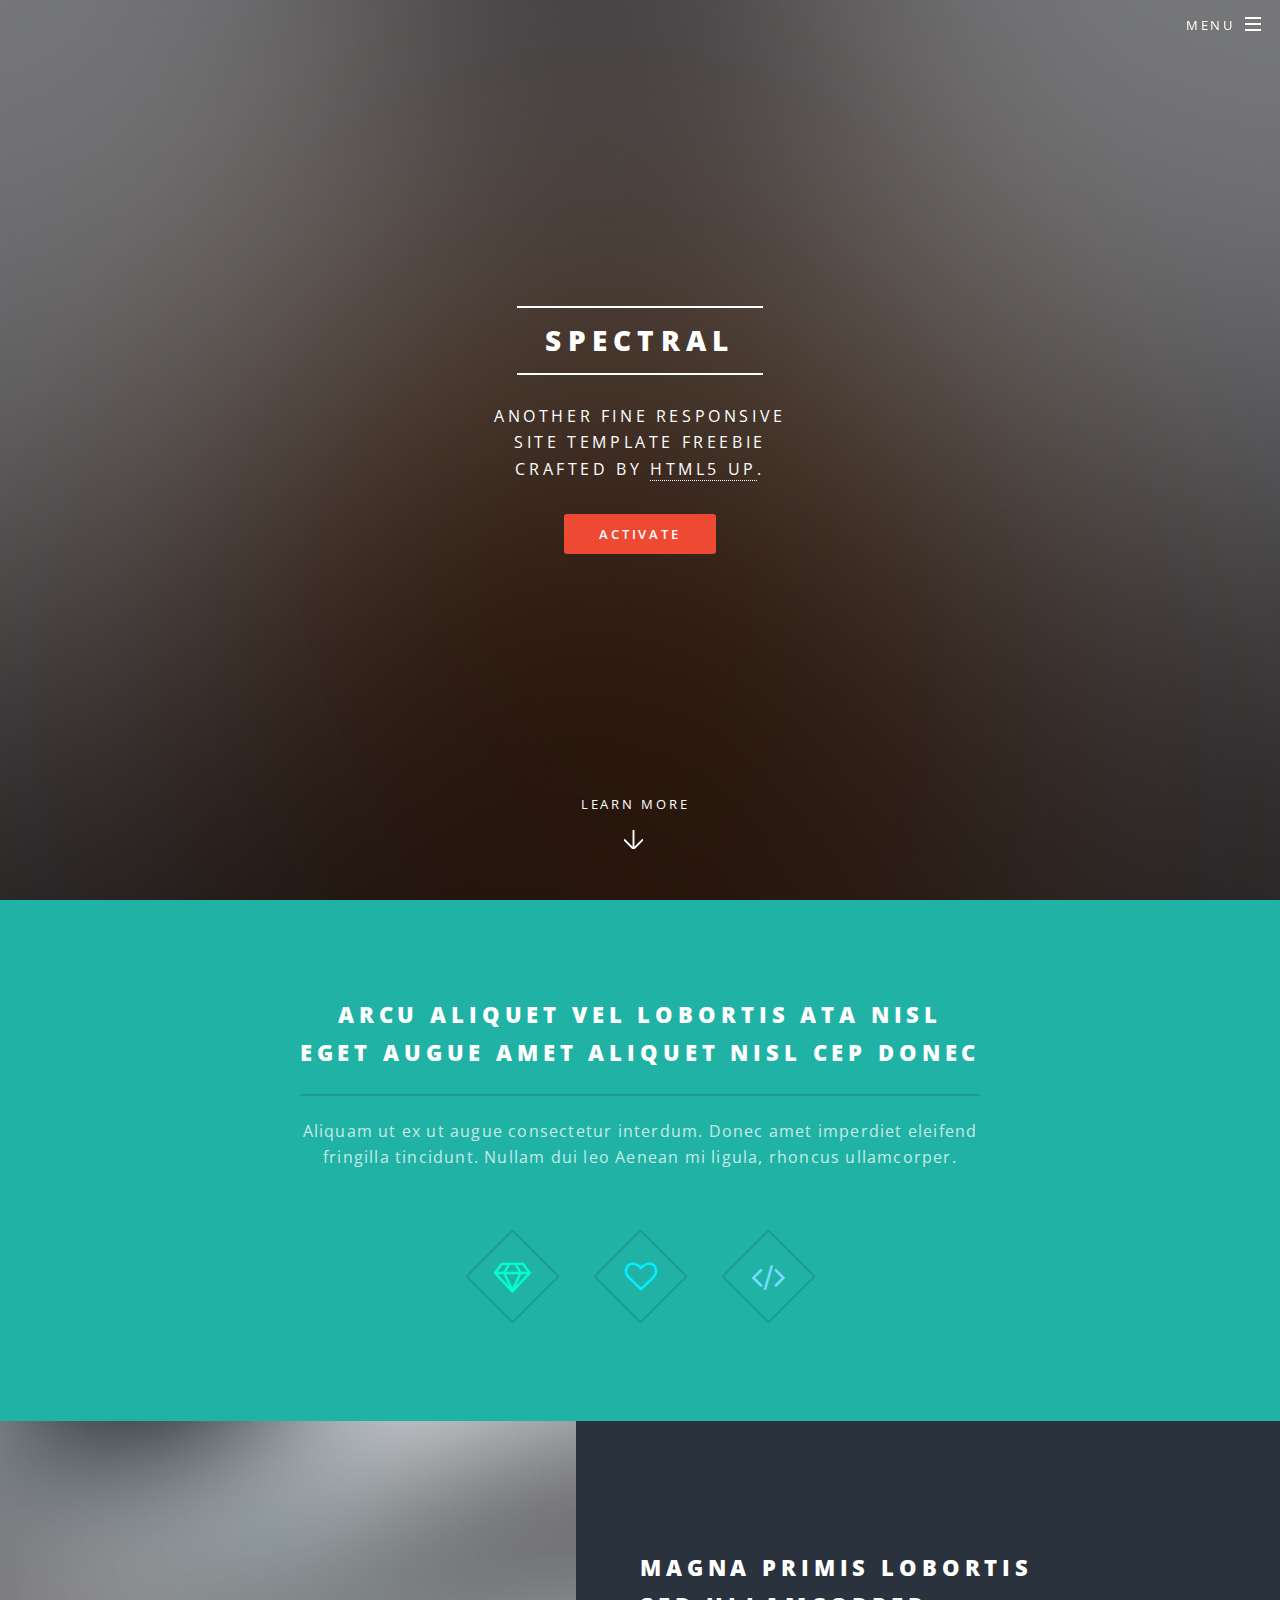
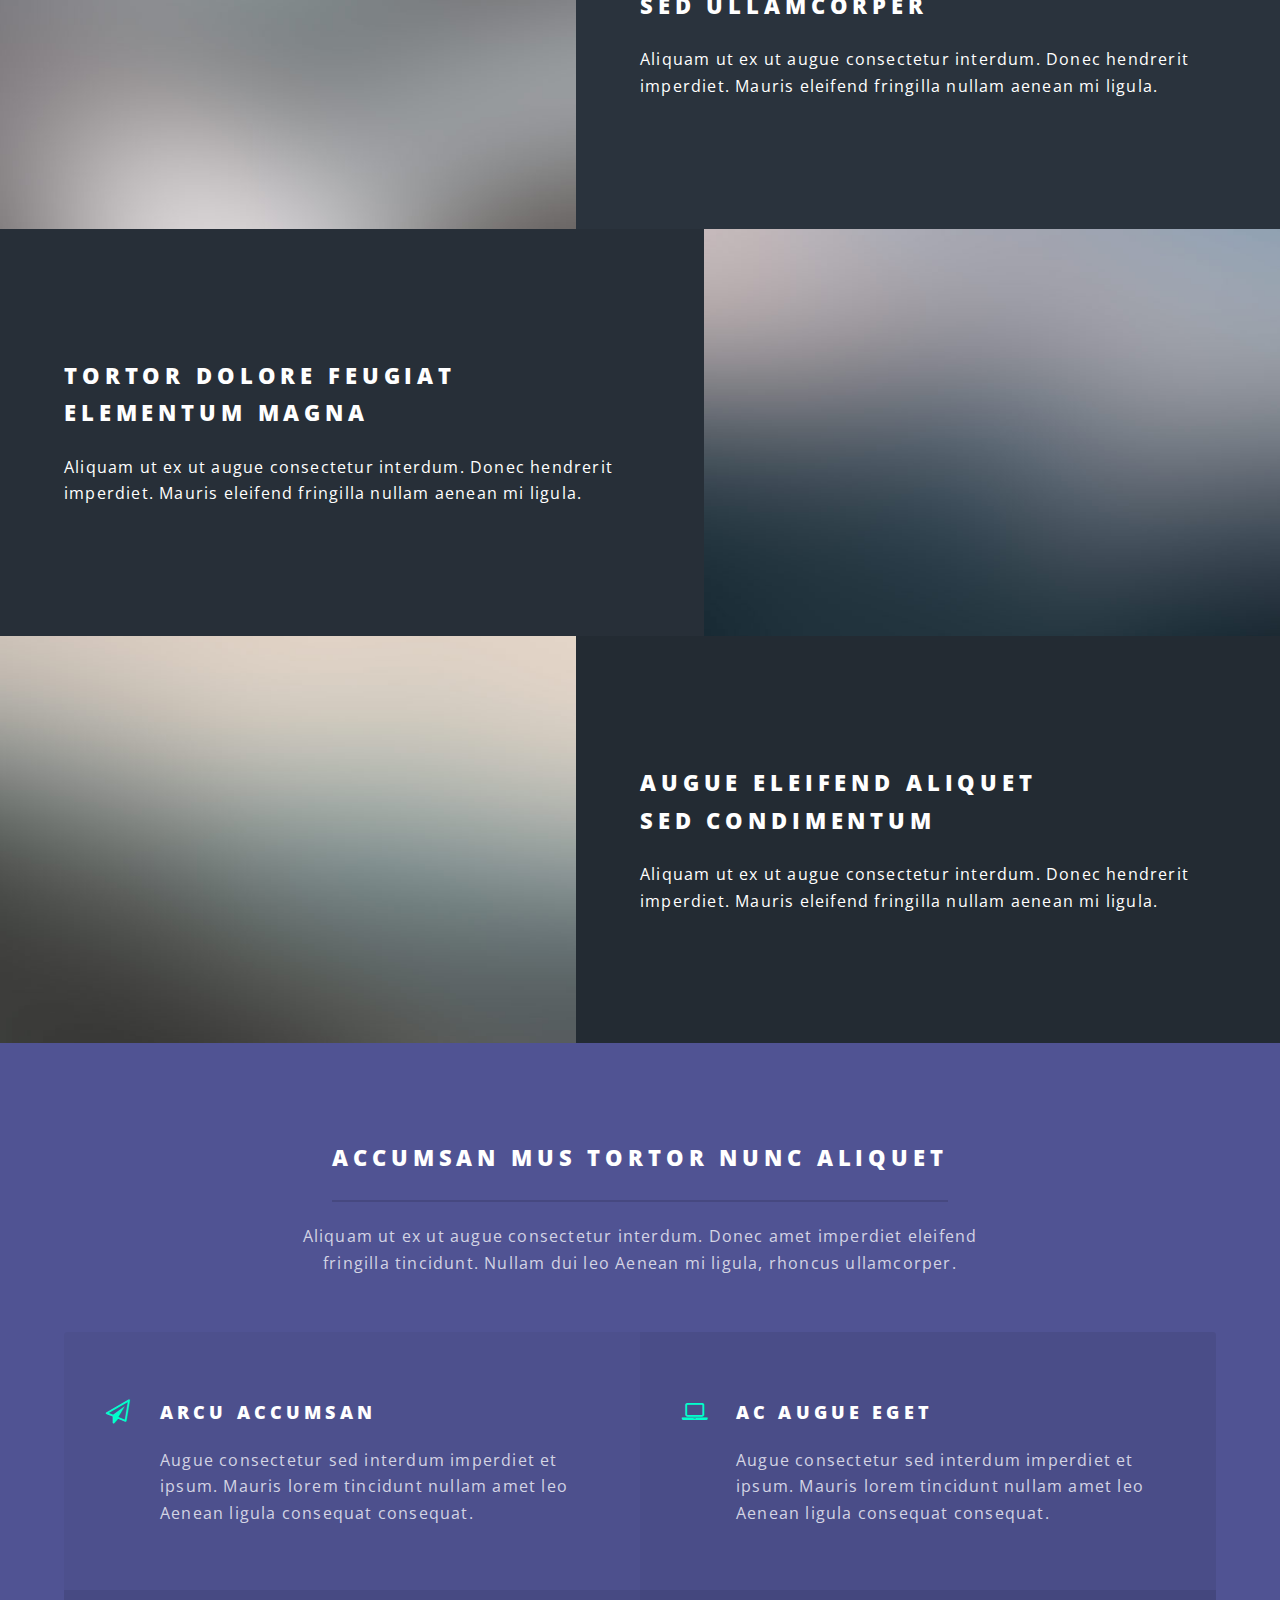
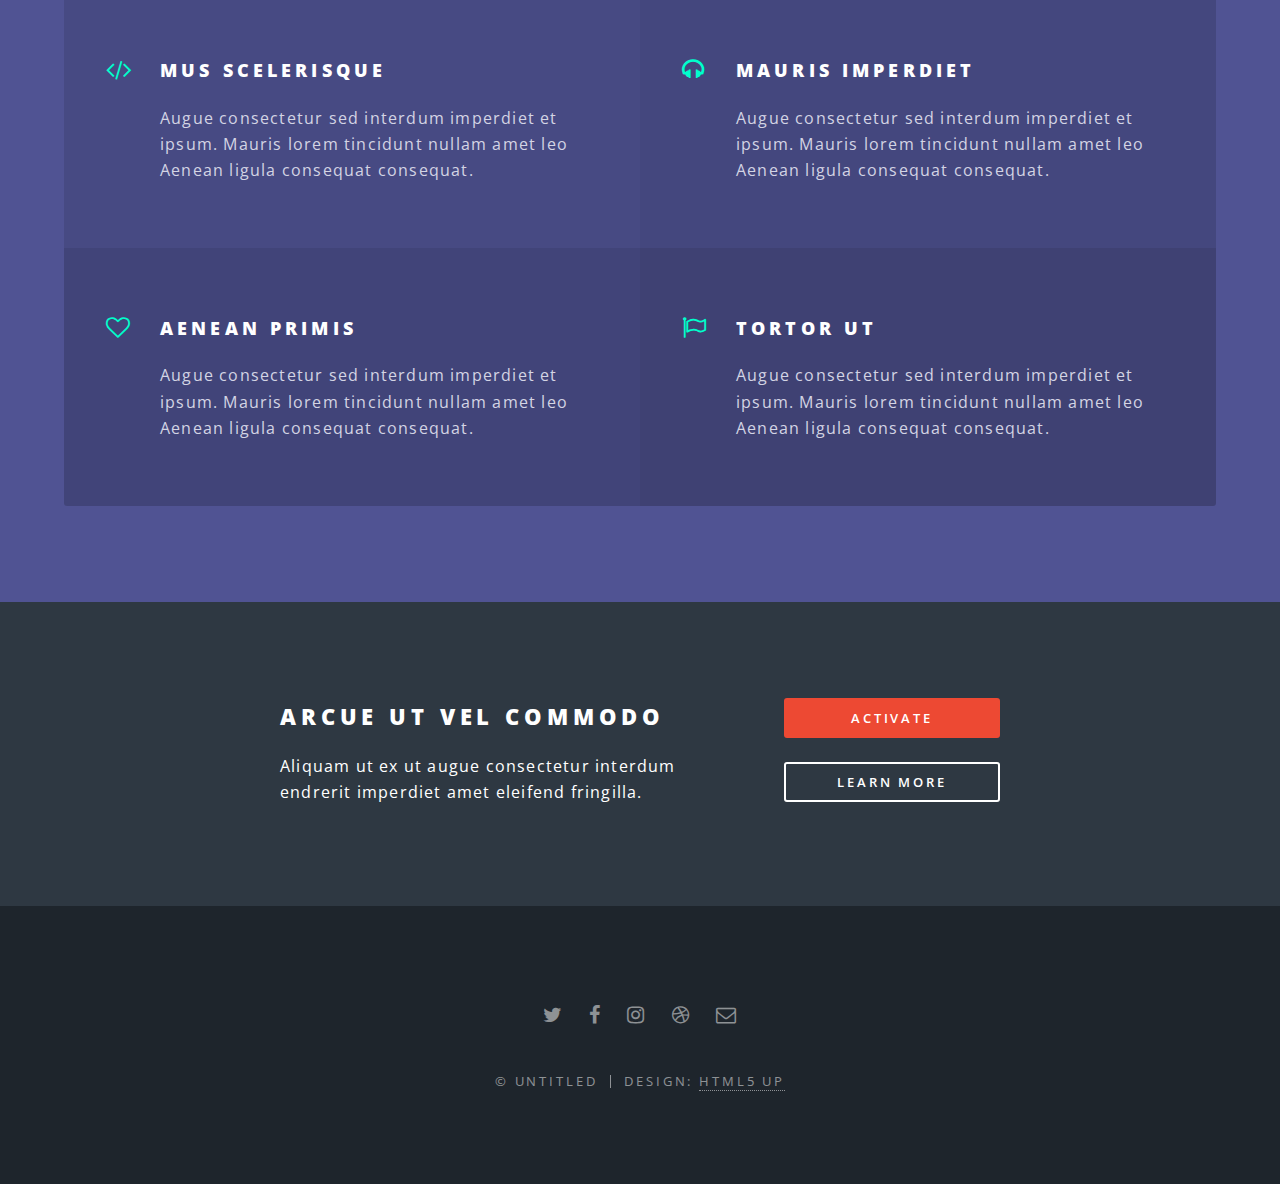
<file: index.html>
<!DOCTYPE HTML>
<!--
	Spectral by HTML5 UP
	html5up.net | @ajlkn
	Free for personal and commercial use under the CCA 3.0 license (html5up.net/license)
-->
<html>
	<head>
		<title>Spectral by HTML5 UP</title>
		<meta charset="utf-8" />
		<meta name="viewport" content="width=device-width, initial-scale=1" />
		<!--[if lte IE 8]><script src="assets/js/ie/html5shiv.js"></script><![endif]-->
		<link rel="stylesheet" href="assets/css/main.css" />
		<!--[if lte IE 8]><link rel="stylesheet" href="assets/css/ie8.css" /><![endif]-->
		<!--[if lte IE 9]><link rel="stylesheet" href="assets/css/ie9.css" /><![endif]-->
	</head>
	<body class="landing">

		<!-- Page Wrapper -->
			<div id="page-wrapper">

				<!-- Header -->
					<header id="header" class="alt">
						<h1><a href="index.html">Spectral</a></h1>
						<nav id="nav">
							<ul>
								<li class="special">
									<a href="#menu" class="menuToggle"><span>Menu</span></a>
									<div id="menu">
										<ul>
											<li><a href="index.html">Home</a></li>
											<li><a href="generic.html">Generic</a></li>
											<li><a href="elements.html">Elements</a></li>
											<li><a href="#">Sign Up</a></li>
											<li><a href="#">Log In</a></li>
										</ul>
									</div>
								</li>
							</ul>
						</nav>
					</header>

				<!-- Banner -->
					<section id="banner">
						<div class="inner">
							<h2>Spectral</h2>
							<p>Another fine responsive<br />
							site template freebie<br />
							crafted by <a href="http://html5up.net">HTML5 UP</a>.</p>
							<ul class="actions">
								<li><a href="#" class="button special">Activate</a></li>
							</ul>
						</div>
						<a href="#one" class="more scrolly">Learn More</a>
					</section>

				<!-- One -->
					<section id="one" class="wrapper style1 special">
						<div class="inner">
							<header class="major">
								<h2>Arcu aliquet vel lobortis ata nisl<br />
								eget augue amet aliquet nisl cep donec</h2>
								<p>Aliquam ut ex ut augue consectetur interdum. Donec amet imperdiet eleifend<br />
								fringilla tincidunt. Nullam dui leo Aenean mi ligula, rhoncus ullamcorper.</p>
							</header>
							<ul class="icons major">
								<li><span class="icon fa-diamond major style1"><span class="label">Lorem</span></span></li>
								<li><span class="icon fa-heart-o major style2"><span class="label">Ipsum</span></span></li>
								<li><span class="icon fa-code major style3"><span class="label">Dolor</span></span></li>
							</ul>
						</div>
					</section>

				<!-- Two -->
					<section id="two" class="wrapper alt style2">
						<section class="spotlight">
							<div class="image"><img src="images/pic01.jpg" alt="" /></div><div class="content">
								<h2>Magna primis lobortis<br />
								sed ullamcorper</h2>
								<p>Aliquam ut ex ut augue consectetur interdum. Donec hendrerit imperdiet. Mauris eleifend fringilla nullam aenean mi ligula.</p>
							</div>
						</section>
						<section class="spotlight">
							<div class="image"><img src="images/pic02.jpg" alt="" /></div><div class="content">
								<h2>Tortor dolore feugiat<br />
								elementum magna</h2>
								<p>Aliquam ut ex ut augue consectetur interdum. Donec hendrerit imperdiet. Mauris eleifend fringilla nullam aenean mi ligula.</p>
							</div>
						</section>
						<section class="spotlight">
							<div class="image"><img src="images/pic03.jpg" alt="" /></div><div class="content">
								<h2>Augue eleifend aliquet<br />
								sed condimentum</h2>
								<p>Aliquam ut ex ut augue consectetur interdum. Donec hendrerit imperdiet. Mauris eleifend fringilla nullam aenean mi ligula.</p>
							</div>
						</section>
					</section>

				<!-- Three -->
					<section id="three" class="wrapper style3 special">
						<div class="inner">
							<header class="major">
								<h2>Accumsan mus tortor nunc aliquet</h2>
								<p>Aliquam ut ex ut augue consectetur interdum. Donec amet imperdiet eleifend<br />
								fringilla tincidunt. Nullam dui leo Aenean mi ligula, rhoncus ullamcorper.</p>
							</header>
							<ul class="features">
								<li class="icon fa-paper-plane-o">
									<h3>Arcu accumsan</h3>
									<p>Augue consectetur sed interdum imperdiet et ipsum. Mauris lorem tincidunt nullam amet leo Aenean ligula consequat consequat.</p>
								</li>
								<li class="icon fa-laptop">
									<h3>Ac Augue Eget</h3>
									<p>Augue consectetur sed interdum imperdiet et ipsum. Mauris lorem tincidunt nullam amet leo Aenean ligula consequat consequat.</p>
								</li>
								<li class="icon fa-code">
									<h3>Mus Scelerisque</h3>
									<p>Augue consectetur sed interdum imperdiet et ipsum. Mauris lorem tincidunt nullam amet leo Aenean ligula consequat consequat.</p>
								</li>
								<li class="icon fa-headphones">
									<h3>Mauris Imperdiet</h3>
									<p>Augue consectetur sed interdum imperdiet et ipsum. Mauris lorem tincidunt nullam amet leo Aenean ligula consequat consequat.</p>
								</li>
								<li class="icon fa-heart-o">
									<h3>Aenean Primis</h3>
									<p>Augue consectetur sed interdum imperdiet et ipsum. Mauris lorem tincidunt nullam amet leo Aenean ligula consequat consequat.</p>
								</li>
								<li class="icon fa-flag-o">
									<h3>Tortor Ut</h3>
									<p>Augue consectetur sed interdum imperdiet et ipsum. Mauris lorem tincidunt nullam amet leo Aenean ligula consequat consequat.</p>
								</li>
							</ul>
						</div>
					</section>

				<!-- CTA -->
					<section id="cta" class="wrapper style4">
						<div class="inner">
							<header>
								<h2>Arcue ut vel commodo</h2>
								<p>Aliquam ut ex ut augue consectetur interdum endrerit imperdiet amet eleifend fringilla.</p>
							</header>
							<ul class="actions vertical">
								<li><a href="#" class="button fit special">Activate</a></li>
								<li><a href="#" class="button fit">Learn More</a></li>
							</ul>
						</div>
					</section>

				<!-- Footer -->
					<footer id="footer">
						<ul class="icons">
							<li><a href="#" class="icon fa-twitter"><span class="label">Twitter</span></a></li>
							<li><a href="#" class="icon fa-facebook"><span class="label">Facebook</span></a></li>
							<li><a href="#" class="icon fa-instagram"><span class="label">Instagram</span></a></li>
							<li><a href="#" class="icon fa-dribbble"><span class="label">Dribbble</span></a></li>
							<li><a href="#" class="icon fa-envelope-o"><span class="label">Email</span></a></li>
						</ul>
						<ul class="copyright">
							<li>&copy; Untitled</li><li>Design: <a href="http://html5up.net">HTML5 UP</a></li>
						</ul>
					</footer>

			</div>

		<!-- Scripts -->
			<script src="assets/js/jquery.min.js"></script>
			<script src="assets/js/jquery.scrollex.min.js"></script>
			<script src="assets/js/jquery.scrolly.min.js"></script>
			<script src="assets/js/skel.min.js"></script>
			<script src="assets/js/util.js"></script>
			<!--[if lte IE 8]><script src="assets/js/ie/respond.min.js"></script><![endif]-->
			<script src="assets/js/main.js"></script>

	</body>
</html>
</file>
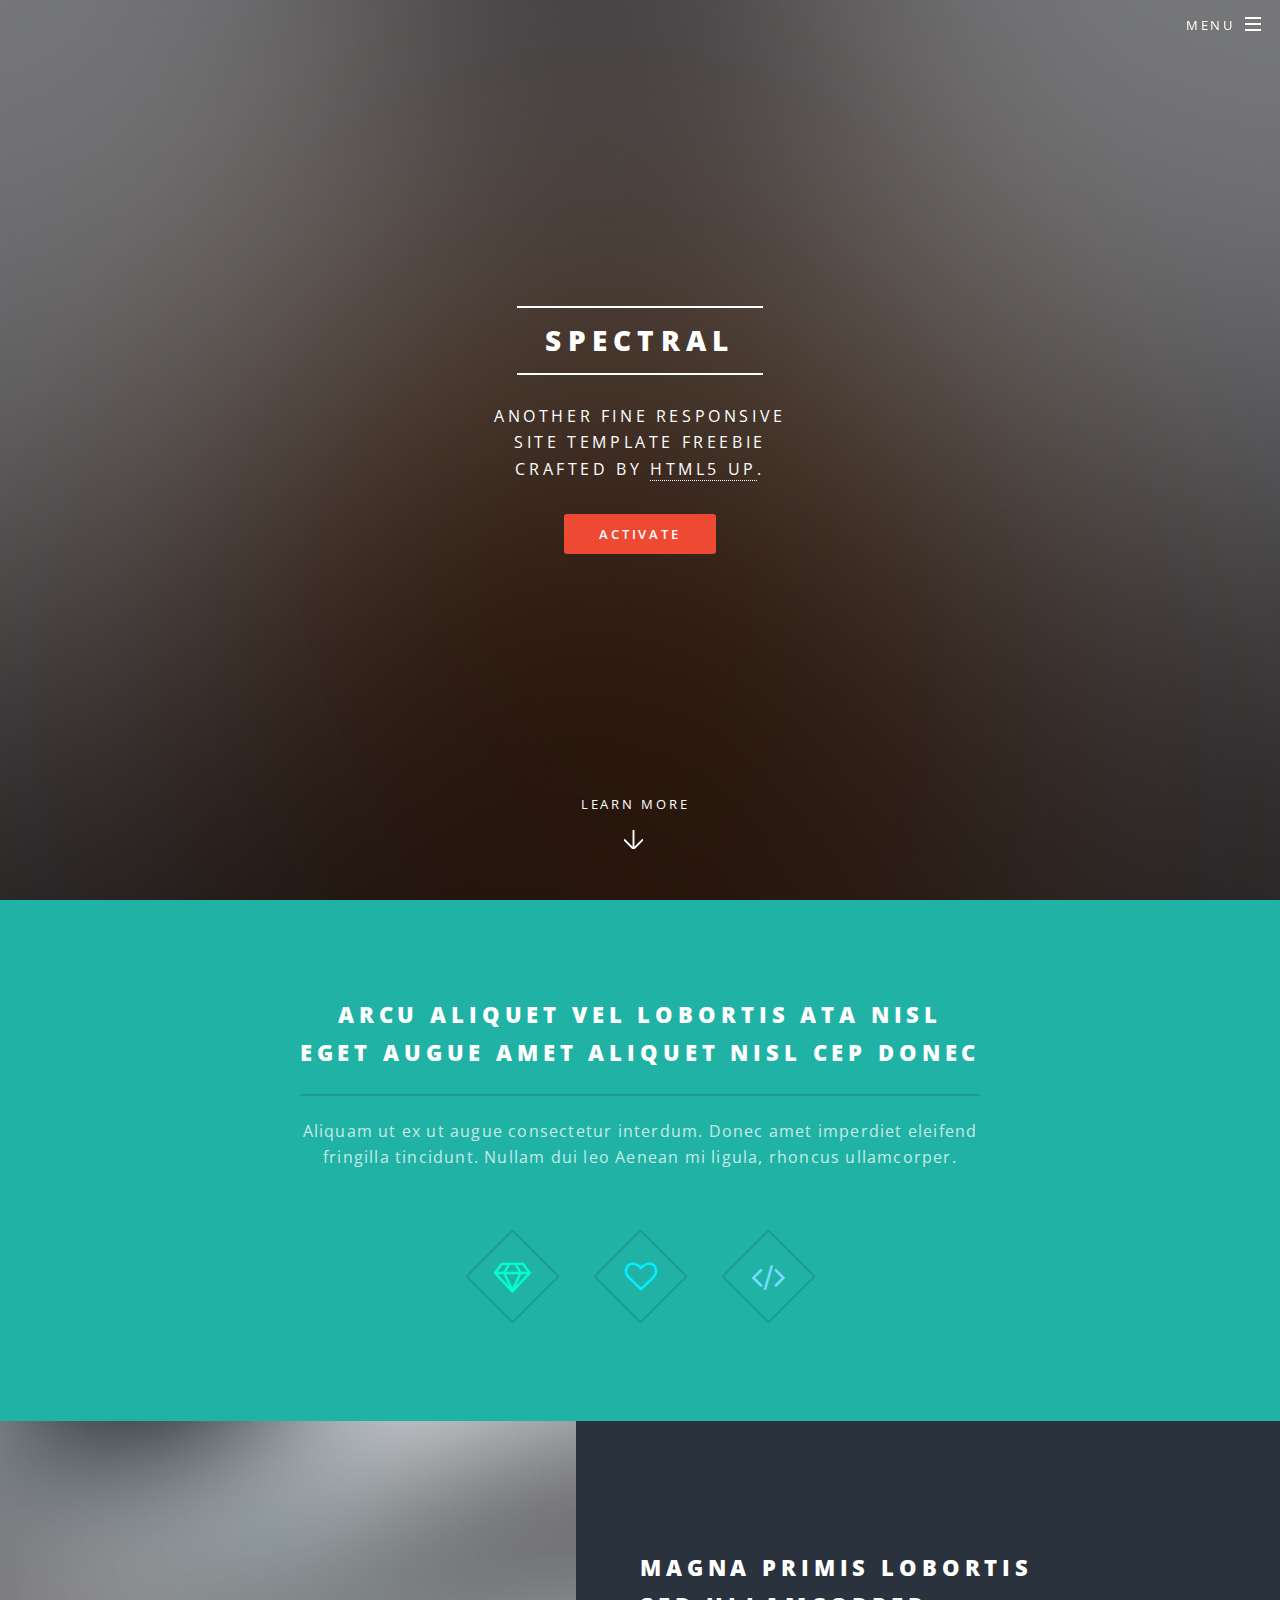
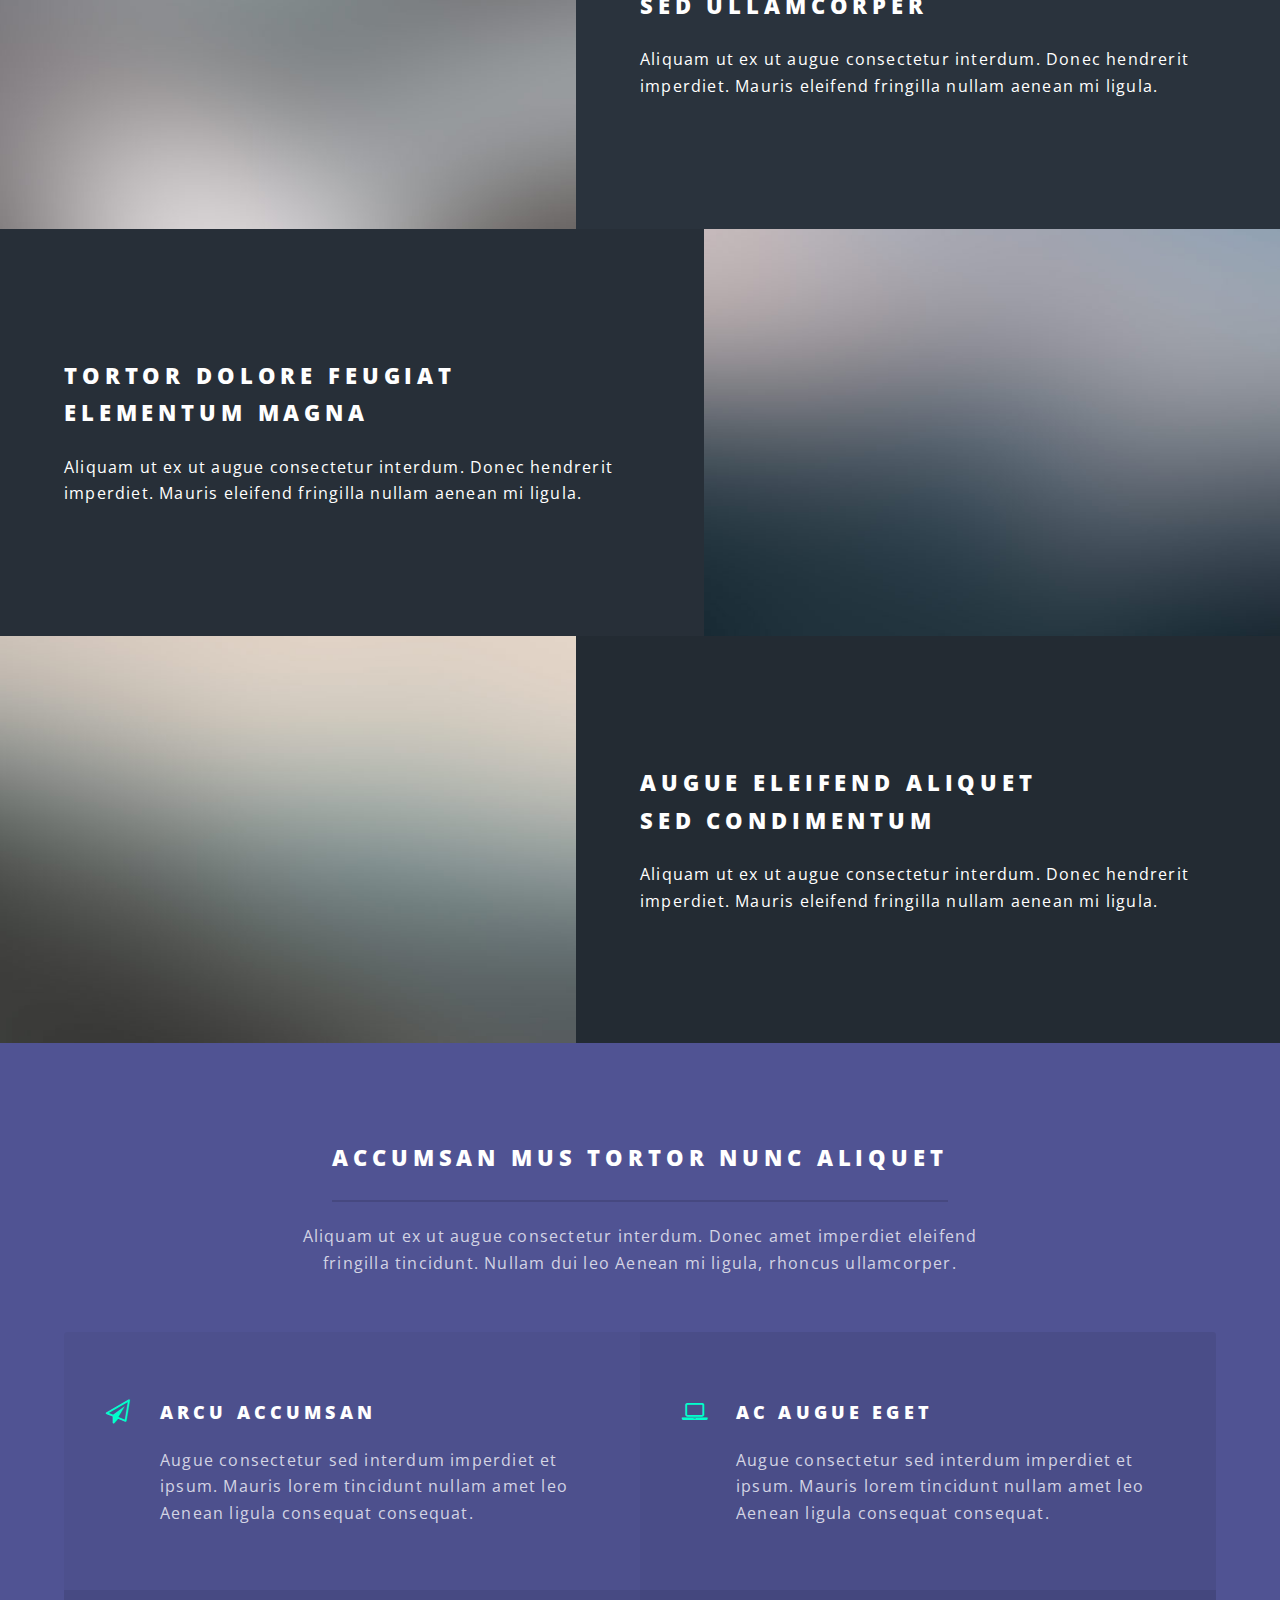
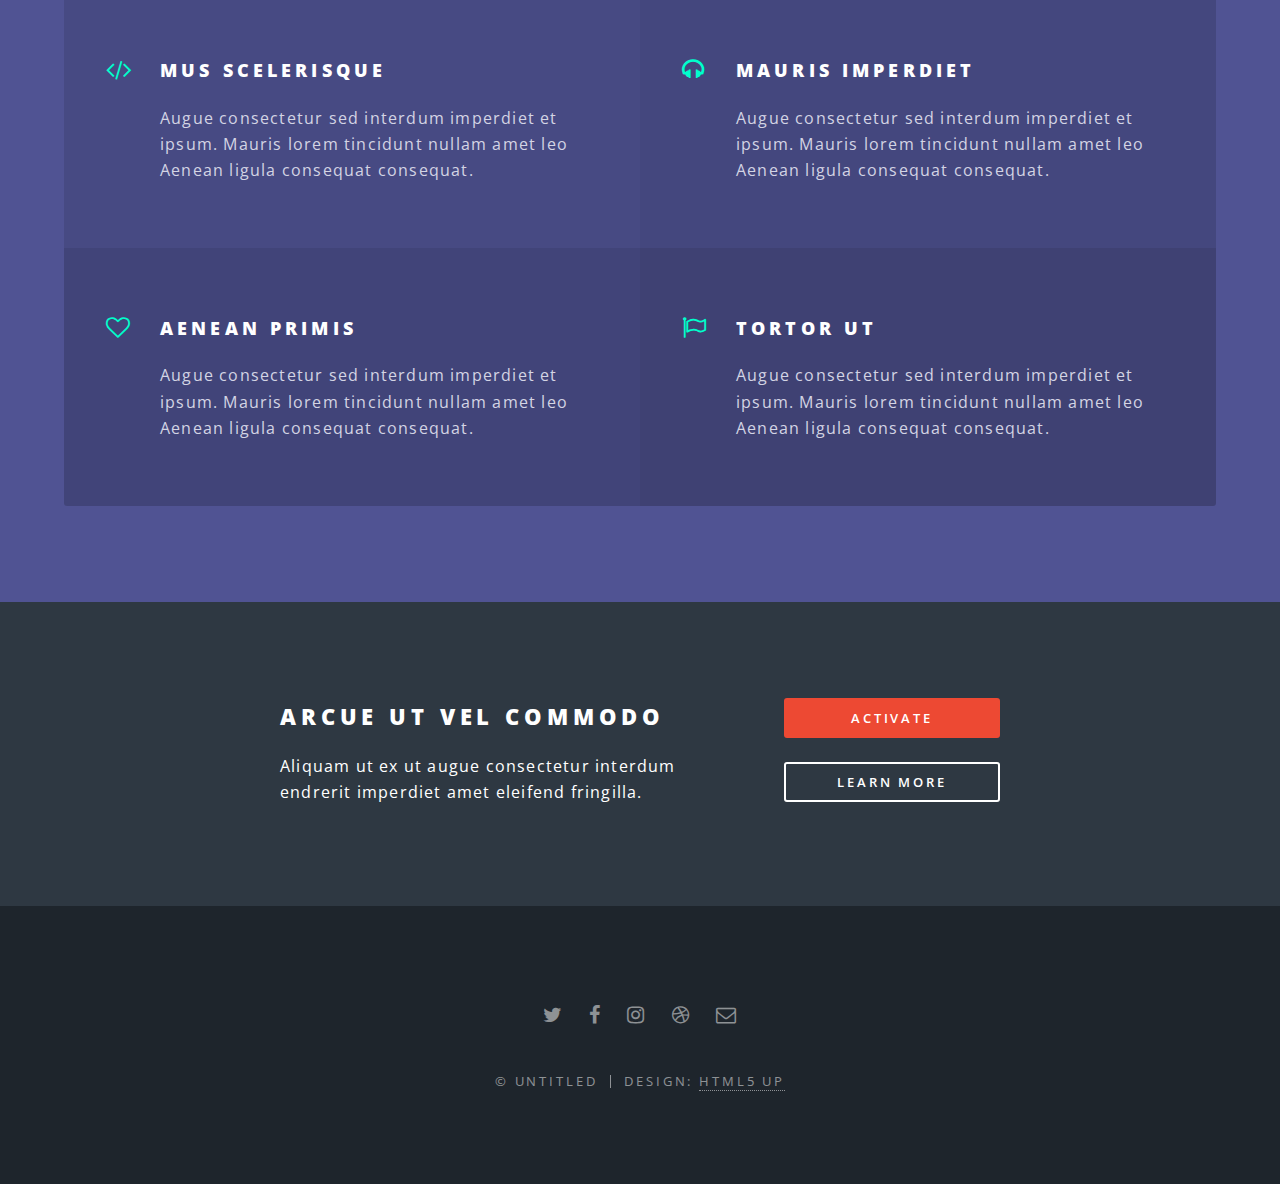
<file: html5up-spectral/index.html>
<!DOCTYPE HTML>
<!--
	Spectral by HTML5 UP
	html5up.net | @ajlkn
	Free for personal and commercial use under the CCA 3.0 license (html5up.net/license)
-->
<html>
	<head>
		<title>Spectral by HTML5 UP</title>
		<meta charset="utf-8" />
		<meta name="viewport" content="width=device-width, initial-scale=1" />
		<!--[if lte IE 8]><script src="assets/js/ie/html5shiv.js"></script><![endif]-->
		<link rel="stylesheet" href="assets/css/main.css" />
		<!--[if lte IE 8]><link rel="stylesheet" href="assets/css/ie8.css" /><![endif]-->
		<!--[if lte IE 9]><link rel="stylesheet" href="assets/css/ie9.css" /><![endif]-->
	</head>
	<body class="landing">

		<!-- Page Wrapper -->
			<div id="page-wrapper">

				<!-- Header -->
					<header id="header" class="alt">
						<h1><a href="index.html">Spectral</a></h1>
						<nav id="nav">
							<ul>
								<li class="special">
									<a href="#menu" class="menuToggle"><span>Menu</span></a>
									<div id="menu">
										<ul>
											<li><a href="index.html">Home</a></li>
											<li><a href="generic.html">Generic</a></li>
											<li><a href="elements.html">Elements</a></li>
											<li><a href="#">Sign Up</a></li>
											<li><a href="#">Log In</a></li>
										</ul>
									</div>
								</li>
							</ul>
						</nav>
					</header>

				<!-- Banner -->
					<section id="banner">
						<div class="inner">
							<h2>Spectral</h2>
							<p>Another fine responsive<br />
							site template freebie<br />
							crafted by <a href="http://html5up.net">HTML5 UP</a>.</p>
							<ul class="actions">
								<li><a href="#" class="button special">Activate</a></li>
							</ul>
						</div>
						<a href="#one" class="more scrolly">Learn More</a>
					</section>

				<!-- One -->
					<section id="one" class="wrapper style1 special">
						<div class="inner">
							<header class="major">
								<h2>Arcu aliquet vel lobortis ata nisl<br />
								eget augue amet aliquet nisl cep donec</h2>
								<p>Aliquam ut ex ut augue consectetur interdum. Donec amet imperdiet eleifend<br />
								fringilla tincidunt. Nullam dui leo Aenean mi ligula, rhoncus ullamcorper.</p>
							</header>
							<ul class="icons major">
								<li><span class="icon fa-diamond major style1"><span class="label">Lorem</span></span></li>
								<li><span class="icon fa-heart-o major style2"><span class="label">Ipsum</span></span></li>
								<li><span class="icon fa-code major style3"><span class="label">Dolor</span></span></li>
							</ul>
						</div>
					</section>

				<!-- Two -->
					<section id="two" class="wrapper alt style2">
						<section class="spotlight">
							<div class="image"><img src="images/pic01.jpg" alt="" /></div><div class="content">
								<h2>Magna primis lobortis<br />
								sed ullamcorper</h2>
								<p>Aliquam ut ex ut augue consectetur interdum. Donec hendrerit imperdiet. Mauris eleifend fringilla nullam aenean mi ligula.</p>
							</div>
						</section>
						<section class="spotlight">
							<div class="image"><img src="images/pic02.jpg" alt="" /></div><div class="content">
								<h2>Tortor dolore feugiat<br />
								elementum magna</h2>
								<p>Aliquam ut ex ut augue consectetur interdum. Donec hendrerit imperdiet. Mauris eleifend fringilla nullam aenean mi ligula.</p>
							</div>
						</section>
						<section class="spotlight">
							<div class="image"><img src="images/pic03.jpg" alt="" /></div><div class="content">
								<h2>Augue eleifend aliquet<br />
								sed condimentum</h2>
								<p>Aliquam ut ex ut augue consectetur interdum. Donec hendrerit imperdiet. Mauris eleifend fringilla nullam aenean mi ligula.</p>
							</div>
						</section>
					</section>

				<!-- Three -->
					<section id="three" class="wrapper style3 special">
						<div class="inner">
							<header class="major">
								<h2>Accumsan mus tortor nunc aliquet</h2>
								<p>Aliquam ut ex ut augue consectetur interdum. Donec amet imperdiet eleifend<br />
								fringilla tincidunt. Nullam dui leo Aenean mi ligula, rhoncus ullamcorper.</p>
							</header>
							<ul class="features">
								<li class="icon fa-paper-plane-o">
									<h3>Arcu accumsan</h3>
									<p>Augue consectetur sed interdum imperdiet et ipsum. Mauris lorem tincidunt nullam amet leo Aenean ligula consequat consequat.</p>
								</li>
								<li class="icon fa-laptop">
									<h3>Ac Augue Eget</h3>
									<p>Augue consectetur sed interdum imperdiet et ipsum. Mauris lorem tincidunt nullam amet leo Aenean ligula consequat consequat.</p>
								</li>
								<li class="icon fa-code">
									<h3>Mus Scelerisque</h3>
									<p>Augue consectetur sed interdum imperdiet et ipsum. Mauris lorem tincidunt nullam amet leo Aenean ligula consequat consequat.</p>
								</li>
								<li class="icon fa-headphones">
									<h3>Mauris Imperdiet</h3>
									<p>Augue consectetur sed interdum imperdiet et ipsum. Mauris lorem tincidunt nullam amet leo Aenean ligula consequat consequat.</p>
								</li>
								<li class="icon fa-heart-o">
									<h3>Aenean Primis</h3>
									<p>Augue consectetur sed interdum imperdiet et ipsum. Mauris lorem tincidunt nullam amet leo Aenean ligula consequat consequat.</p>
								</li>
								<li class="icon fa-flag-o">
									<h3>Tortor Ut</h3>
									<p>Augue consectetur sed interdum imperdiet et ipsum. Mauris lorem tincidunt nullam amet leo Aenean ligula consequat consequat.</p>
								</li>
							</ul>
						</div>
					</section>

				<!-- CTA -->
					<section id="cta" class="wrapper style4">
						<div class="inner">
							<header>
								<h2>Arcue ut vel commodo</h2>
								<p>Aliquam ut ex ut augue consectetur interdum endrerit imperdiet amet eleifend fringilla.</p>
							</header>
							<ul class="actions vertical">
								<li><a href="#" class="button fit special">Activate</a></li>
								<li><a href="#" class="button fit">Learn More</a></li>
							</ul>
						</div>
					</section>

				<!-- Footer -->
					<footer id="footer">
						<ul class="icons">
							<li><a href="#" class="icon fa-twitter"><span class="label">Twitter</span></a></li>
							<li><a href="#" class="icon fa-facebook"><span class="label">Facebook</span></a></li>
							<li><a href="#" class="icon fa-instagram"><span class="label">Instagram</span></a></li>
							<li><a href="#" class="icon fa-dribbble"><span class="label">Dribbble</span></a></li>
							<li><a href="#" class="icon fa-envelope-o"><span class="label">Email</span></a></li>
						</ul>
						<ul class="copyright">
							<li>&copy; Untitled</li><li>Design: <a href="http://html5up.net">HTML5 UP</a></li>
						</ul>
					</footer>

			</div>

		<!-- Scripts -->
			<script src="assets/js/jquery.min.js"></script>
			<script src="assets/js/jquery.scrollex.min.js"></script>
			<script src="assets/js/jquery.scrolly.min.js"></script>
			<script src="assets/js/skel.min.js"></script>
			<script src="assets/js/util.js"></script>
			<!--[if lte IE 8]><script src="assets/js/ie/respond.min.js"></script><![endif]-->
			<script src="assets/js/main.js"></script>

	</body>
</html>
</file>
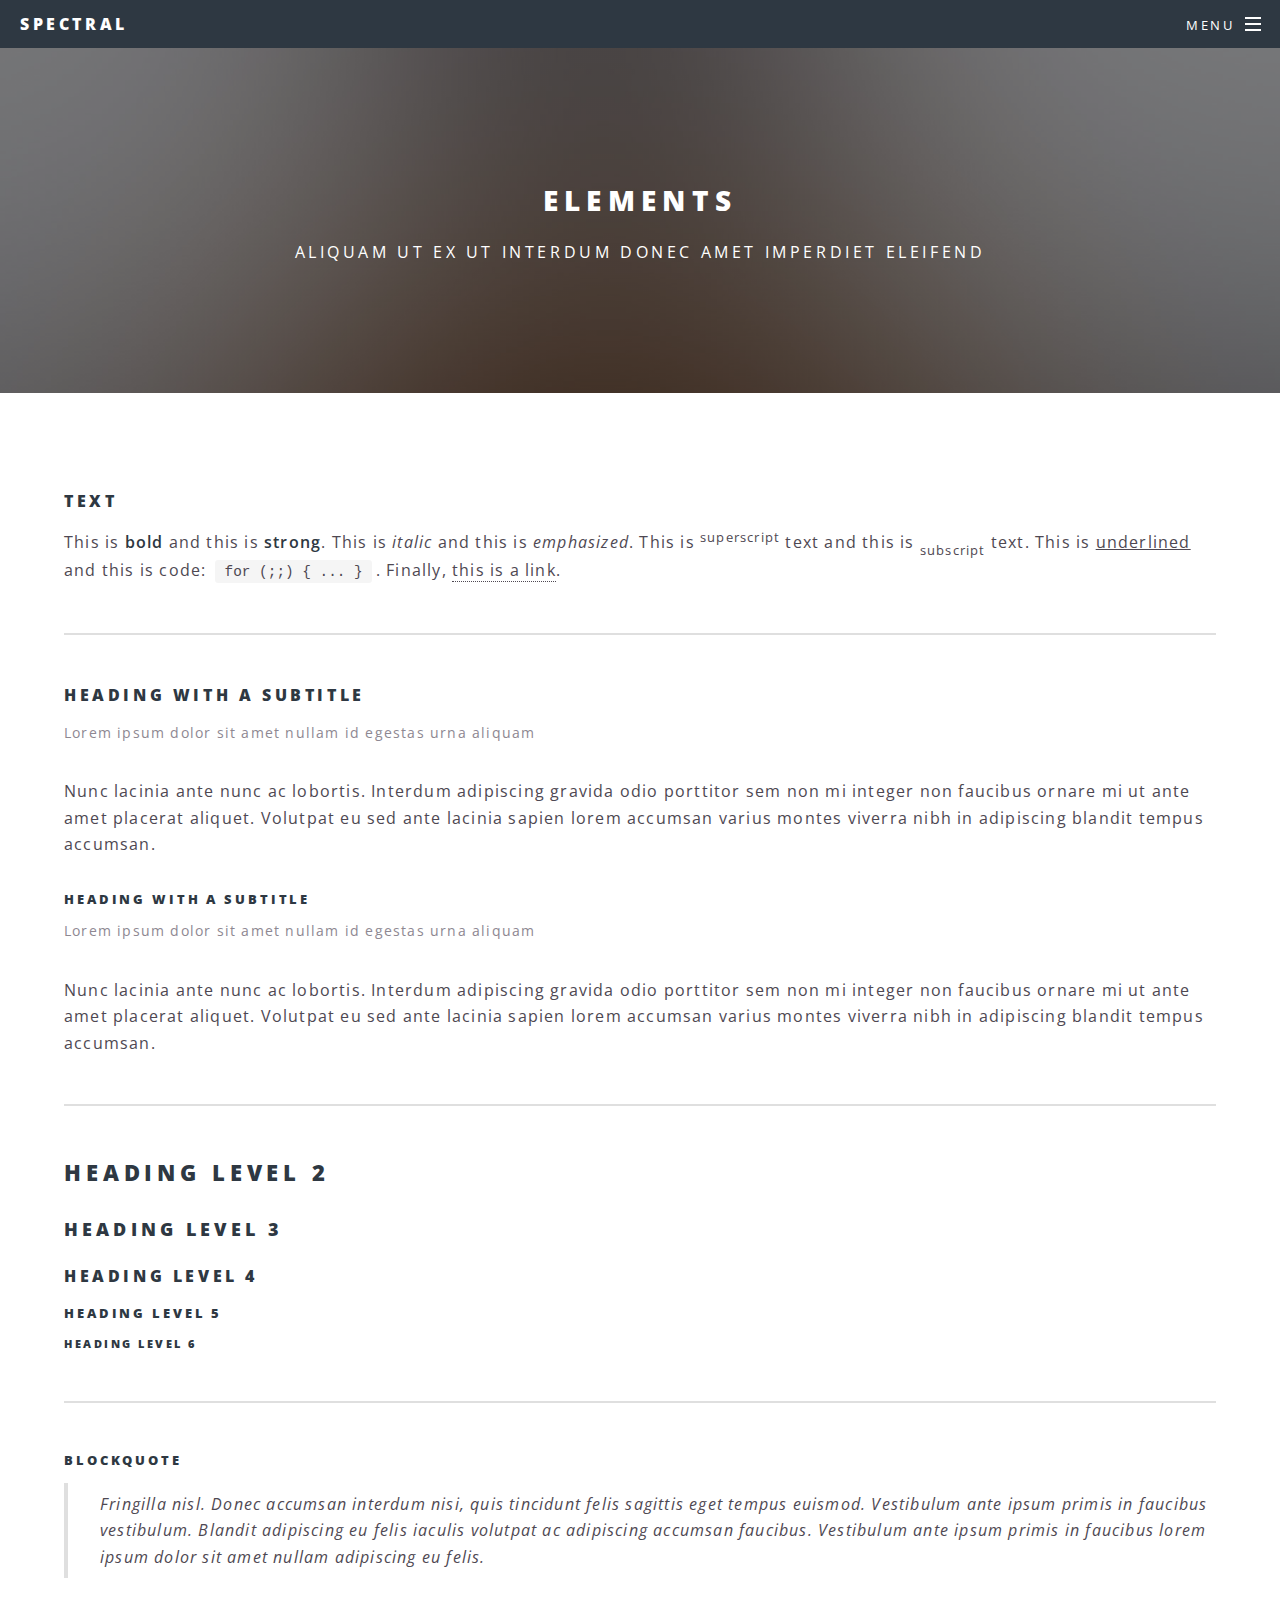
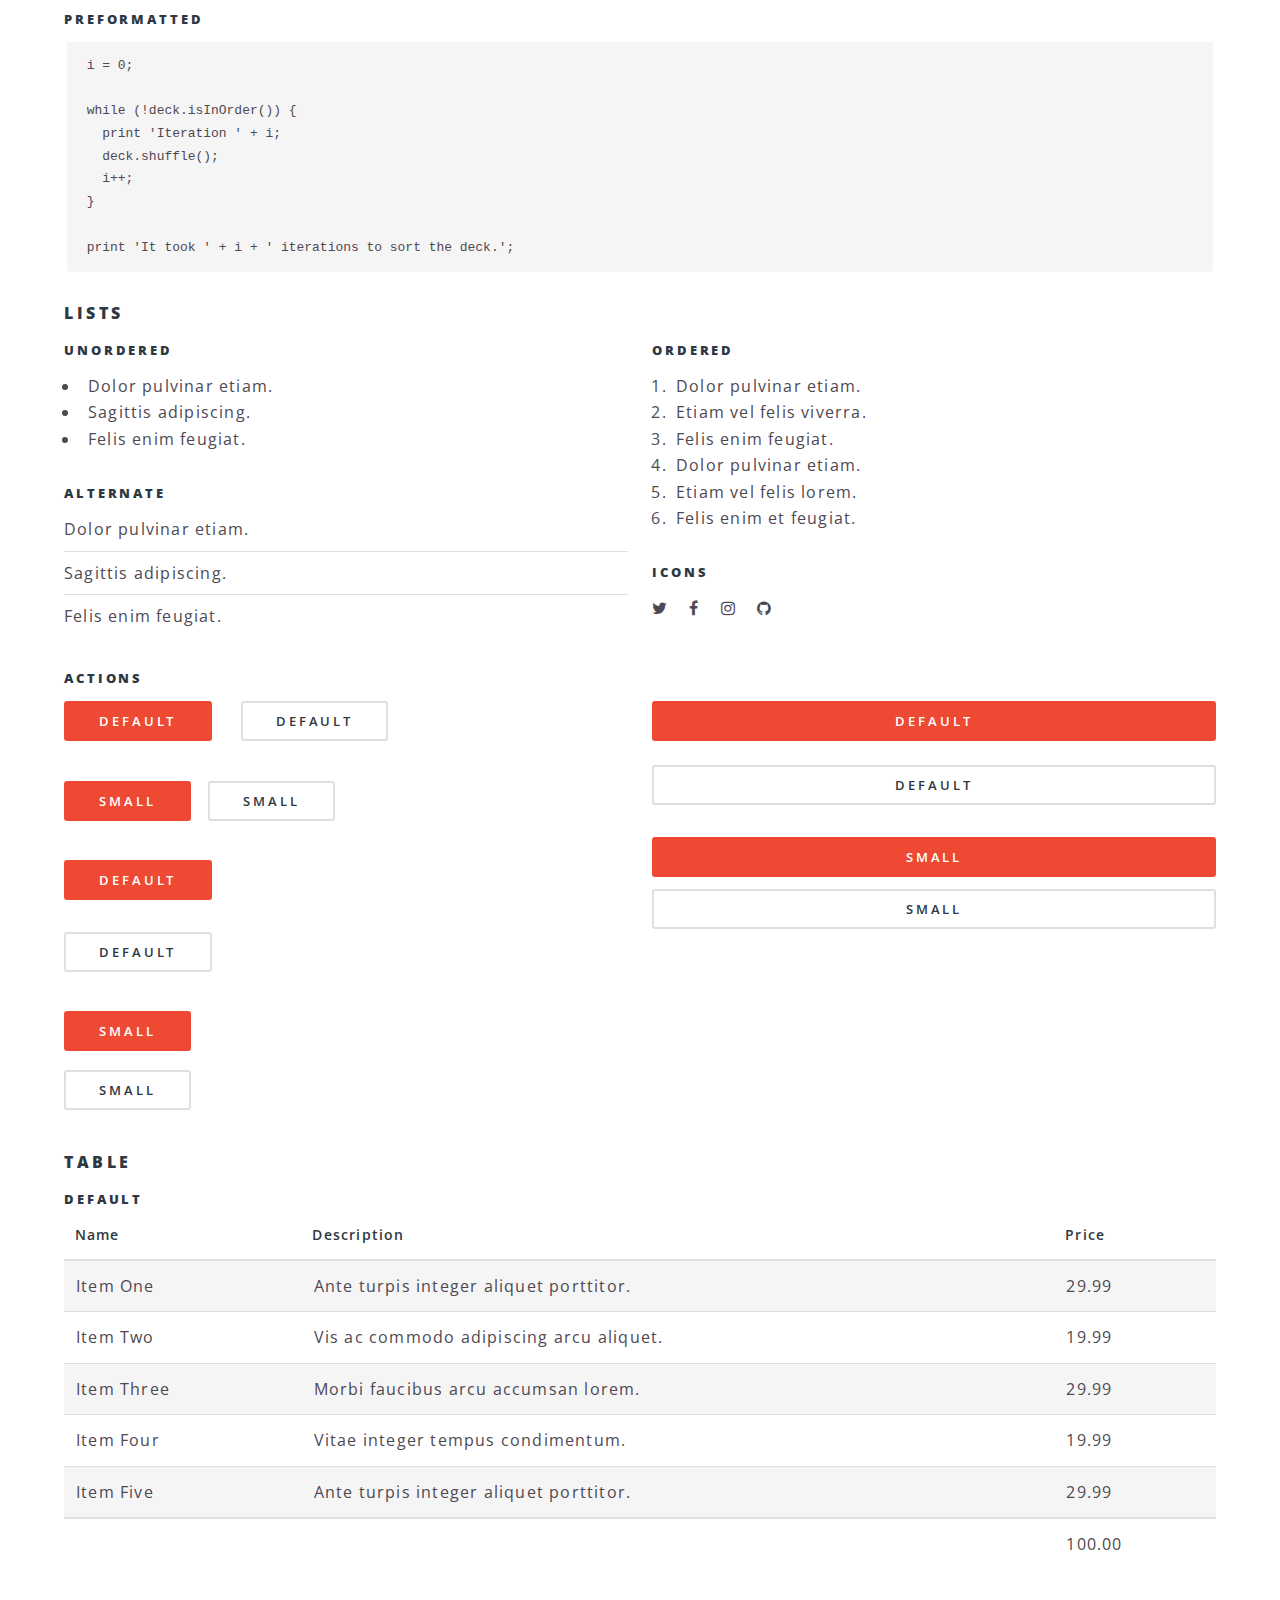
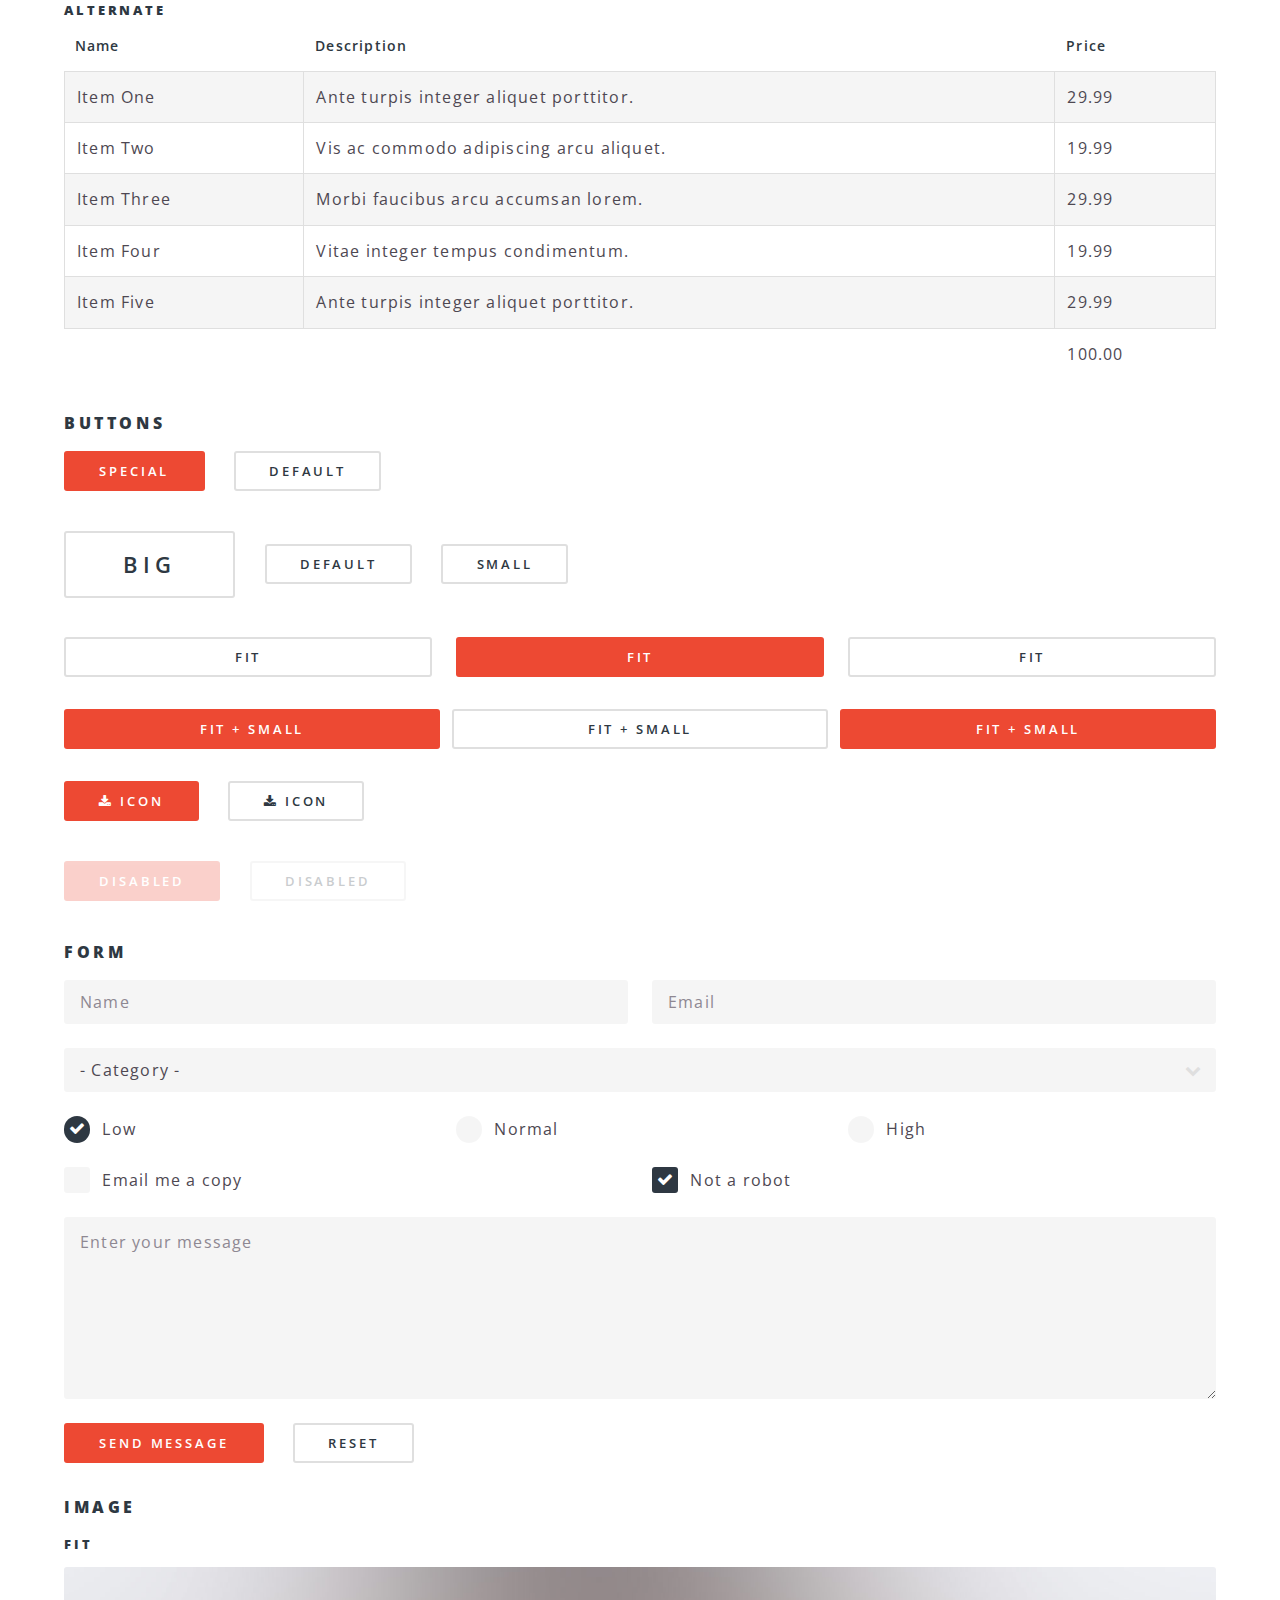
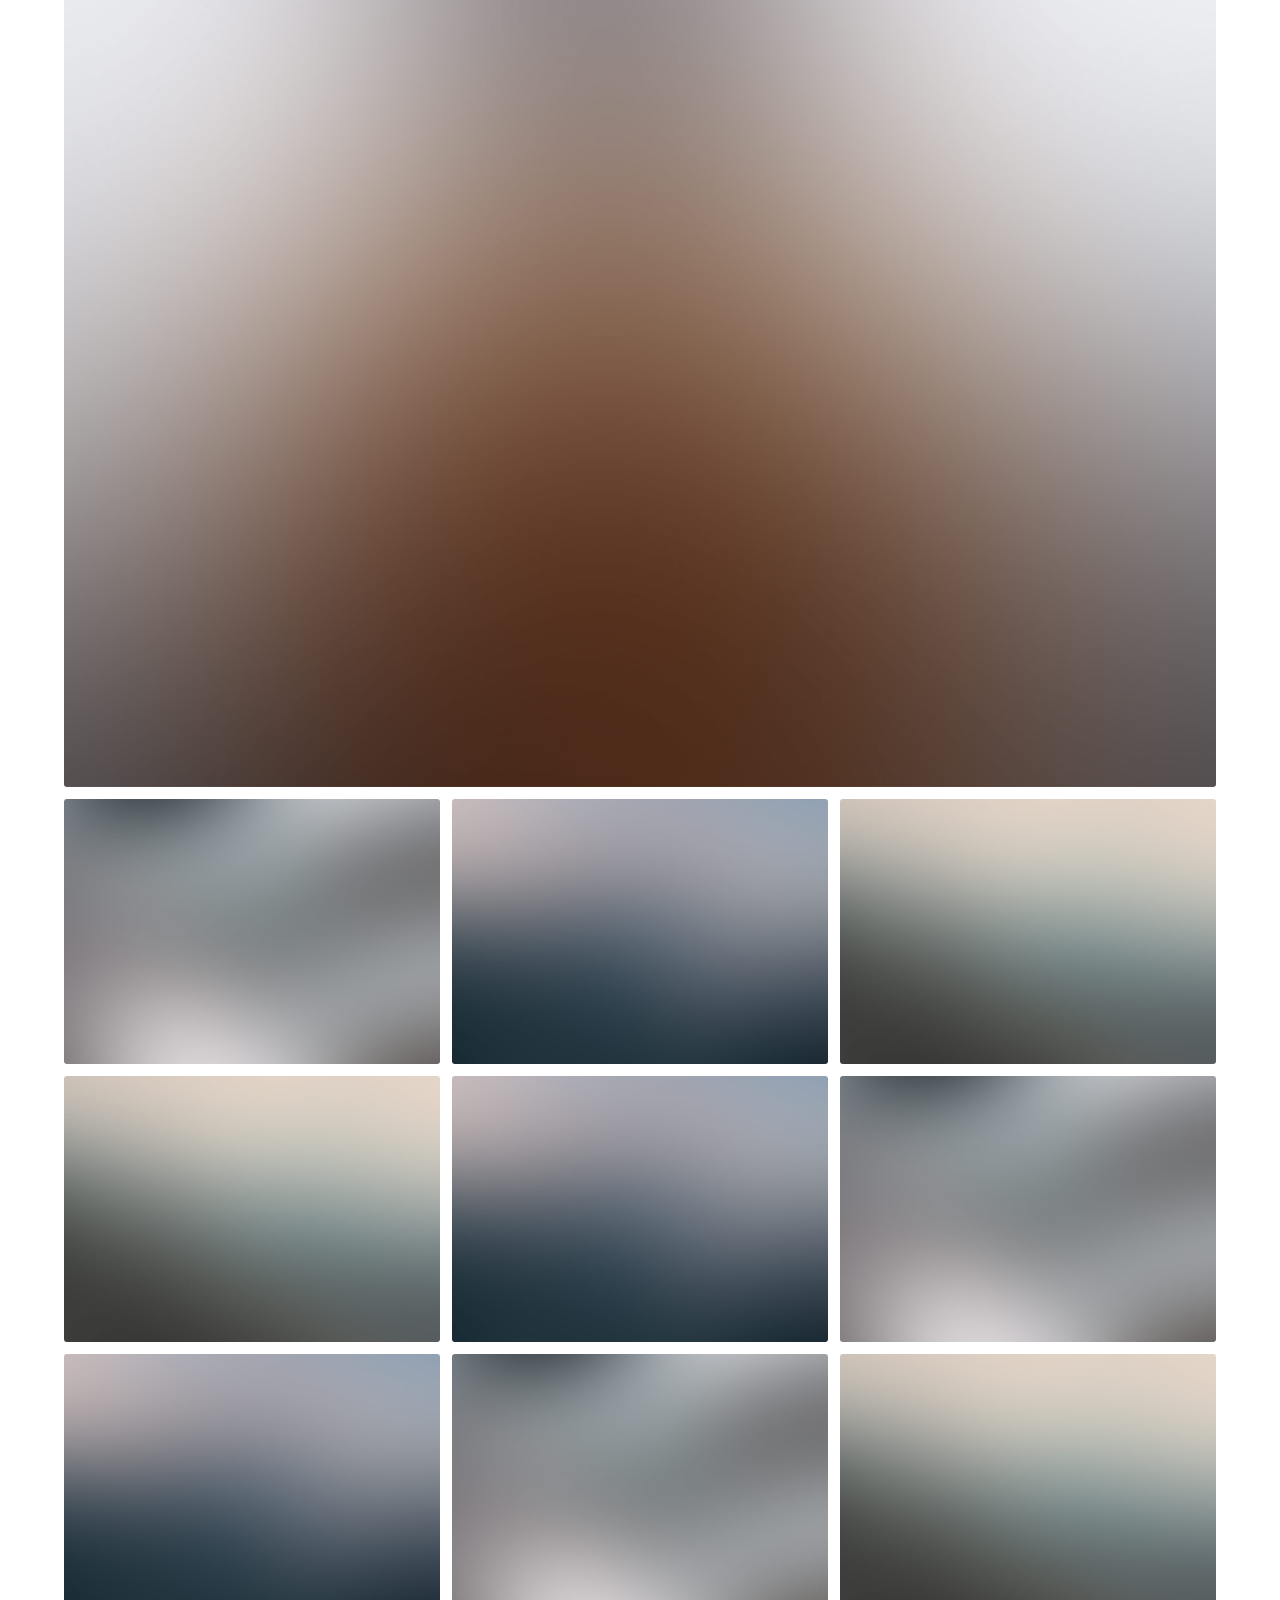
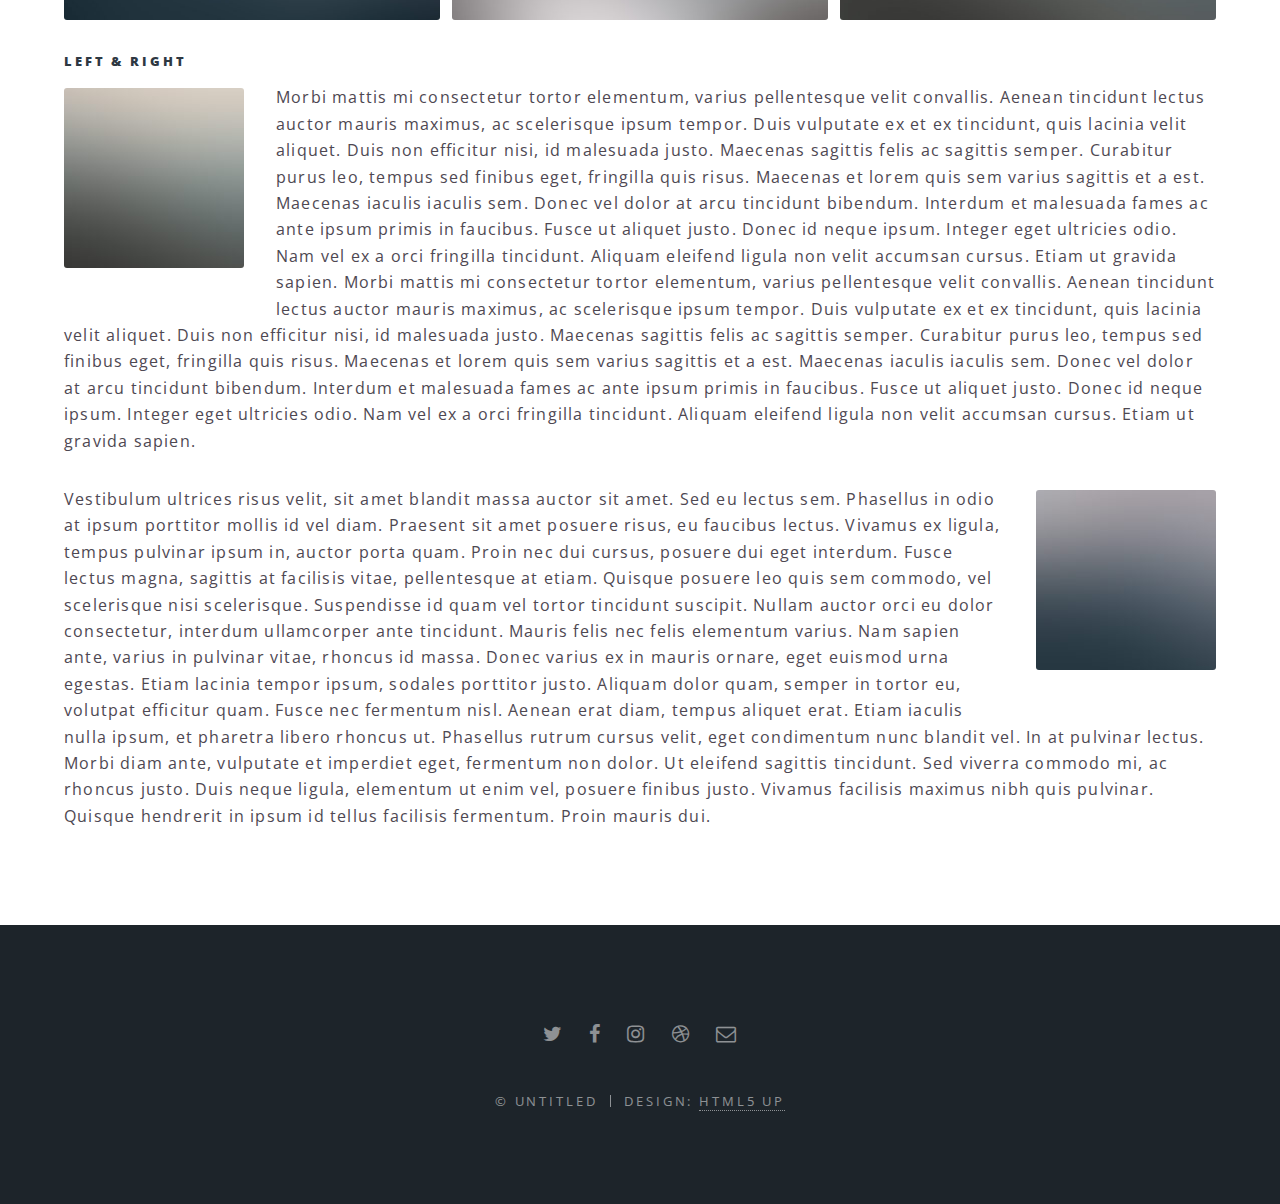
<file: elements.html>
<!DOCTYPE HTML>
<!--
	Spectral by HTML5 UP
	html5up.net | @ajlkn
	Free for personal and commercial use under the CCA 3.0 license (html5up.net/license)
-->
<html>
	<head>
		<title>Elements - Spectral by HTML5 UP</title>
		<meta charset="utf-8" />
		<meta name="viewport" content="width=device-width, initial-scale=1" />
		<!--[if lte IE 8]><script src="assets/js/ie/html5shiv.js"></script><![endif]-->
		<link rel="stylesheet" href="assets/css/main.css" />
		<!--[if lte IE 8]><link rel="stylesheet" href="assets/css/ie8.css" /><![endif]-->
		<!--[if lte IE 9]><link rel="stylesheet" href="assets/css/ie9.css" /><![endif]-->
	</head>
	<body>

		<!-- Page Wrapper -->
			<div id="page-wrapper">

				<!-- Header -->
					<header id="header">
						<h1><a href="index.html">Spectral</a></h1>
						<nav id="nav">
							<ul>
								<li class="special">
									<a href="#menu" class="menuToggle"><span>Menu</span></a>
									<div id="menu">
										<ul>
											<li><a href="index.html">Home</a></li>
											<li><a href="generic.html">Generic</a></li>
											<li><a href="elements.html">Elements</a></li>
											<li><a href="#">Sign Up</a></li>
											<li><a href="#">Log In</a></li>
										</ul>
									</div>
								</li>
							</ul>
						</nav>
					</header>

				<!-- Main -->
					<article id="main">
						<header>
							<h2>Elements</h2>
							<p>Aliquam ut ex ut interdum donec amet imperdiet eleifend</p>
						</header>
						<section class="wrapper style5">
							<div class="inner">

								<section>
									<h4>Text</h4>
									<p>This is <b>bold</b> and this is <strong>strong</strong>. This is <i>italic</i> and this is <em>emphasized</em>.
									This is <sup>superscript</sup> text and this is <sub>subscript</sub> text.
									This is <u>underlined</u> and this is code: <code>for (;;) { ... }</code>. Finally, <a href="#">this is a link</a>.</p>
									<hr />
									<header>
										<h4>Heading with a Subtitle</h4>
										<p>Lorem ipsum dolor sit amet nullam id egestas urna aliquam</p>
									</header>
									<p>Nunc lacinia ante nunc ac lobortis. Interdum adipiscing gravida odio porttitor sem non mi integer non faucibus ornare mi ut ante amet placerat aliquet. Volutpat eu sed ante lacinia sapien lorem accumsan varius montes viverra nibh in adipiscing blandit tempus accumsan.</p>
									<header>
										<h5>Heading with a Subtitle</h5>
										<p>Lorem ipsum dolor sit amet nullam id egestas urna aliquam</p>
									</header>
									<p>Nunc lacinia ante nunc ac lobortis. Interdum adipiscing gravida odio porttitor sem non mi integer non faucibus ornare mi ut ante amet placerat aliquet. Volutpat eu sed ante lacinia sapien lorem accumsan varius montes viverra nibh in adipiscing blandit tempus accumsan.</p>
									<hr />
									<h2>Heading Level 2</h2>
									<h3>Heading Level 3</h3>
									<h4>Heading Level 4</h4>
									<h5>Heading Level 5</h5>
									<h6>Heading Level 6</h6>
									<hr />
									<h5>Blockquote</h5>
									<blockquote>Fringilla nisl. Donec accumsan interdum nisi, quis tincidunt felis sagittis eget tempus euismod. Vestibulum ante ipsum primis in faucibus vestibulum. Blandit adipiscing eu felis iaculis volutpat ac adipiscing accumsan faucibus. Vestibulum ante ipsum primis in faucibus lorem ipsum dolor sit amet nullam adipiscing eu felis.</blockquote>
									<h5>Preformatted</h5>
									<pre><code>i = 0;

while (!deck.isInOrder()) {
  print 'Iteration ' + i;
  deck.shuffle();
  i++;
}

print 'It took ' + i + ' iterations to sort the deck.';</code></pre>
								</section>

								<section>
									<h4>Lists</h4>
									<div class="row">
										<div class="6u 12u$(medium)">
											<h5>Unordered</h5>
											<ul>
												<li>Dolor pulvinar etiam.</li>
												<li>Sagittis adipiscing.</li>
												<li>Felis enim feugiat.</li>
											</ul>
											<h5>Alternate</h5>
											<ul class="alt">
												<li>Dolor pulvinar etiam.</li>
												<li>Sagittis adipiscing.</li>
												<li>Felis enim feugiat.</li>
											</ul>
										</div>
										<div class="6u$ 12u$(medium)">
											<h5>Ordered</h5>
											<ol>
												<li>Dolor pulvinar etiam.</li>
												<li>Etiam vel felis viverra.</li>
												<li>Felis enim feugiat.</li>
												<li>Dolor pulvinar etiam.</li>
												<li>Etiam vel felis lorem.</li>
												<li>Felis enim et feugiat.</li>
											</ol>
											<h5>Icons</h5>
											<ul class="icons">
												<li><a href="#" class="icon fa-twitter"><span class="label">Twitter</span></a></li>
												<li><a href="#" class="icon fa-facebook"><span class="label">Facebook</span></a></li>
												<li><a href="#" class="icon fa-instagram"><span class="label">Instagram</span></a></li>
												<li><a href="#" class="icon fa-github"><span class="label">Github</span></a></li>
											</ul>
										</div>
									</div>
									<h5>Actions</h5>
									<div class="row">
										<div class="6u 12u$(medium)">
											<ul class="actions">
												<li><a href="#" class="button special">Default</a></li>
												<li><a href="#" class="button">Default</a></li>
											</ul>
											<ul class="actions small">
												<li><a href="#" class="button special small">Small</a></li>
												<li><a href="#" class="button small">Small</a></li>
											</ul>
											<ul class="actions vertical">
												<li><a href="#" class="button special">Default</a></li>
												<li><a href="#" class="button">Default</a></li>
											</ul>
											<ul class="actions vertical small">
												<li><a href="#" class="button special small">Small</a></li>
												<li><a href="#" class="button small">Small</a></li>
											</ul>
										</div>
										<div class="6u 12u$(medium)">
											<ul class="actions vertical">
												<li><a href="#" class="button special fit">Default</a></li>
												<li><a href="#" class="button fit">Default</a></li>
											</ul>
											<ul class="actions vertical small">
												<li><a href="#" class="button special small fit">Small</a></li>
												<li><a href="#" class="button small fit">Small</a></li>
											</ul>
										</div>
									</div>
								</section>

								<section>
									<h4>Table</h4>
									<h5>Default</h5>
									<div class="table-wrapper">
										<table>
											<thead>
												<tr>
													<th>Name</th>
													<th>Description</th>
													<th>Price</th>
												</tr>
											</thead>
											<tbody>
												<tr>
													<td>Item One</td>
													<td>Ante turpis integer aliquet porttitor.</td>
													<td>29.99</td>
												</tr>
												<tr>
													<td>Item Two</td>
													<td>Vis ac commodo adipiscing arcu aliquet.</td>
													<td>19.99</td>
												</tr>
												<tr>
													<td>Item Three</td>
													<td> Morbi faucibus arcu accumsan lorem.</td>
													<td>29.99</td>
												</tr>
												<tr>
													<td>Item Four</td>
													<td>Vitae integer tempus condimentum.</td>
													<td>19.99</td>
												</tr>
												<tr>
													<td>Item Five</td>
													<td>Ante turpis integer aliquet porttitor.</td>
													<td>29.99</td>
												</tr>
											</tbody>
											<tfoot>
												<tr>
													<td colspan="2"></td>
													<td>100.00</td>
												</tr>
											</tfoot>
										</table>
									</div>

									<h5>Alternate</h5>
									<div class="table-wrapper">
										<table class="alt">
											<thead>
												<tr>
													<th>Name</th>
													<th>Description</th>
													<th>Price</th>
												</tr>
											</thead>
											<tbody>
												<tr>
													<td>Item One</td>
													<td>Ante turpis integer aliquet porttitor.</td>
													<td>29.99</td>
												</tr>
												<tr>
													<td>Item Two</td>
													<td>Vis ac commodo adipiscing arcu aliquet.</td>
													<td>19.99</td>
												</tr>
												<tr>
													<td>Item Three</td>
													<td> Morbi faucibus arcu accumsan lorem.</td>
													<td>29.99</td>
												</tr>
												<tr>
													<td>Item Four</td>
													<td>Vitae integer tempus condimentum.</td>
													<td>19.99</td>
												</tr>
												<tr>
													<td>Item Five</td>
													<td>Ante turpis integer aliquet porttitor.</td>
													<td>29.99</td>
												</tr>
											</tbody>
											<tfoot>
												<tr>
													<td colspan="2"></td>
													<td>100.00</td>
												</tr>
											</tfoot>
										</table>
									</div>
								</section>

								<section>
									<h4>Buttons</h4>
									<ul class="actions">
										<li><a href="#" class="button special">Special</a></li>
										<li><a href="#" class="button">Default</a></li>
									</ul>
									<ul class="actions">
										<li><a href="#" class="button big">Big</a></li>
										<li><a href="#" class="button">Default</a></li>
										<li><a href="#" class="button small">Small</a></li>
									</ul>
									<ul class="actions fit">
										<li><a href="#" class="button fit">Fit</a></li>
										<li><a href="#" class="button special fit">Fit</a></li>
										<li><a href="#" class="button fit">Fit</a></li>
									</ul>
									<ul class="actions fit small">
										<li><a href="#" class="button special fit small">Fit + Small</a></li>
										<li><a href="#" class="button fit small">Fit + Small</a></li>
										<li><a href="#" class="button special fit small">Fit + Small</a></li>
									</ul>
									<ul class="actions">
										<li><a href="#" class="button special icon fa-download">Icon</a></li>
										<li><a href="#" class="button icon fa-download">Icon</a></li>
									</ul>
									<ul class="actions">
										<li><span class="button special disabled">Disabled</span></li>
										<li><span class="button disabled">Disabled</span></li>
									</ul>
								</section>

								<section>
									<h4>Form</h4>
									<form method="post" action="#">
										<div class="row uniform">
											<div class="6u 12u$(xsmall)">
												<input type="text" name="demo-name" id="demo-name" value="" placeholder="Name" />
											</div>
											<div class="6u$ 12u$(xsmall)">
												<input type="email" name="demo-email" id="demo-email" value="" placeholder="Email" />
											</div>
											<div class="12u$">
												<div class="select-wrapper">
													<select name="demo-category" id="demo-category">
														<option value="">- Category -</option>
														<option value="1">Manufacturing</option>
														<option value="1">Shipping</option>
														<option value="1">Administration</option>
														<option value="1">Human Resources</option>
													</select>
												</div>
											</div>
											<div class="4u 12u$(small)">
												<input type="radio" id="demo-priority-low" name="demo-priority" checked>
												<label for="demo-priority-low">Low</label>
											</div>
											<div class="4u 12u$(small)">
												<input type="radio" id="demo-priority-normal" name="demo-priority">
												<label for="demo-priority-normal">Normal</label>
											</div>
											<div class="4u$ 12u$(small)">
												<input type="radio" id="demo-priority-high" name="demo-priority">
												<label for="demo-priority-high">High</label>
											</div>
											<div class="6u 12u$(small)">
												<input type="checkbox" id="demo-copy" name="demo-copy">
												<label for="demo-copy">Email me a copy</label>
											</div>
											<div class="6u$ 12u$(small)">
												<input type="checkbox" id="demo-human" name="demo-human" checked>
												<label for="demo-human">Not a robot</label>
											</div>
											<div class="12u$">
												<textarea name="demo-message" id="demo-message" placeholder="Enter your message" rows="6"></textarea>
											</div>
											<div class="12u$">
												<ul class="actions">
													<li><input type="submit" value="Send Message" class="special" /></li>
													<li><input type="reset" value="Reset" /></li>
												</ul>
											</div>
										</div>
									</form>
								</section>

								<section>
									<h4>Image</h4>
									<h5>Fit</h5>
									<div class="box alt">
										<div class="row uniform 50%">
											<div class="12u"><span class="image fit"><img src="images/banner.jpg" alt="" /></span></div>
											<div class="4u"><span class="image fit"><img src="images/pic01.jpg" alt="" /></span></div>
											<div class="4u"><span class="image fit"><img src="images/pic02.jpg" alt="" /></span></div>
											<div class="4u"><span class="image fit"><img src="images/pic03.jpg" alt="" /></span></div>
											<div class="4u"><span class="image fit"><img src="images/pic03.jpg" alt="" /></span></div>
											<div class="4u"><span class="image fit"><img src="images/pic02.jpg" alt="" /></span></div>
											<div class="4u"><span class="image fit"><img src="images/pic01.jpg" alt="" /></span></div>
											<div class="4u"><span class="image fit"><img src="images/pic02.jpg" alt="" /></span></div>
											<div class="4u"><span class="image fit"><img src="images/pic01.jpg" alt="" /></span></div>
											<div class="4u"><span class="image fit"><img src="images/pic03.jpg" alt="" /></span></div>
										</div>
									</div>
									<h5>Left &amp; Right</h5>
									<p><span class="image left"><img src="images/pic04.jpg" alt="" /></span>Morbi mattis mi consectetur tortor elementum, varius pellentesque velit convallis. Aenean tincidunt lectus auctor mauris maximus, ac scelerisque ipsum tempor. Duis vulputate ex et ex tincidunt, quis lacinia velit aliquet. Duis non efficitur nisi, id malesuada justo. Maecenas sagittis felis ac sagittis semper. Curabitur purus leo, tempus sed finibus eget, fringilla quis risus. Maecenas et lorem quis sem varius sagittis et a est. Maecenas iaculis iaculis sem. Donec vel dolor at arcu tincidunt bibendum. Interdum et malesuada fames ac ante ipsum primis in faucibus. Fusce ut aliquet justo. Donec id neque ipsum. Integer eget ultricies odio. Nam vel ex a orci fringilla tincidunt. Aliquam eleifend ligula non velit accumsan cursus. Etiam ut gravida sapien. Morbi mattis mi consectetur tortor elementum, varius pellentesque velit convallis. Aenean tincidunt lectus auctor mauris maximus, ac scelerisque ipsum tempor. Duis vulputate ex et ex tincidunt, quis lacinia velit aliquet. Duis non efficitur nisi, id malesuada justo. Maecenas sagittis felis ac sagittis semper. Curabitur purus leo, tempus sed finibus eget, fringilla quis risus. Maecenas et lorem quis sem varius sagittis et a est. Maecenas iaculis iaculis sem. Donec vel dolor at arcu tincidunt bibendum. Interdum et malesuada fames ac ante ipsum primis in faucibus. Fusce ut aliquet justo. Donec id neque ipsum. Integer eget ultricies odio. Nam vel ex a orci fringilla tincidunt. Aliquam eleifend ligula non velit accumsan cursus. Etiam ut gravida sapien.</p>
									<p><span class="image right"><img src="images/pic05.jpg" alt="" /></span>Vestibulum ultrices risus velit, sit amet blandit massa auctor sit amet. Sed eu lectus sem. Phasellus in odio at ipsum porttitor mollis id vel diam. Praesent sit amet posuere risus, eu faucibus lectus. Vivamus ex ligula, tempus pulvinar ipsum in, auctor porta quam. Proin nec dui cursus, posuere dui eget interdum. Fusce lectus magna, sagittis at facilisis vitae, pellentesque at etiam. Quisque posuere leo quis sem commodo, vel scelerisque nisi scelerisque. Suspendisse id quam vel tortor tincidunt suscipit. Nullam auctor orci eu dolor consectetur, interdum ullamcorper ante tincidunt. Mauris felis nec felis elementum varius. Nam sapien ante, varius in pulvinar vitae, rhoncus id massa. Donec varius ex in mauris ornare, eget euismod urna egestas. Etiam lacinia tempor ipsum, sodales porttitor justo. Aliquam dolor quam, semper in tortor eu, volutpat efficitur quam. Fusce nec fermentum nisl. Aenean erat diam, tempus aliquet erat. Etiam iaculis nulla ipsum, et pharetra libero rhoncus ut. Phasellus rutrum cursus velit, eget condimentum nunc blandit vel. In at pulvinar lectus. Morbi diam ante, vulputate et imperdiet eget, fermentum non dolor. Ut eleifend sagittis tincidunt. Sed viverra commodo mi, ac rhoncus justo. Duis neque ligula, elementum ut enim vel, posuere finibus justo. Vivamus facilisis maximus nibh quis pulvinar. Quisque hendrerit in ipsum id tellus facilisis fermentum. Proin mauris dui.</p>
								</section>

							</div>
						</section>
					</article>

				<!-- Footer -->
					<footer id="footer">
						<ul class="icons">
							<li><a href="#" class="icon fa-twitter"><span class="label">Twitter</span></a></li>
							<li><a href="#" class="icon fa-facebook"><span class="label">Facebook</span></a></li>
							<li><a href="#" class="icon fa-instagram"><span class="label">Instagram</span></a></li>
							<li><a href="#" class="icon fa-dribbble"><span class="label">Dribbble</span></a></li>
							<li><a href="#" class="icon fa-envelope-o"><span class="label">Email</span></a></li>
						</ul>
						<ul class="copyright">
							<li>&copy; Untitled</li><li>Design: <a href="http://html5up.net">HTML5 UP</a></li>
						</ul>
					</footer>

			</div>

		<!-- Scripts -->
			<script src="assets/js/jquery.min.js"></script>
			<script src="assets/js/jquery.scrollex.min.js"></script>
			<script src="assets/js/jquery.scrolly.min.js"></script>
			<script src="assets/js/skel.min.js"></script>
			<script src="assets/js/util.js"></script>
			<!--[if lte IE 8]><script src="assets/js/ie/respond.min.js"></script><![endif]-->
			<script src="assets/js/main.js"></script>

	</body>
</html>
</file>
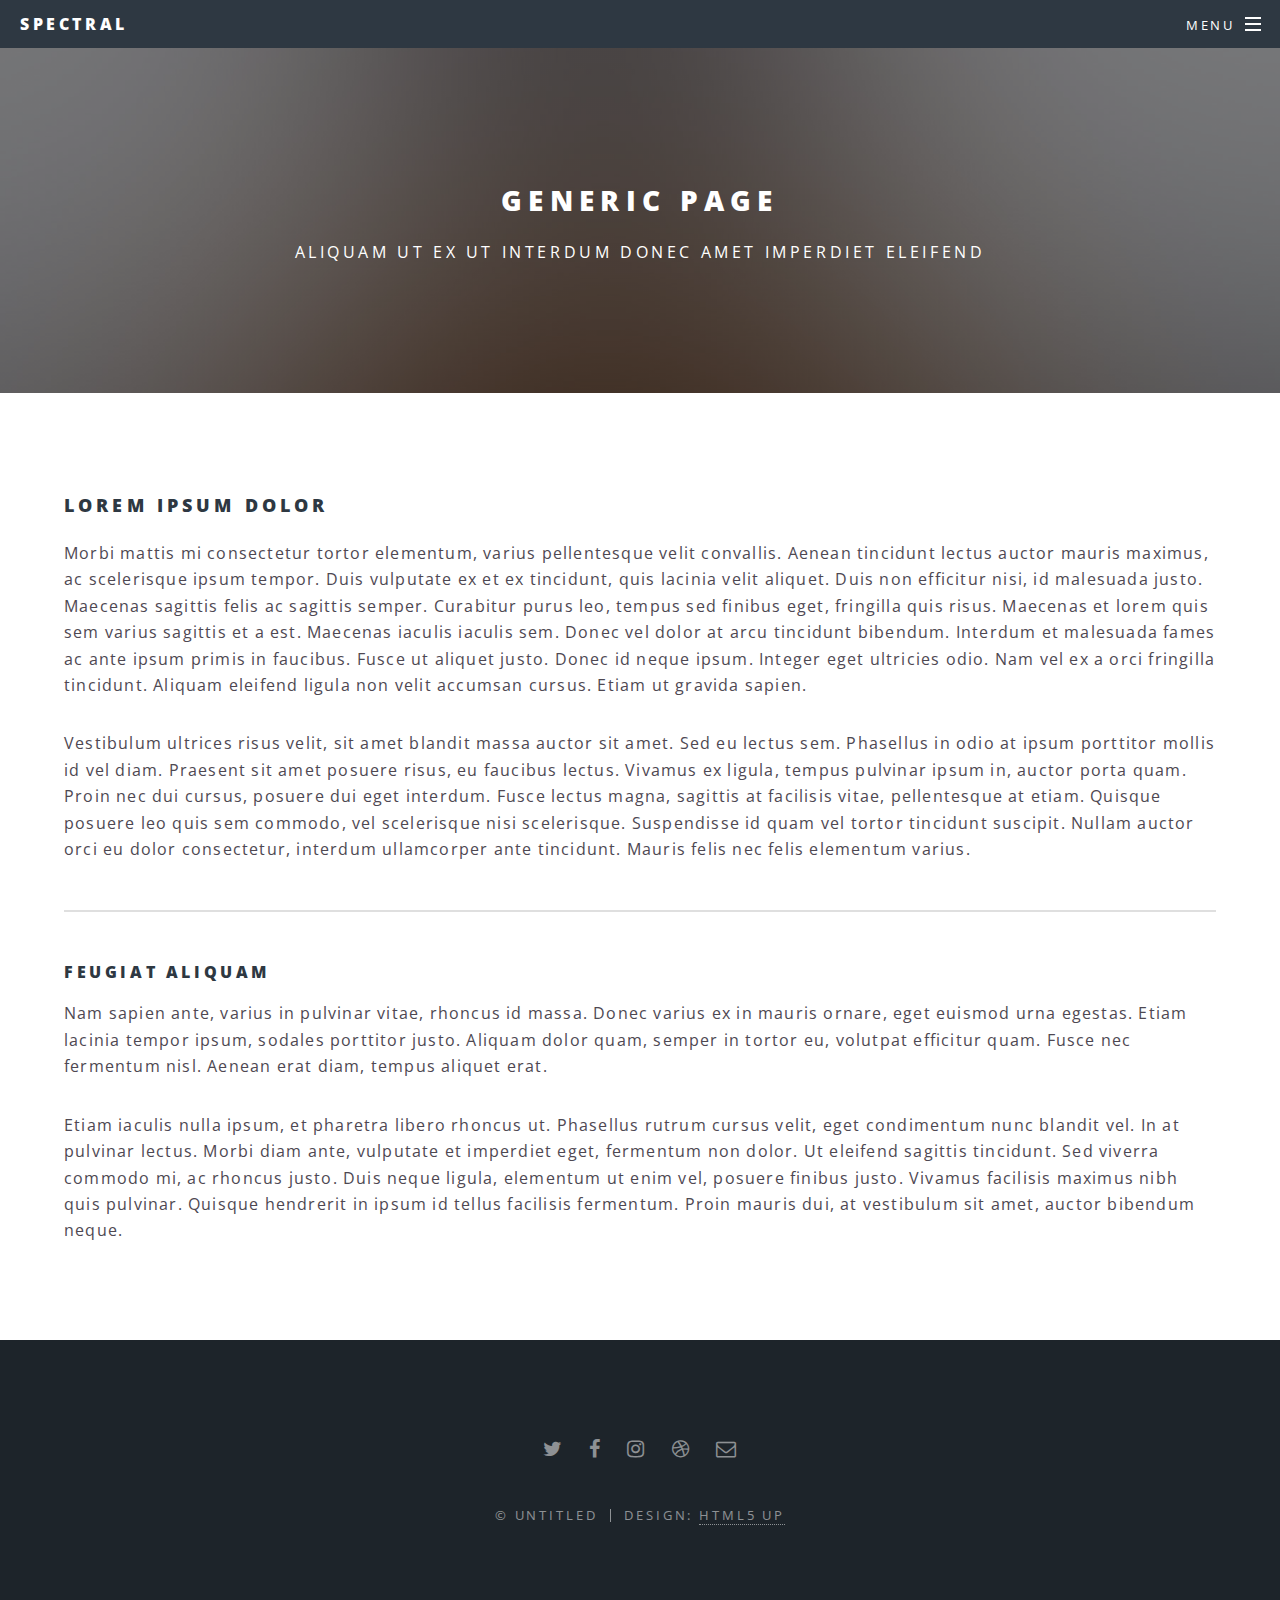
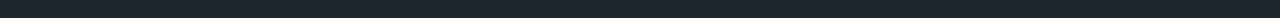
<file: generic.html>
<!DOCTYPE HTML>
<!--
	Spectral by HTML5 UP
	html5up.net | @ajlkn
	Free for personal and commercial use under the CCA 3.0 license (html5up.net/license)
-->
<html>
	<head>
		<title>Generic - Spectral by HTML5 UP</title>
		<meta charset="utf-8" />
		<meta name="viewport" content="width=device-width, initial-scale=1" />
		<!--[if lte IE 8]><script src="assets/js/ie/html5shiv.js"></script><![endif]-->
		<link rel="stylesheet" href="assets/css/main.css" />
		<!--[if lte IE 8]><link rel="stylesheet" href="assets/css/ie8.css" /><![endif]-->
		<!--[if lte IE 9]><link rel="stylesheet" href="assets/css/ie9.css" /><![endif]-->
	</head>
	<body>

		<!-- Page Wrapper -->
			<div id="page-wrapper">

				<!-- Header -->
					<header id="header">
						<h1><a href="index.html">Spectral</a></h1>
						<nav id="nav">
							<ul>
								<li class="special">
									<a href="#menu" class="menuToggle"><span>Menu</span></a>
									<div id="menu">
										<ul>
											<li><a href="index.html">Home</a></li>
											<li><a href="generic.html">Generic</a></li>
											<li><a href="elements.html">Elements</a></li>
											<li><a href="#">Sign Up</a></li>
											<li><a href="#">Log In</a></li>
										</ul>
									</div>
								</li>
							</ul>
						</nav>
					</header>

				<!-- Main -->
					<article id="main">
						<header>
							<h2>Generic Page</h2>
							<p>Aliquam ut ex ut interdum donec amet imperdiet eleifend</p>
						</header>
						<section class="wrapper style5">
							<div class="inner">

								<h3>Lorem ipsum dolor</h3>
								<p>Morbi mattis mi consectetur tortor elementum, varius pellentesque velit convallis. Aenean tincidunt lectus auctor mauris maximus, ac scelerisque ipsum tempor. Duis vulputate ex et ex tincidunt, quis lacinia velit aliquet. Duis non efficitur nisi, id malesuada justo. Maecenas sagittis felis ac sagittis semper. Curabitur purus leo, tempus sed finibus eget, fringilla quis risus. Maecenas et lorem quis sem varius sagittis et a est. Maecenas iaculis iaculis sem. Donec vel dolor at arcu tincidunt bibendum. Interdum et malesuada fames ac ante ipsum primis in faucibus. Fusce ut aliquet justo. Donec id neque ipsum. Integer eget ultricies odio. Nam vel ex a orci fringilla tincidunt. Aliquam eleifend ligula non velit accumsan cursus. Etiam ut gravida sapien.</p>

								<p>Vestibulum ultrices risus velit, sit amet blandit massa auctor sit amet. Sed eu lectus sem. Phasellus in odio at ipsum porttitor mollis id vel diam. Praesent sit amet posuere risus, eu faucibus lectus. Vivamus ex ligula, tempus pulvinar ipsum in, auctor porta quam. Proin nec dui cursus, posuere dui eget interdum. Fusce lectus magna, sagittis at facilisis vitae, pellentesque at etiam. Quisque posuere leo quis sem commodo, vel scelerisque nisi scelerisque. Suspendisse id quam vel tortor tincidunt suscipit. Nullam auctor orci eu dolor consectetur, interdum ullamcorper ante tincidunt. Mauris felis nec felis elementum varius.</p>

								<hr />

								<h4>Feugiat aliquam</h4>
								<p>Nam sapien ante, varius in pulvinar vitae, rhoncus id massa. Donec varius ex in mauris ornare, eget euismod urna egestas. Etiam lacinia tempor ipsum, sodales porttitor justo. Aliquam dolor quam, semper in tortor eu, volutpat efficitur quam. Fusce nec fermentum nisl. Aenean erat diam, tempus aliquet erat.</p>

								<p>Etiam iaculis nulla ipsum, et pharetra libero rhoncus ut. Phasellus rutrum cursus velit, eget condimentum nunc blandit vel. In at pulvinar lectus. Morbi diam ante, vulputate et imperdiet eget, fermentum non dolor. Ut eleifend sagittis tincidunt. Sed viverra commodo mi, ac rhoncus justo. Duis neque ligula, elementum ut enim vel, posuere finibus justo. Vivamus facilisis maximus nibh quis pulvinar. Quisque hendrerit in ipsum id tellus facilisis fermentum. Proin mauris dui, at vestibulum sit amet, auctor bibendum neque.</p>

							</div>
						</section>
					</article>

				<!-- Footer -->
					<footer id="footer">
						<ul class="icons">
							<li><a href="#" class="icon fa-twitter"><span class="label">Twitter</span></a></li>
							<li><a href="#" class="icon fa-facebook"><span class="label">Facebook</span></a></li>
							<li><a href="#" class="icon fa-instagram"><span class="label">Instagram</span></a></li>
							<li><a href="#" class="icon fa-dribbble"><span class="label">Dribbble</span></a></li>
							<li><a href="#" class="icon fa-envelope-o"><span class="label">Email</span></a></li>
						</ul>
						<ul class="copyright">
							<li>&copy; Untitled</li><li>Design: <a href="http://html5up.net">HTML5 UP</a></li>
						</ul>
					</footer>

			</div>

		<!-- Scripts -->
			<script src="assets/js/jquery.min.js"></script>
			<script src="assets/js/jquery.scrollex.min.js"></script>
			<script src="assets/js/jquery.scrolly.min.js"></script>
			<script src="assets/js/skel.min.js"></script>
			<script src="assets/js/util.js"></script>
			<!--[if lte IE 8]><script src="assets/js/ie/respond.min.js"></script><![endif]-->
			<script src="assets/js/main.js"></script>

	</body>
</html>
</file>
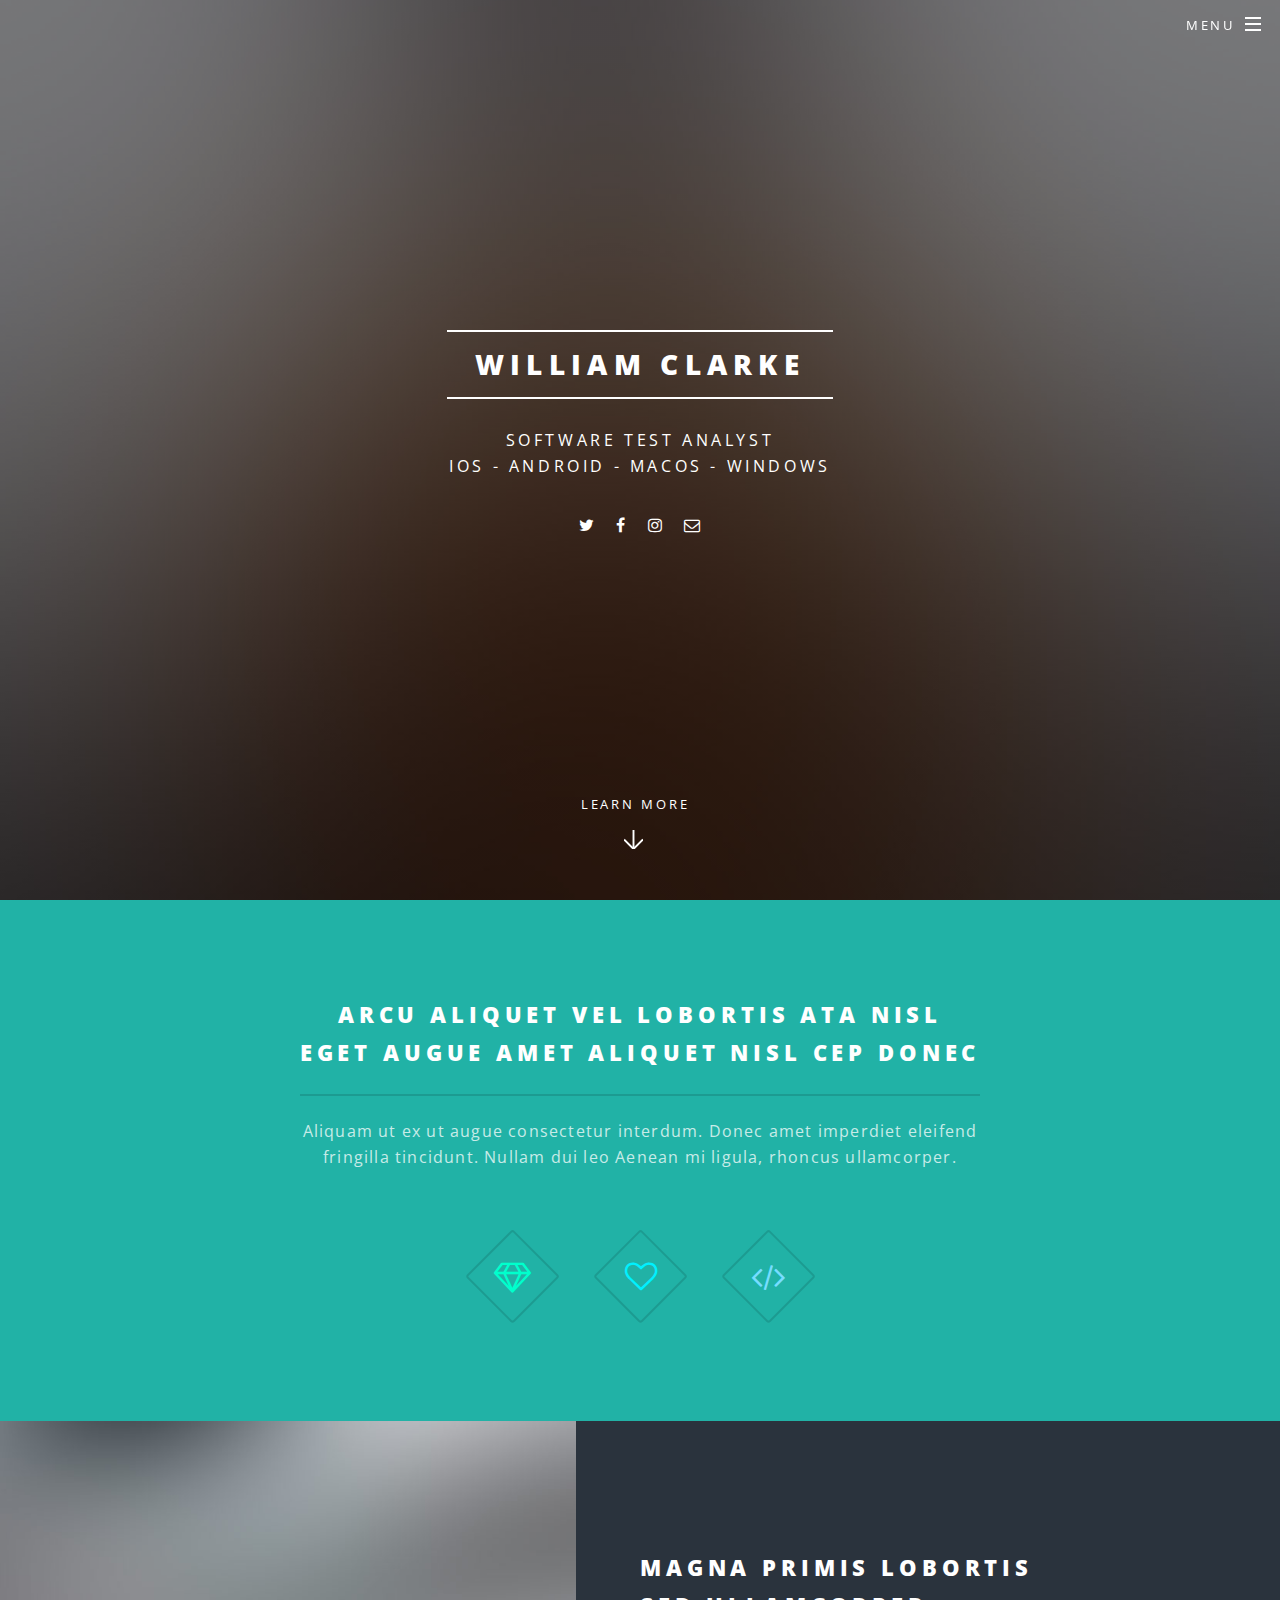
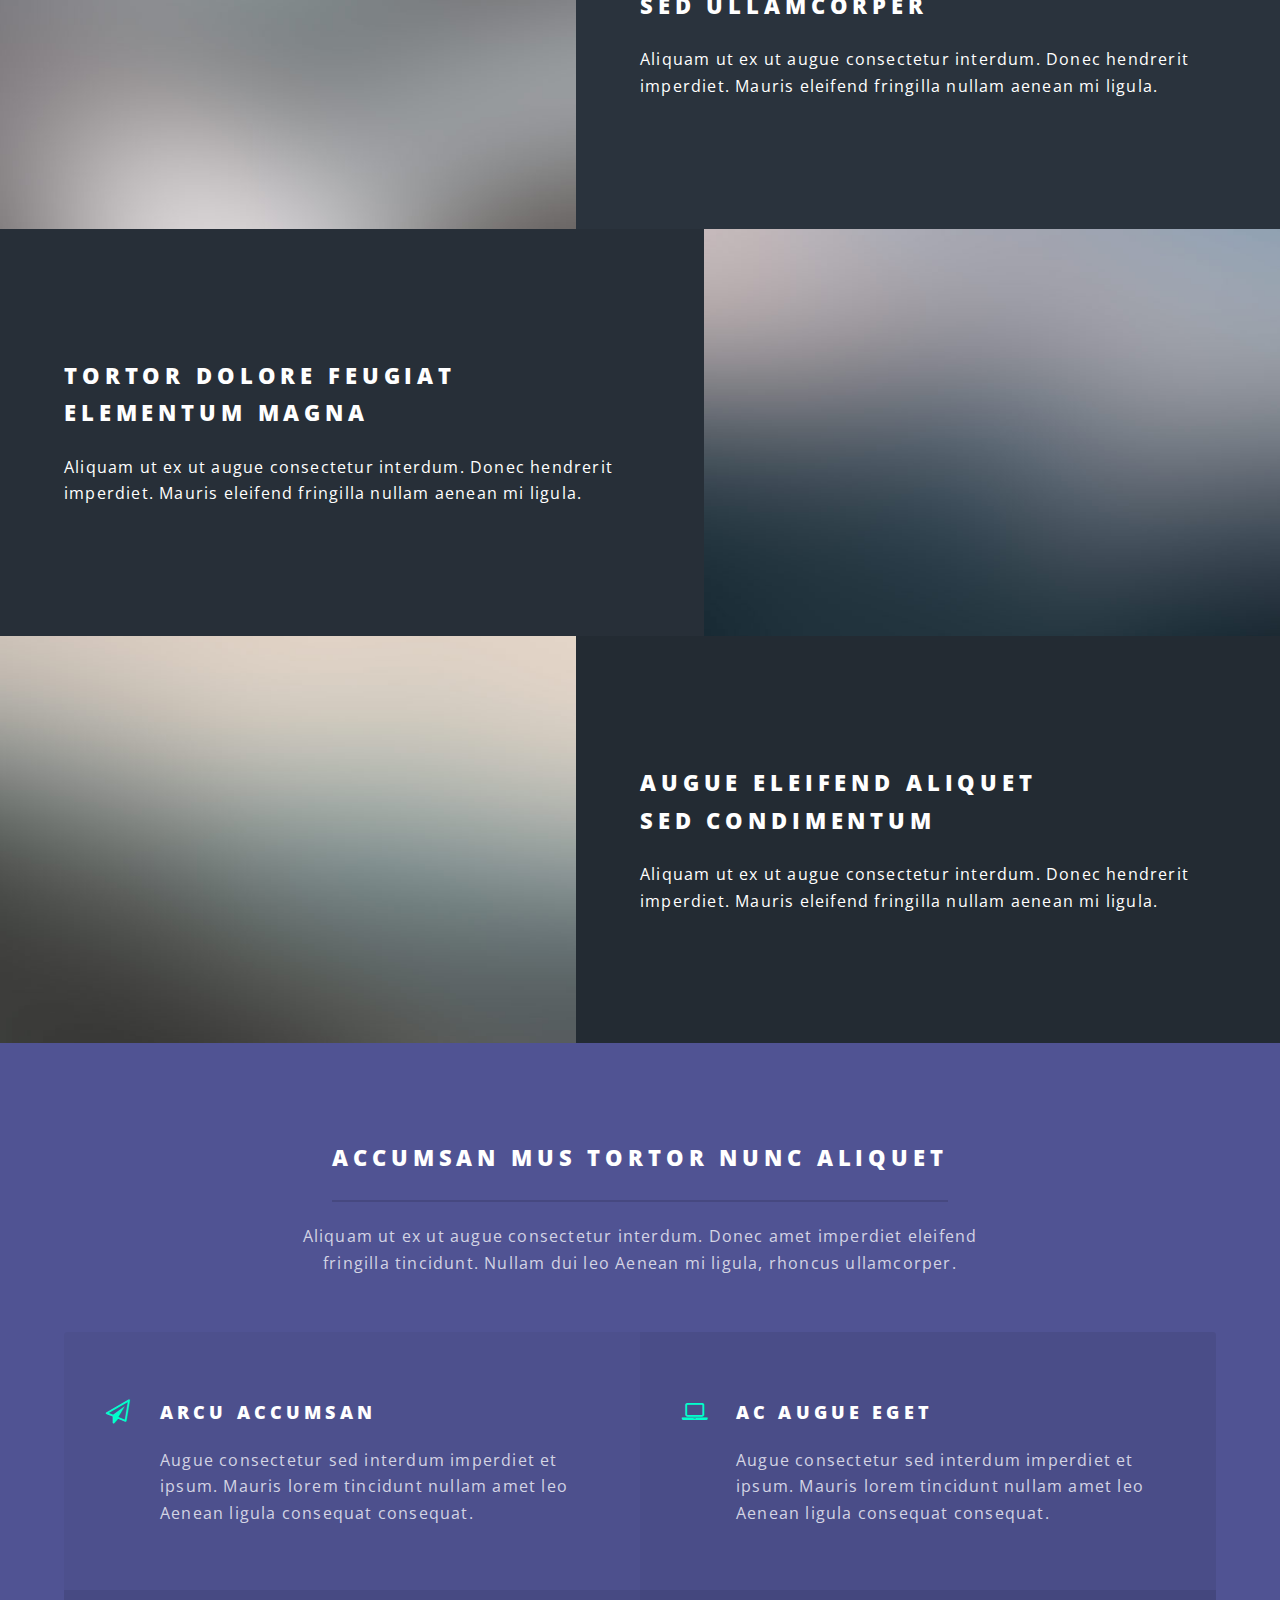
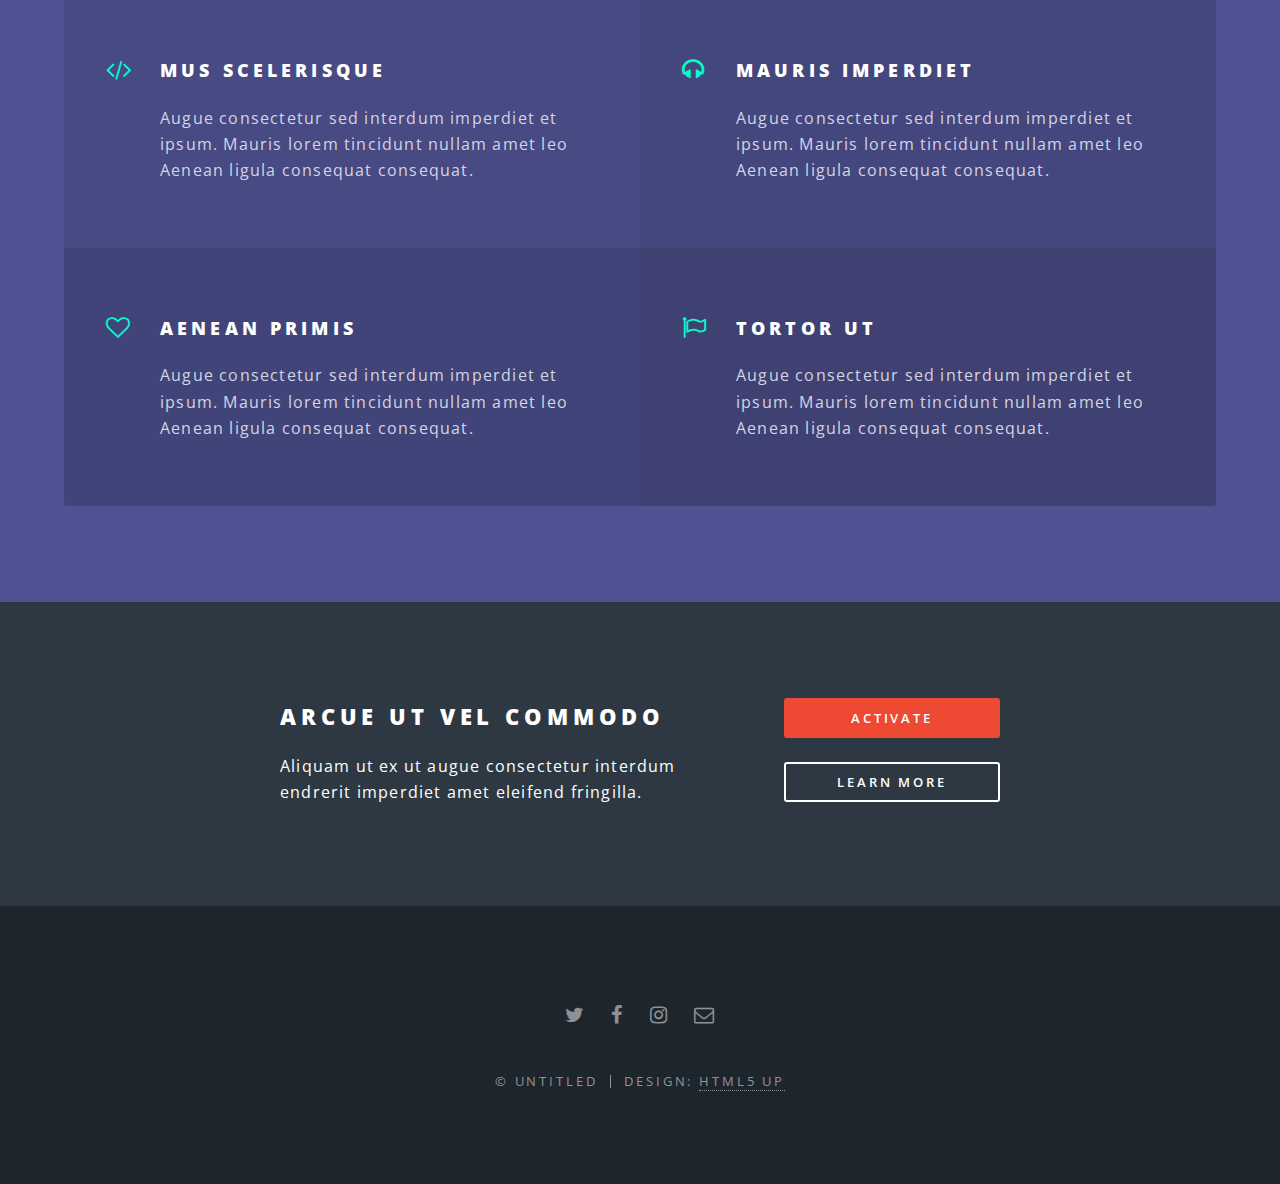
<file: index12.html>
<!DOCTYPE HTML>
<!--
	Spectral by HTML5 UP
	html5up.net | @ajlkn
	Free for personal and commercial use under the CCA 3.0 license (html5up.net/license)
-->
<html>
	<head>
		<meta charset="utf-8" />
		<meta name="viewport" content="width=device-width, initial-scale=1" />
		<!--[if lte IE 8]><script src="assets/js/ie/html5shiv.js"></script><![endif]-->
		<link rel="stylesheet" href="assets/css/main.css" />
		<link rel="icon" href="appicon192.png">
		<title>Williamfclarke.GitHub.io by WilliamFClarke</title>
		<meta name="theme-color" content="#0099ff">
		<link rel="manifest" href="manifest.json">
		<!--[if lte IE 8]><link rel="stylesheet" href="assets/css/ie8.css" /><![endif]-->
		<!--[if lte IE 9]><link rel="stylesheet" href="assets/css/ie9.css" /><![endif]-->
	</head>
	<body class="landing">

		<!-- Page Wrapper -->
			<div id="page-wrapper">

				<!-- Header -->
					<header id="header" class="alt">
						<h1><a href="index.html">WILLIAM CLARKE</a></h1>
						<nav id="nav">
							<ul>
								<li class="special">
									<a href="#menu" class="menuToggle"><span>Menu</span></a>
									<div id="menu">
										<ul>
											<li><a href="index.html">Home</a></li>
											<li><a href="generic.html">Generic</a></li>
											<li><a href="elements.html">Elements</a></li>
											<li><a href="#">Sign Up</a></li>
											<li><a href="#">Log In</a></li>
										</ul>
									</div>
								</li>
							</ul>
						</nav>
					</header>

				<!-- Banner -->
					<section id="banner">
						<div class="inner">
							<h2>WILLIAM CLARKE</h2>
							<p>Software Test Analyst<br>
							IOS - Android - MacOS - Windows
							</p>
							
							<!--ul class="actions">
								<li><a href="#" class="button special">Activate</a></li>
							</ul-->
							<ul class="icons">
								<li><a href="https://twitter.com/SnarfThunder" class="icon fa-twitter"><span class="label">Twitter</span></a></li>
								<li><a href="https://www.facebook.com/WilliamFClarke" class="icon fa-facebook"><span class="label">Facebook</span></a></li>
								<li><a href="https://www.instagram.com/will0991/" class="icon fa-instagram"><span class="label">Instagram</span></a></li>
								<li><a href="mailto:will.fclarke@gmail.com" class="icon fa-envelope-o"><span class="label">Email</span></a></li>
						</ul>
						</div>
						<a href="#one" class="more scrolly">Learn More</a>
					</section>

				<!-- One -->
					<section id="one" class="wrapper style1 special">
						<div class="inner">
							<header class="major">
								<h2>Arcu aliquet vel lobortis ata nisl<br />
								eget augue amet aliquet nisl cep donec</h2>
								<p>Aliquam ut ex ut augue consectetur interdum. Donec amet imperdiet eleifend<br />
								fringilla tincidunt. Nullam dui leo Aenean mi ligula, rhoncus ullamcorper.</p>
							</header>
							<ul class="icons major">
								<li><span class="icon fa-diamond major style1"><span class="label">Lorem</span></span></li>
								<li><span class="icon fa-heart-o major style2"><span class="label">Ipsum</span></span></li>
								<li><span class="icon fa-code major style3"><span class="label">Dolor</span></span></li>
							</ul>
						</div>
					</section>

				<!-- Two -->
					<section id="two" class="wrapper alt style2">
						<section class="spotlight">
							<div class="image"><img src="images/pic01.jpg" alt="" /></div><div class="content">
								<h2>Magna primis lobortis<br />
								sed ullamcorper</h2>
								<p>Aliquam ut ex ut augue consectetur interdum. Donec hendrerit imperdiet. Mauris eleifend fringilla nullam aenean mi ligula.</p>
							</div>
						</section>
						<section class="spotlight">
							<div class="image"><img src="images/pic02.jpg" alt="" /></div><div class="content">
								<h2>Tortor dolore feugiat<br />
								elementum magna</h2>
								<p>Aliquam ut ex ut augue consectetur interdum. Donec hendrerit imperdiet. Mauris eleifend fringilla nullam aenean mi ligula.</p>
							</div>
						</section>
						<section class="spotlight">
							<div class="image"><img src="images/pic03.jpg" alt="" /></div><div class="content">
								<h2>Augue eleifend aliquet<br />
								sed condimentum</h2>
								<p>Aliquam ut ex ut augue consectetur interdum. Donec hendrerit imperdiet. Mauris eleifend fringilla nullam aenean mi ligula.</p>
							</div>
						</section>
					</section>

				<!-- Three -->
					<section id="three" class="wrapper style3 special">
						<div class="inner">
							<header class="major">
								<h2>Accumsan mus tortor nunc aliquet</h2>
								<p>Aliquam ut ex ut augue consectetur interdum. Donec amet imperdiet eleifend<br />
								fringilla tincidunt. Nullam dui leo Aenean mi ligula, rhoncus ullamcorper.</p>
							</header>
							<ul class="features">
								<li class="icon fa-paper-plane-o">
									<h3>Arcu accumsan</h3>
									<p>Augue consectetur sed interdum imperdiet et ipsum. Mauris lorem tincidunt nullam amet leo Aenean ligula consequat consequat.</p>
								</li>
								<li class="icon fa-laptop">
									<h3>Ac Augue Eget</h3>
									<p>Augue consectetur sed interdum imperdiet et ipsum. Mauris lorem tincidunt nullam amet leo Aenean ligula consequat consequat.</p>
								</li>
								<li class="icon fa-code">
									<h3>Mus Scelerisque</h3>
									<p>Augue consectetur sed interdum imperdiet et ipsum. Mauris lorem tincidunt nullam amet leo Aenean ligula consequat consequat.</p>
								</li>
								<li class="icon fa-headphones">
									<h3>Mauris Imperdiet</h3>
									<p>Augue consectetur sed interdum imperdiet et ipsum. Mauris lorem tincidunt nullam amet leo Aenean ligula consequat consequat.</p>
								</li>
								<li class="icon fa-heart-o">
									<h3>Aenean Primis</h3>
									<p>Augue consectetur sed interdum imperdiet et ipsum. Mauris lorem tincidunt nullam amet leo Aenean ligula consequat consequat.</p>
								</li>
								<li class="icon fa-flag-o">
									<h3>Tortor Ut</h3>
									<p>Augue consectetur sed interdum imperdiet et ipsum. Mauris lorem tincidunt nullam amet leo Aenean ligula consequat consequat.</p>
								</li>
							</ul>
						</div>
					</section>

				<!-- CTA -->
					<section id="cta" class="wrapper style4">
						<div class="inner">
							<header>
								<h2>Arcue ut vel commodo</h2>
								<p>Aliquam ut ex ut augue consectetur interdum endrerit imperdiet amet eleifend fringilla.</p>
							</header>
							<ul class="actions vertical">
								<li><a href="#" class="button fit special">Activate</a></li>
								<li><a href="#" class="button fit">Learn More</a></li>
							</ul>
						</div>
					</section>

				<!-- Footer -->
					<footer id="footer">
						<ul class="icons">
							<li><a href="https://twitter.com/SnarfThunder" class="icon fa-twitter"><span class="label">Twitter</span></a></li>
							<li><a href="https://www.facebook.com/WilliamFClarke" class="icon fa-facebook"><span class="label">Facebook</span></a></li>
							<li><a href="https://www.instagram.com/will0991/" class="icon fa-instagram"><span class="label">Instagram</span></a></li>
							<li><a href="mailto:will.fclarke@gmail.com" class="icon fa-envelope-o"><span class="label">Email</span></a></li>
						</ul>
						<ul class="copyright">
							<li>&copy; Untitled</li><li>Design: <a href="http://html5up.net">HTML5 UP</a></li>
						</ul>
					</footer>

			</div>

		<!-- Scripts -->
			<script src="assets/js/jquery.min.js"></script>
			<script src="assets/js/jquery.scrollex.min.js"></script>
			<script src="assets/js/jquery.scrolly.min.js"></script>
			<script src="assets/js/skel.min.js"></script>
			<script src="assets/js/util.js"></script>
			<!--[if lte IE 8]><script src="assets/js/ie/respond.min.js"></script><![endif]-->
			<script src="assets/js/main.js"></script>

	</body>
</html>
</file>
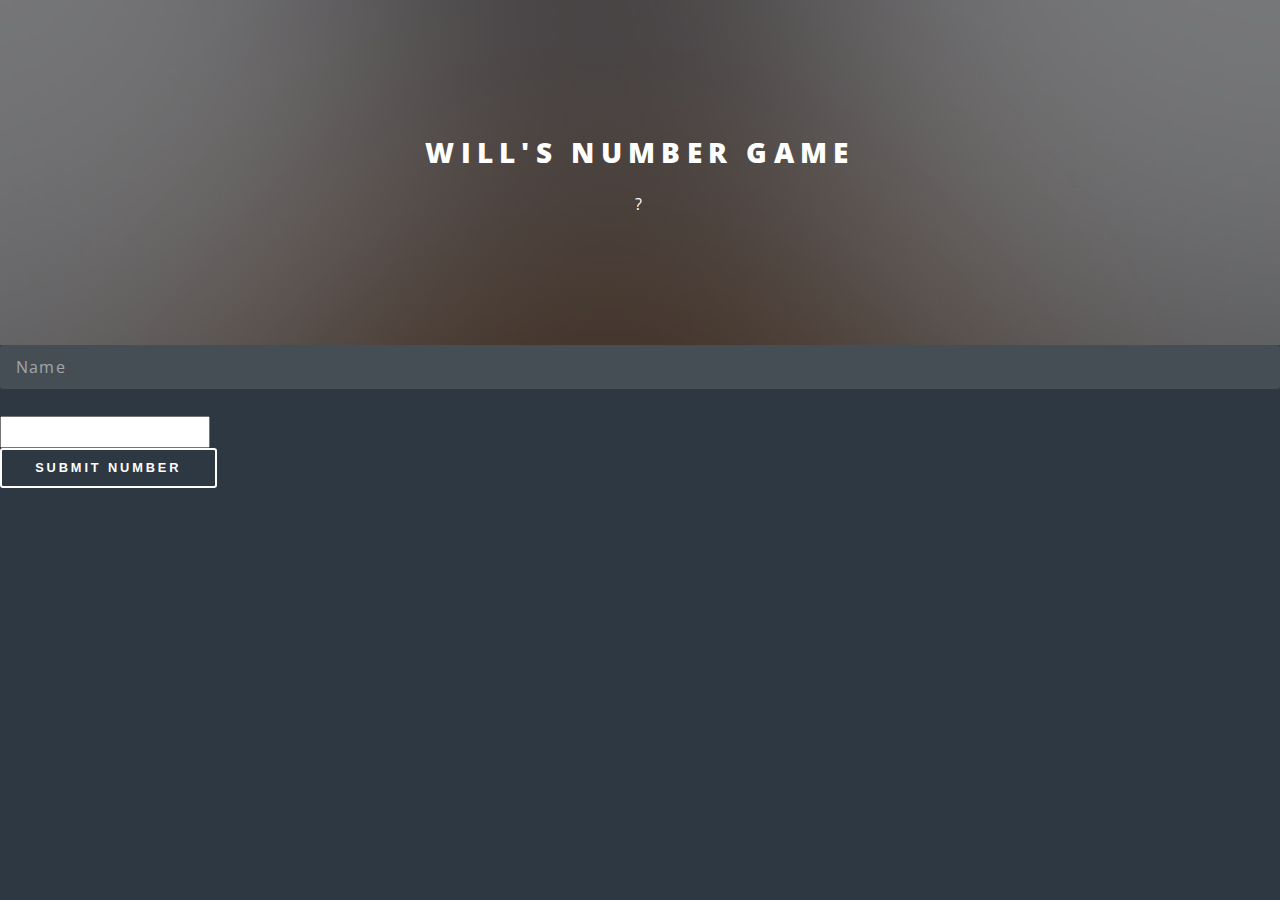
<file: numbergame.html>
<!DOCTYPE html>
<html>
<head>
  <title>number game</title>
  <meta charset="utf-8" />
  <meta name="viewport" content="width=device-width, initial-scale=1" />
  <link rel="stylesheet" href="assets/css/main.css" />
</head>

<body onLoad="getCurentNumber()">
  <article id="main">
    <header>
      <h2>Will's Number Game</h2>
      <p id="curNum">?</p>
    </header>
      <input type="TEXT" id="userTest" size="40" placeholder="Name"><br>
      <input type="number" id="numberTest" size="40" placeholder="Number"><br>

      <button type="button" onclick="loadDoc()">Submit Number</button>

      <!-- <button type="button" onclick="getCurentNumber()">Refresh Current Number</button> -->

      <p id="demo"></p>

<script>
function loadDoc() {
  var name = document.getElementById("userTest").value
  var number = document.getElementById("numberTest").value
  if (number || name){
    console.log(number)
    var xhttp = new XMLHttpRequest();
    xhttp.onreadystatechange = function() {
      if (this.readyState == 4 && this.status == 200) {
        document.getElementById("demo").innerHTML = this.responseText;
      };
    };
    xhttp.open("POST", "https://wills-awesome-number-game.herokuapp.com/numbergame/setnumber?user=" + name + "&number=" + number , true);
    xhttp.setRequestHeader("Content-type", "application/x-www-form-urlencoded");
    xhttp.send();
    getCurentNumber();
  } else {
    document.getElementById("demo").innerHTML = "Name or Number not set"
    getCurentNumber();
    return;
  };
  };

setInterval(function getCurentNumber() {
  var xhttp = new XMLHttpRequest();
  xhttp.onreadystatechange = function() {
    if (this.readyState == 4 && this.status == 200) {
      document.getElementById("curNum").innerHTML = this.responseText;
    };
  };
  xhttp.open("GET", "https://wills-awesome-number-game.herokuapp.com/numbergame/getnumber", true);
  xhttp.setRequestHeader("Content-type", "application/x-www-form-urlencoded");
  xhttp.send();
}, 1000);
</script>

</body>
</html>
</file>
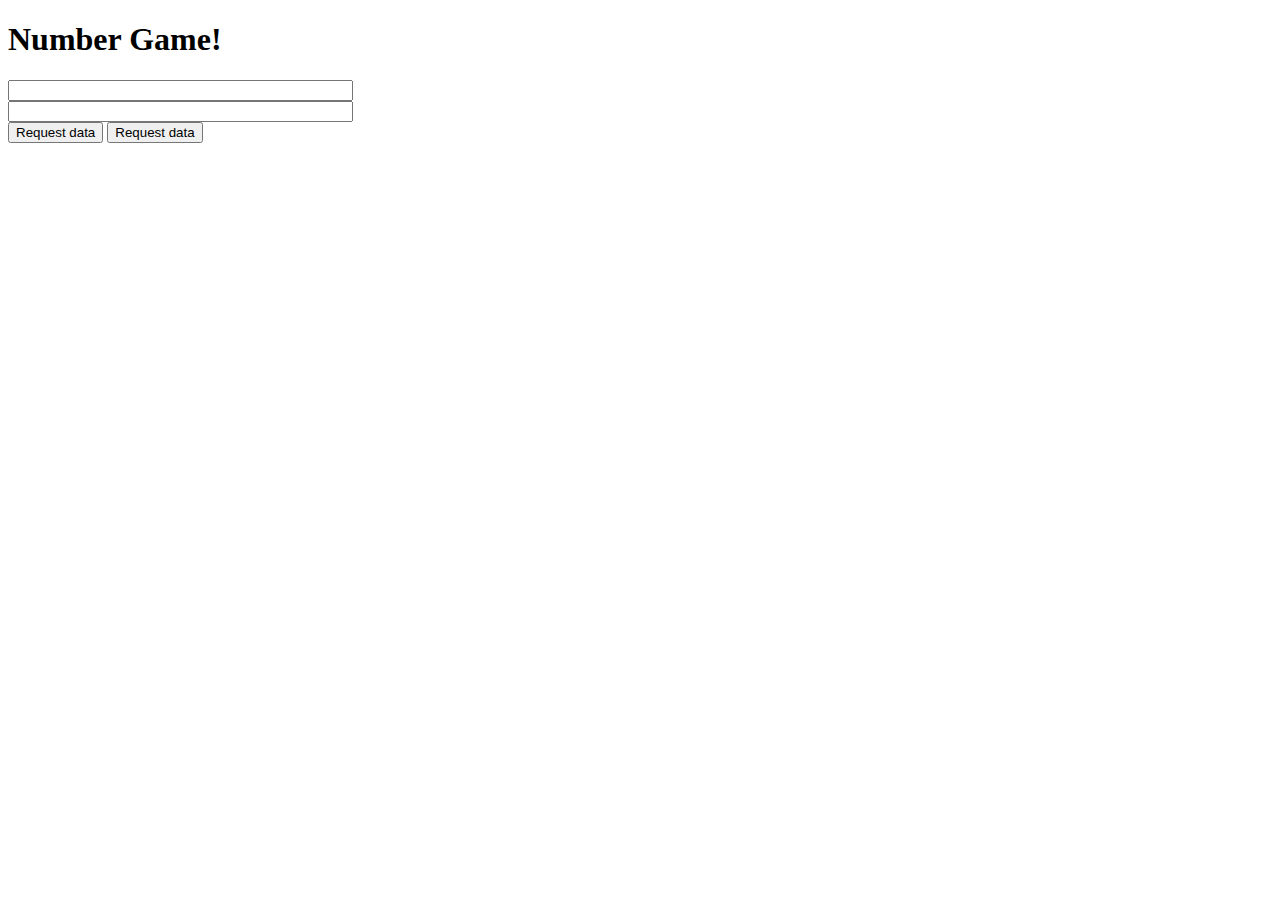
<file: NumberGame.html>
<!DOCTYPE html>
<html>
<body>

<h1>Number Game!</h1>
<h1 id="curNum"></h1>
<input type="TEXT" id="userTest" size="40"><br>
<input type="TEXT" id="numberTest" size="40"><br>

<button type="button" onclick="loadDoc()">Request data</button>

<button type="button" onclick="getCurentNumber()">Request data</button>

<p id="demo"></p>




<script>
function loadDoc() {
  var name = document.getElementById("userTest").value
  var number = document.getElementById("numberTest").value
  if (number || name){
    console.log(number)
    var xhttp = new XMLHttpRequest();
    xhttp.onreadystatechange = function() {
      if (this.readyState == 4 && this.status == 200) {
        document.getElementById("demo").innerHTML = this.responseText;
      };
    };
    xhttp.open("POST", "http://localhost:3000/numbergame/setnumber?user=" + name + "&number=" + number , true);
    xhttp.setRequestHeader("Content-type", "application/x-www-form-urlencoded");
    xhttp.send();
    getCurentNumber();
  } else {
    document.getElementById("demo").innerHTML = "Name or Number not set"
    getCurentNumber();
    return;
  };
  };

function getCurentNumber() {
  var xhttp = new XMLHttpRequest();
  xhttp.onreadystatechange = function() {
    if (this.readyState == 4 && this.status == 200) {
      document.getElementById("curNum").innerHTML = this.responseText;
    };
  };
  xhttp.open("GET", "http://localhost:3000/numbergame/getnumber", true);
  xhttp.setRequestHeader("Content-type", "application/x-www-form-urlencoded");
  xhttp.send();
};
</script>

</body>
</html>
<!--

  <head>
    <title>Number Game</title>
    <script>
      var url = "http://localhost:3000/numbergame/setnumber";
      var user = document.getElementById("userTest");
      var number = document.getElementById("numberTest");
      var params = "user=" + user + "&number=" + number;
      var xhr = new XMLHttpRequest();
      var submit = document.getElementById("submit");
      xhr.open("POST", url, true);

      //Send the proper header information along with the request
      xhr.setRequestHeader("Content-type", "application/x-www-form-urlencoded");

      document.getElementById('submit').onclick = function() {
      xhr.send(params)
      };
      </script>
  </head>



  <body>
    <h1>Hello people !</h1>
    <input type="TEXT" id="userTest" size="40"><br>
    <input type="TEXT" id="numberTest" size="40"><br>
    <input type="button" id="submit" value="submit">
  </body>
</html> -->
</file>
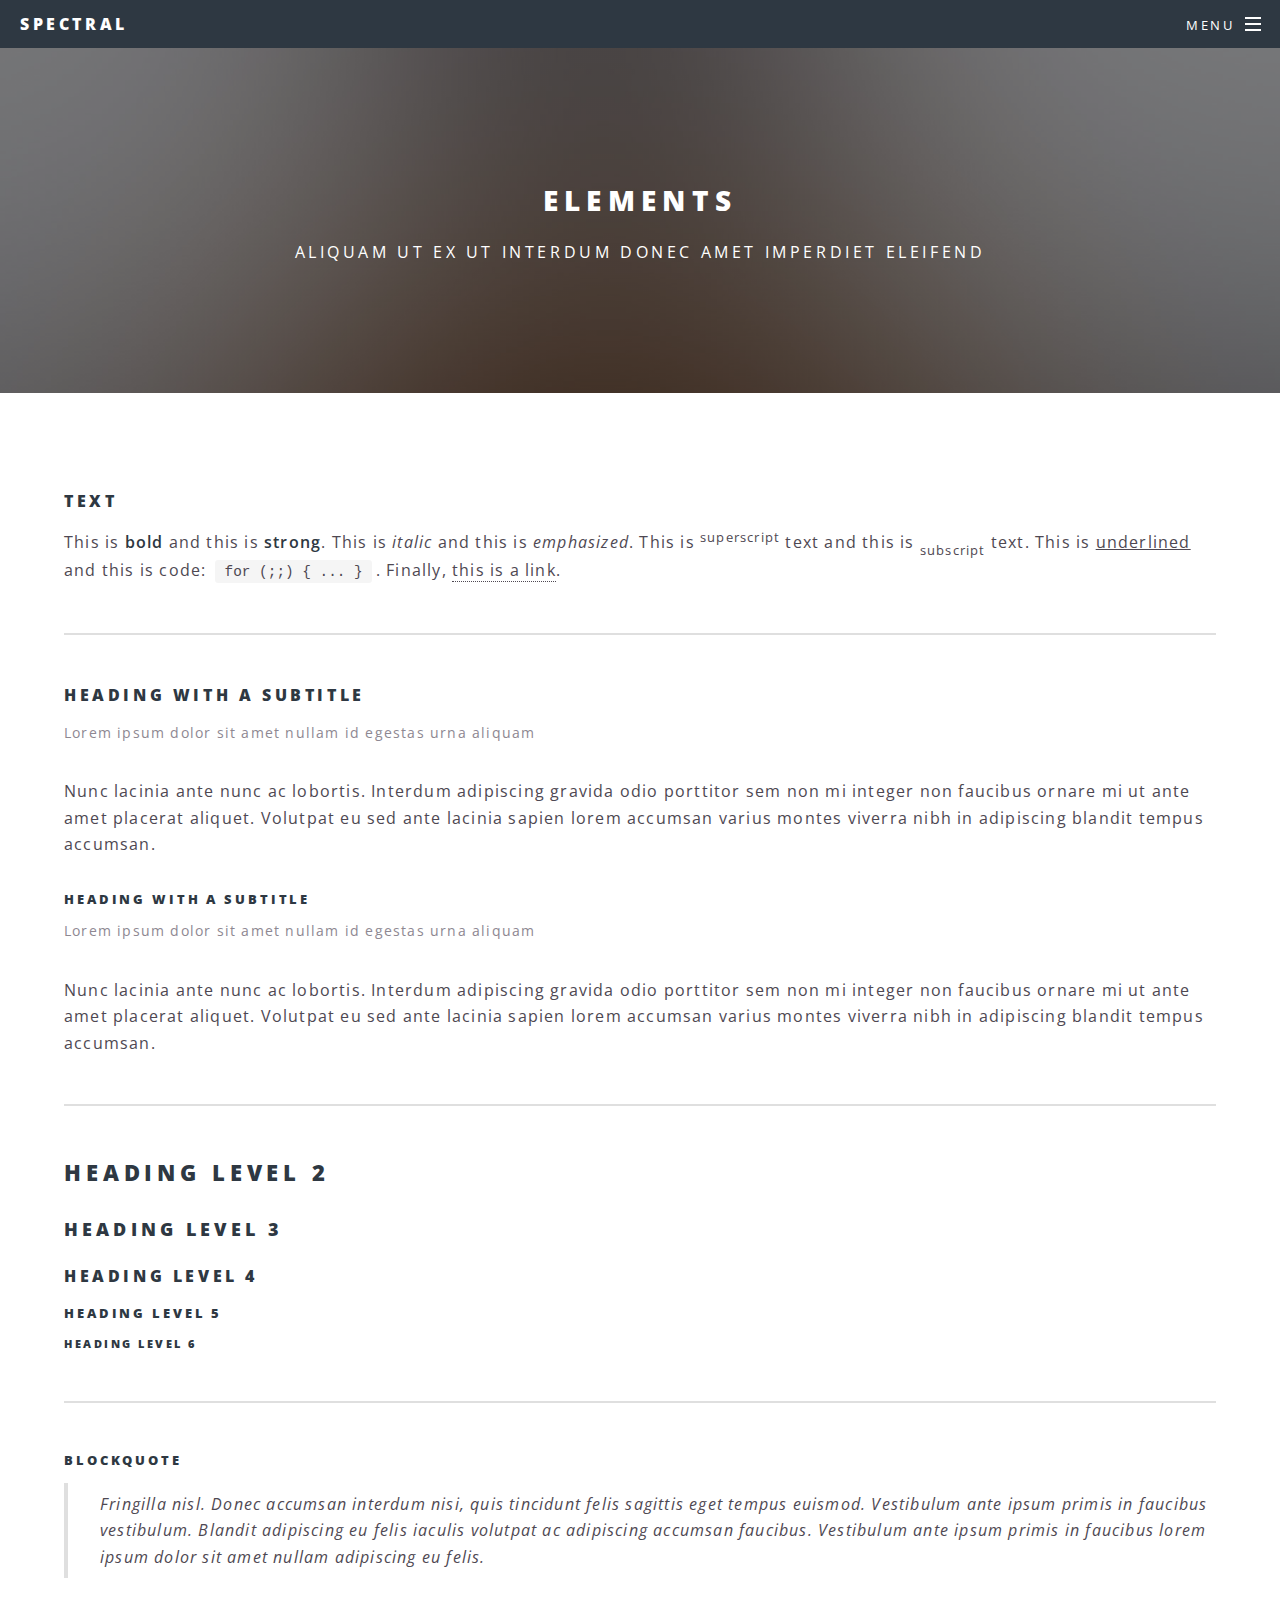
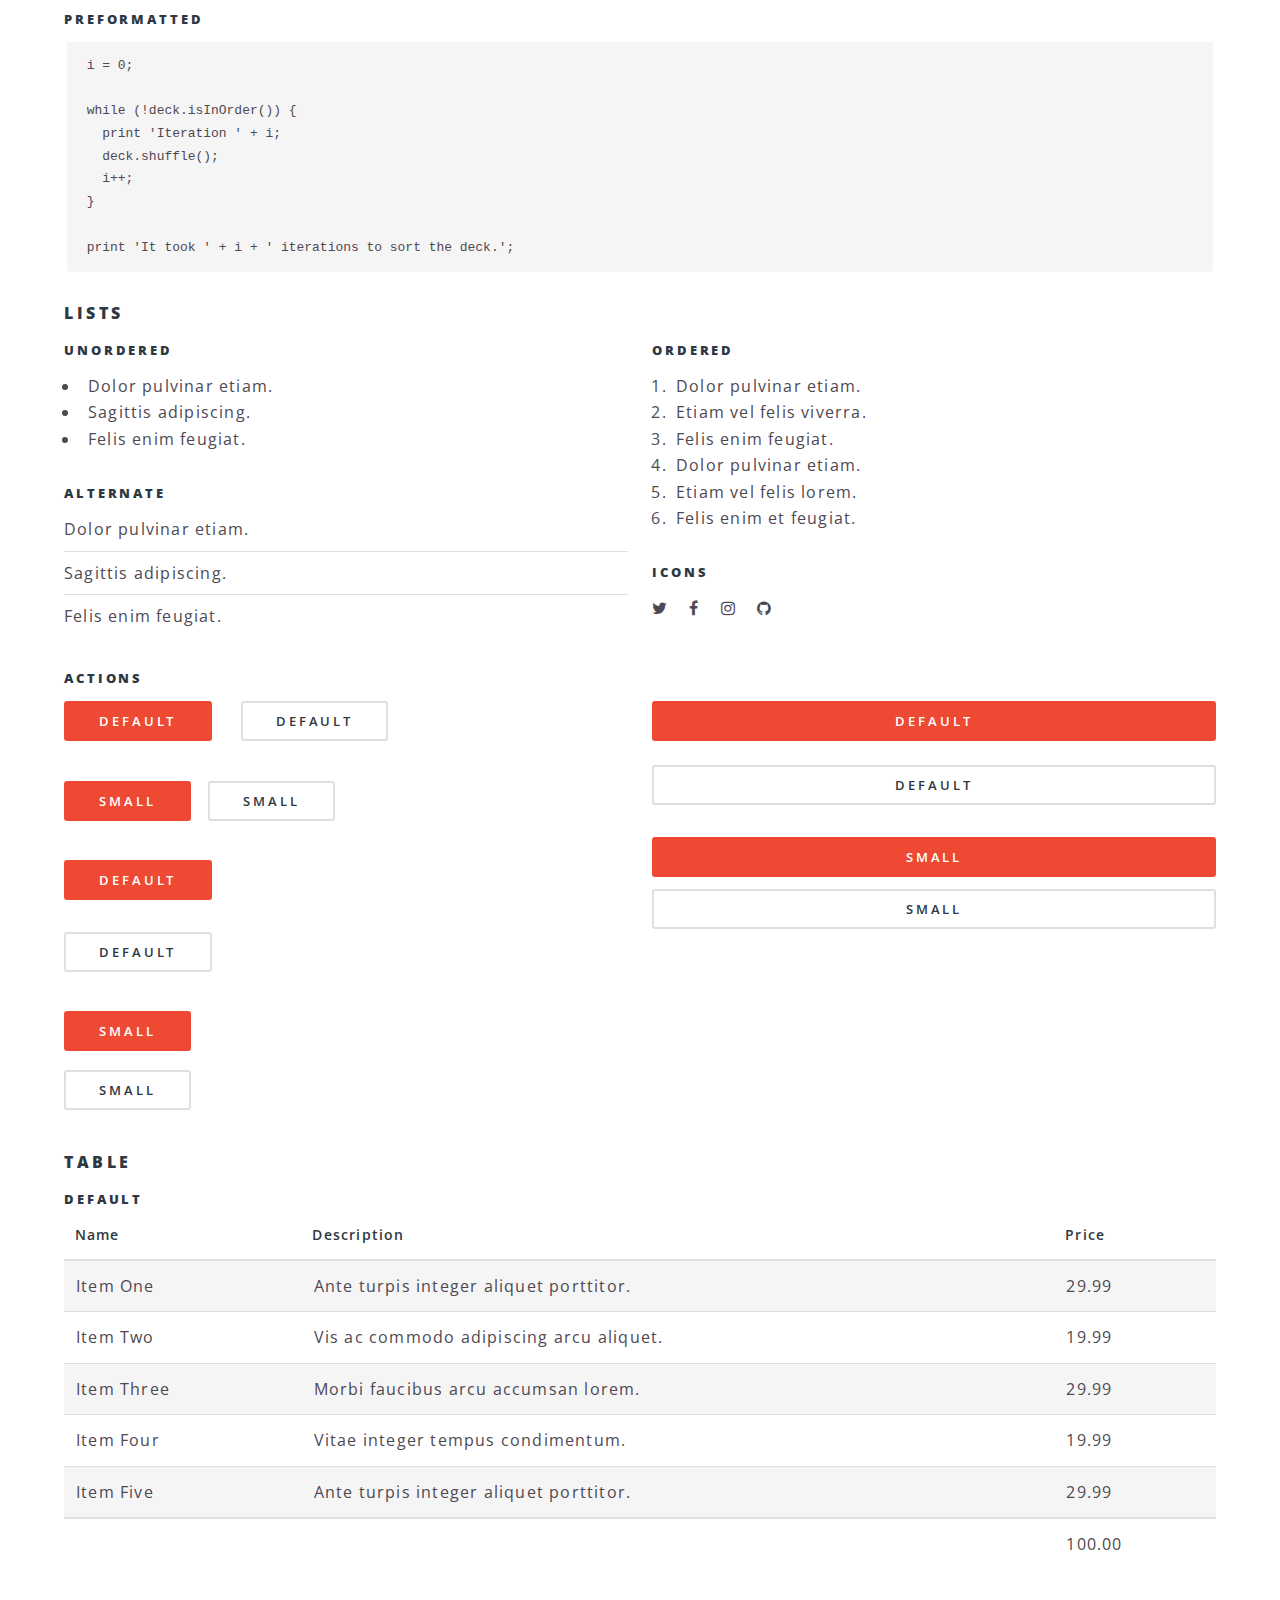
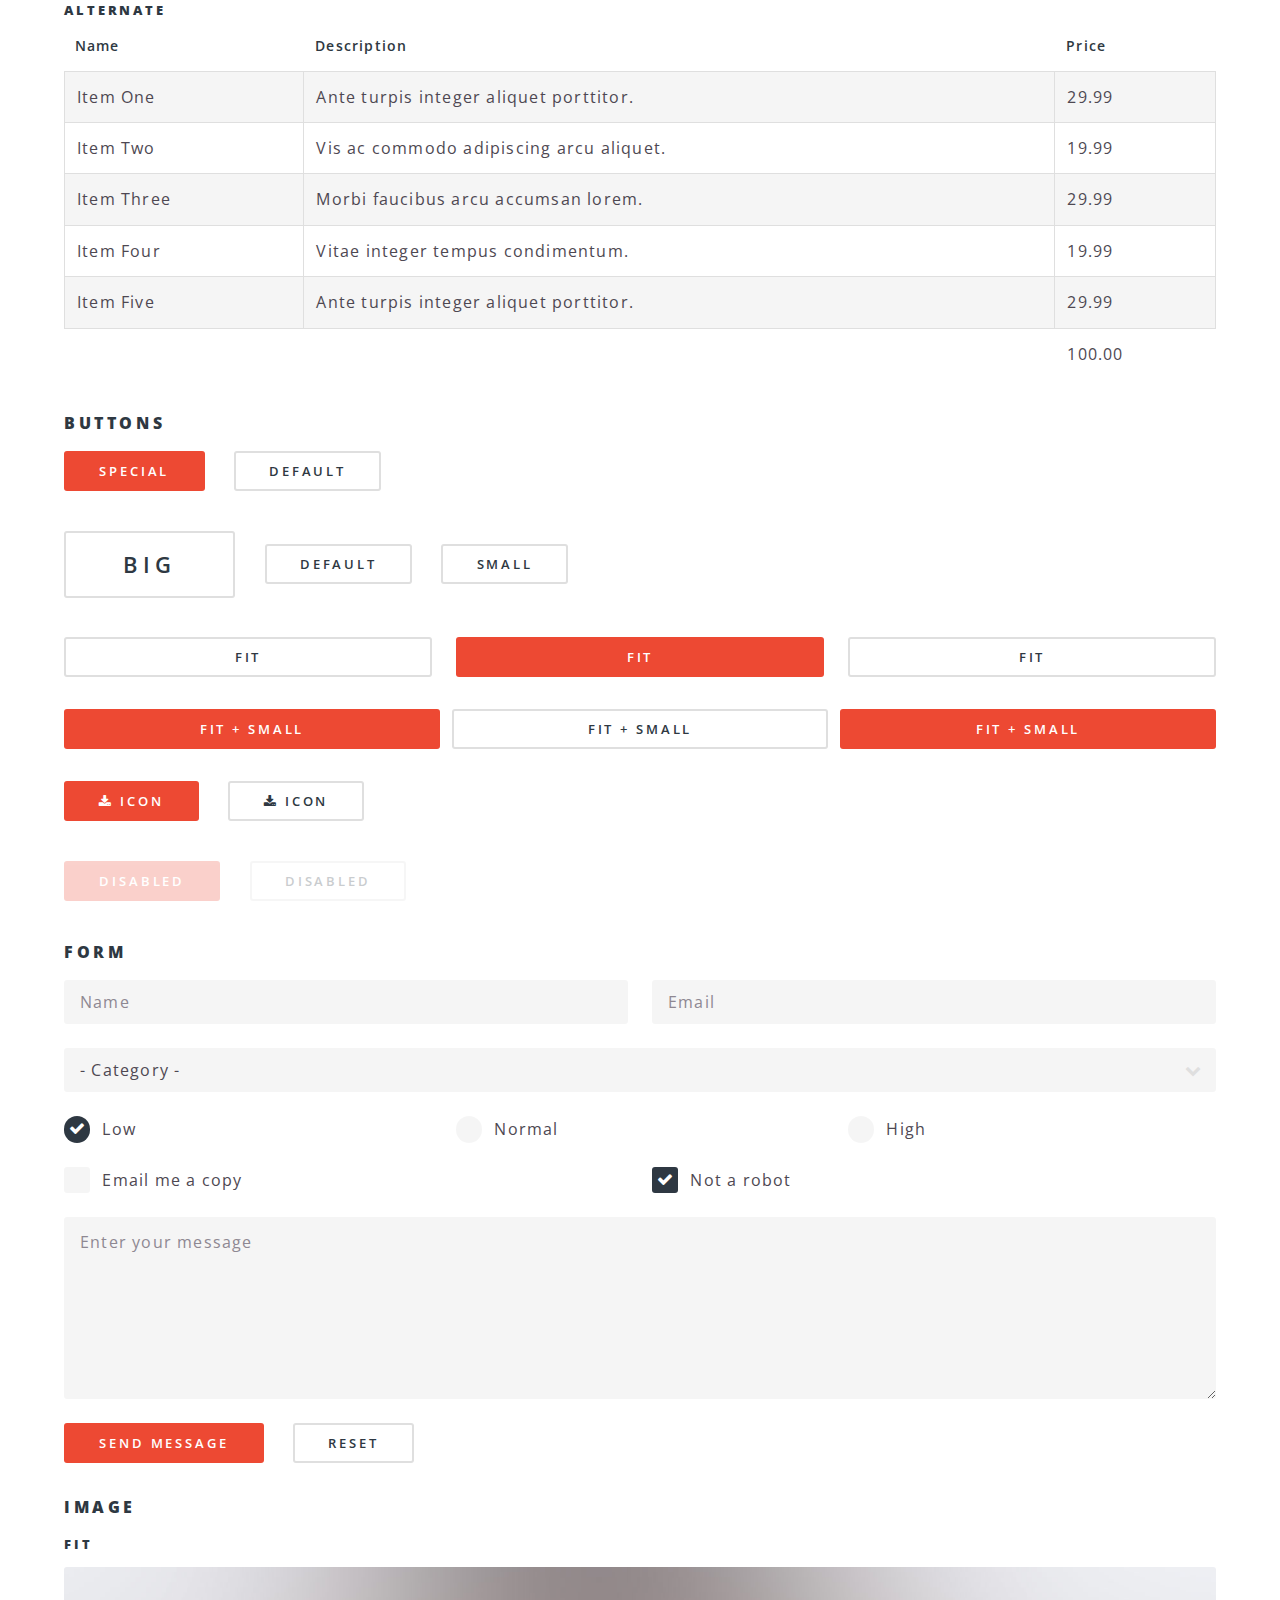
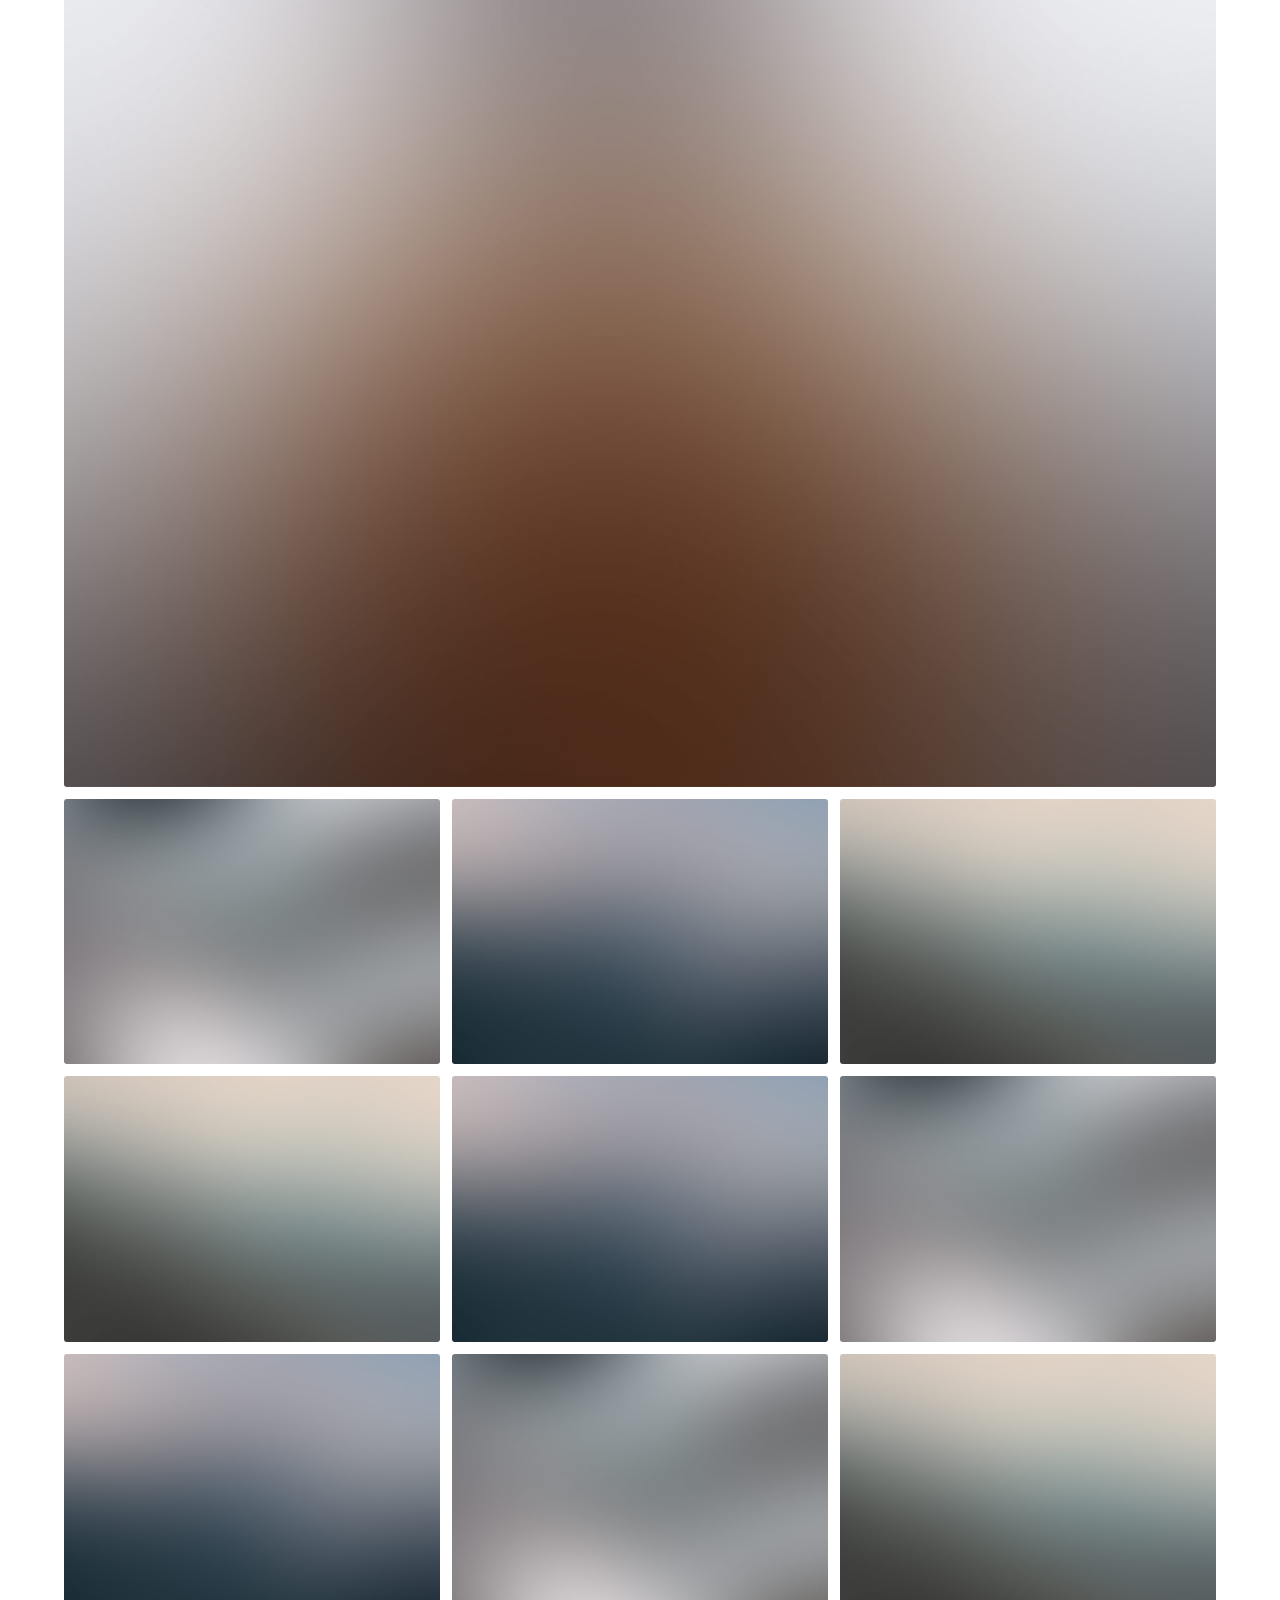
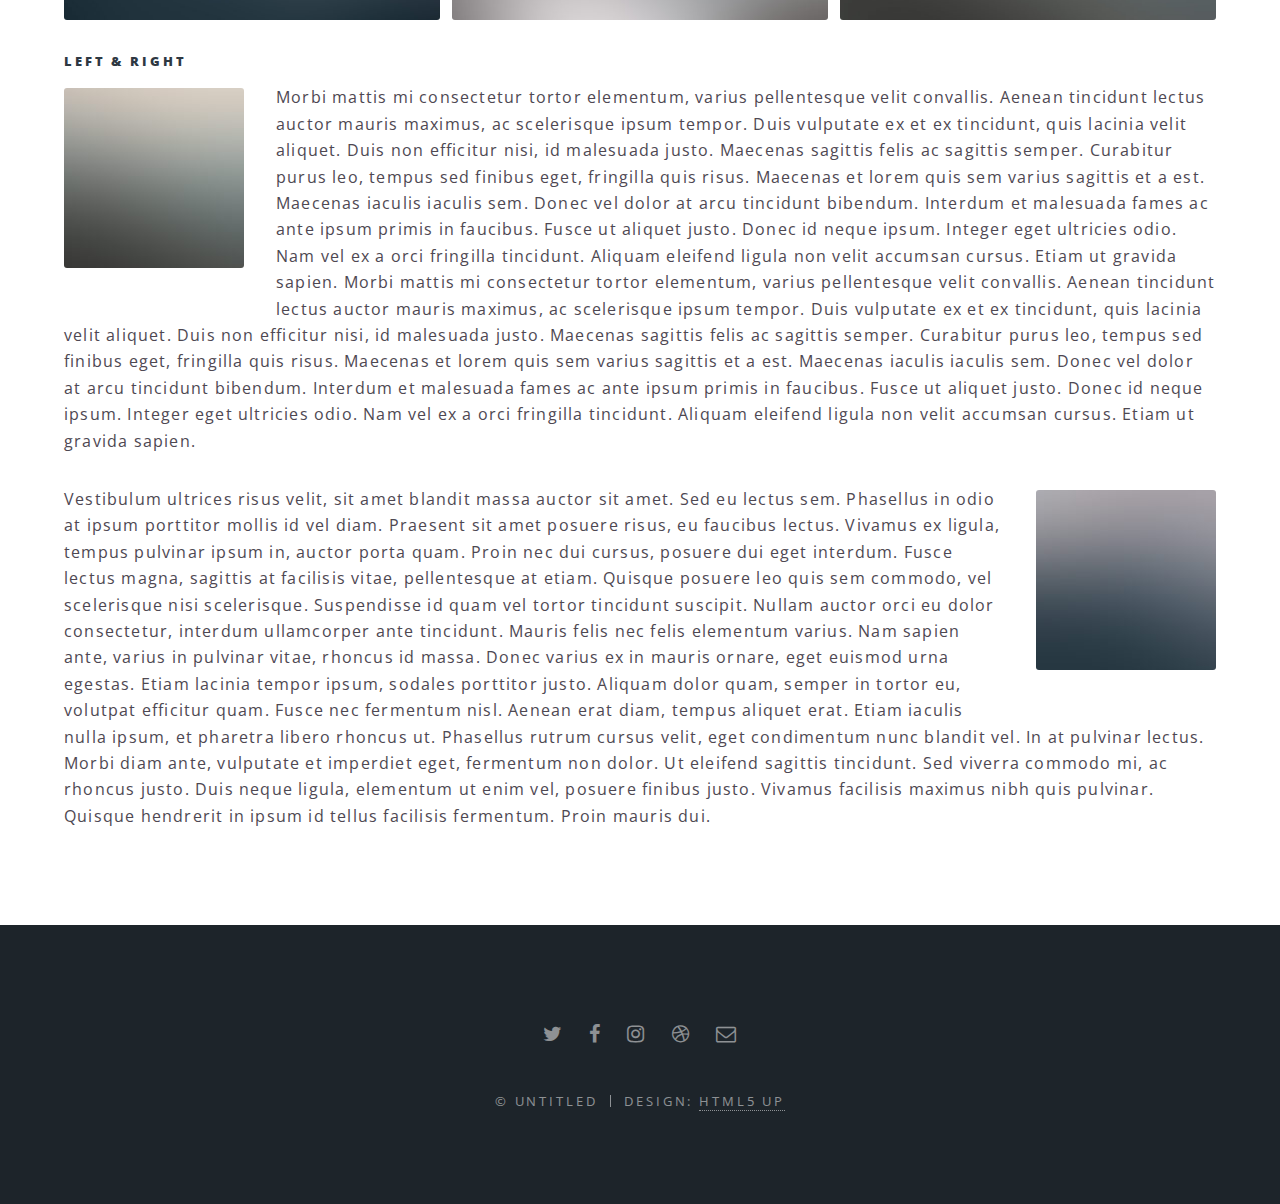
<file: html5up-spectral/elements.html>
<!DOCTYPE HTML>
<!--
	Spectral by HTML5 UP
	html5up.net | @ajlkn
	Free for personal and commercial use under the CCA 3.0 license (html5up.net/license)
-->
<html>
	<head>
		<title>Elements - Spectral by HTML5 UP</title>
		<meta charset="utf-8" />
		<meta name="viewport" content="width=device-width, initial-scale=1" />
		<!--[if lte IE 8]><script src="assets/js/ie/html5shiv.js"></script><![endif]-->
		<link rel="stylesheet" href="assets/css/main.css" />
		<!--[if lte IE 8]><link rel="stylesheet" href="assets/css/ie8.css" /><![endif]-->
		<!--[if lte IE 9]><link rel="stylesheet" href="assets/css/ie9.css" /><![endif]-->
	</head>
	<body>

		<!-- Page Wrapper -->
			<div id="page-wrapper">

				<!-- Header -->
					<header id="header">
						<h1><a href="index.html">Spectral</a></h1>
						<nav id="nav">
							<ul>
								<li class="special">
									<a href="#menu" class="menuToggle"><span>Menu</span></a>
									<div id="menu">
										<ul>
											<li><a href="index.html">Home</a></li>
											<li><a href="generic.html">Generic</a></li>
											<li><a href="elements.html">Elements</a></li>
											<li><a href="#">Sign Up</a></li>
											<li><a href="#">Log In</a></li>
										</ul>
									</div>
								</li>
							</ul>
						</nav>
					</header>

				<!-- Main -->
					<article id="main">
						<header>
							<h2>Elements</h2>
							<p>Aliquam ut ex ut interdum donec amet imperdiet eleifend</p>
						</header>
						<section class="wrapper style5">
							<div class="inner">

								<section>
									<h4>Text</h4>
									<p>This is <b>bold</b> and this is <strong>strong</strong>. This is <i>italic</i> and this is <em>emphasized</em>.
									This is <sup>superscript</sup> text and this is <sub>subscript</sub> text.
									This is <u>underlined</u> and this is code: <code>for (;;) { ... }</code>. Finally, <a href="#">this is a link</a>.</p>
									<hr />
									<header>
										<h4>Heading with a Subtitle</h4>
										<p>Lorem ipsum dolor sit amet nullam id egestas urna aliquam</p>
									</header>
									<p>Nunc lacinia ante nunc ac lobortis. Interdum adipiscing gravida odio porttitor sem non mi integer non faucibus ornare mi ut ante amet placerat aliquet. Volutpat eu sed ante lacinia sapien lorem accumsan varius montes viverra nibh in adipiscing blandit tempus accumsan.</p>
									<header>
										<h5>Heading with a Subtitle</h5>
										<p>Lorem ipsum dolor sit amet nullam id egestas urna aliquam</p>
									</header>
									<p>Nunc lacinia ante nunc ac lobortis. Interdum adipiscing gravida odio porttitor sem non mi integer non faucibus ornare mi ut ante amet placerat aliquet. Volutpat eu sed ante lacinia sapien lorem accumsan varius montes viverra nibh in adipiscing blandit tempus accumsan.</p>
									<hr />
									<h2>Heading Level 2</h2>
									<h3>Heading Level 3</h3>
									<h4>Heading Level 4</h4>
									<h5>Heading Level 5</h5>
									<h6>Heading Level 6</h6>
									<hr />
									<h5>Blockquote</h5>
									<blockquote>Fringilla nisl. Donec accumsan interdum nisi, quis tincidunt felis sagittis eget tempus euismod. Vestibulum ante ipsum primis in faucibus vestibulum. Blandit adipiscing eu felis iaculis volutpat ac adipiscing accumsan faucibus. Vestibulum ante ipsum primis in faucibus lorem ipsum dolor sit amet nullam adipiscing eu felis.</blockquote>
									<h5>Preformatted</h5>
									<pre><code>i = 0;

while (!deck.isInOrder()) {
  print 'Iteration ' + i;
  deck.shuffle();
  i++;
}

print 'It took ' + i + ' iterations to sort the deck.';</code></pre>
								</section>

								<section>
									<h4>Lists</h4>
									<div class="row">
										<div class="6u 12u$(medium)">
											<h5>Unordered</h5>
											<ul>
												<li>Dolor pulvinar etiam.</li>
												<li>Sagittis adipiscing.</li>
												<li>Felis enim feugiat.</li>
											</ul>
											<h5>Alternate</h5>
											<ul class="alt">
												<li>Dolor pulvinar etiam.</li>
												<li>Sagittis adipiscing.</li>
												<li>Felis enim feugiat.</li>
											</ul>
										</div>
										<div class="6u$ 12u$(medium)">
											<h5>Ordered</h5>
											<ol>
												<li>Dolor pulvinar etiam.</li>
												<li>Etiam vel felis viverra.</li>
												<li>Felis enim feugiat.</li>
												<li>Dolor pulvinar etiam.</li>
												<li>Etiam vel felis lorem.</li>
												<li>Felis enim et feugiat.</li>
											</ol>
											<h5>Icons</h5>
											<ul class="icons">
												<li><a href="#" class="icon fa-twitter"><span class="label">Twitter</span></a></li>
												<li><a href="#" class="icon fa-facebook"><span class="label">Facebook</span></a></li>
												<li><a href="#" class="icon fa-instagram"><span class="label">Instagram</span></a></li>
												<li><a href="#" class="icon fa-github"><span class="label">Github</span></a></li>
											</ul>
										</div>
									</div>
									<h5>Actions</h5>
									<div class="row">
										<div class="6u 12u$(medium)">
											<ul class="actions">
												<li><a href="#" class="button special">Default</a></li>
												<li><a href="#" class="button">Default</a></li>
											</ul>
											<ul class="actions small">
												<li><a href="#" class="button special small">Small</a></li>
												<li><a href="#" class="button small">Small</a></li>
											</ul>
											<ul class="actions vertical">
												<li><a href="#" class="button special">Default</a></li>
												<li><a href="#" class="button">Default</a></li>
											</ul>
											<ul class="actions vertical small">
												<li><a href="#" class="button special small">Small</a></li>
												<li><a href="#" class="button small">Small</a></li>
											</ul>
										</div>
										<div class="6u 12u$(medium)">
											<ul class="actions vertical">
												<li><a href="#" class="button special fit">Default</a></li>
												<li><a href="#" class="button fit">Default</a></li>
											</ul>
											<ul class="actions vertical small">
												<li><a href="#" class="button special small fit">Small</a></li>
												<li><a href="#" class="button small fit">Small</a></li>
											</ul>
										</div>
									</div>
								</section>

								<section>
									<h4>Table</h4>
									<h5>Default</h5>
									<div class="table-wrapper">
										<table>
											<thead>
												<tr>
													<th>Name</th>
													<th>Description</th>
													<th>Price</th>
												</tr>
											</thead>
											<tbody>
												<tr>
													<td>Item One</td>
													<td>Ante turpis integer aliquet porttitor.</td>
													<td>29.99</td>
												</tr>
												<tr>
													<td>Item Two</td>
													<td>Vis ac commodo adipiscing arcu aliquet.</td>
													<td>19.99</td>
												</tr>
												<tr>
													<td>Item Three</td>
													<td> Morbi faucibus arcu accumsan lorem.</td>
													<td>29.99</td>
												</tr>
												<tr>
													<td>Item Four</td>
													<td>Vitae integer tempus condimentum.</td>
													<td>19.99</td>
												</tr>
												<tr>
													<td>Item Five</td>
													<td>Ante turpis integer aliquet porttitor.</td>
													<td>29.99</td>
												</tr>
											</tbody>
											<tfoot>
												<tr>
													<td colspan="2"></td>
													<td>100.00</td>
												</tr>
											</tfoot>
										</table>
									</div>

									<h5>Alternate</h5>
									<div class="table-wrapper">
										<table class="alt">
											<thead>
												<tr>
													<th>Name</th>
													<th>Description</th>
													<th>Price</th>
												</tr>
											</thead>
											<tbody>
												<tr>
													<td>Item One</td>
													<td>Ante turpis integer aliquet porttitor.</td>
													<td>29.99</td>
												</tr>
												<tr>
													<td>Item Two</td>
													<td>Vis ac commodo adipiscing arcu aliquet.</td>
													<td>19.99</td>
												</tr>
												<tr>
													<td>Item Three</td>
													<td> Morbi faucibus arcu accumsan lorem.</td>
													<td>29.99</td>
												</tr>
												<tr>
													<td>Item Four</td>
													<td>Vitae integer tempus condimentum.</td>
													<td>19.99</td>
												</tr>
												<tr>
													<td>Item Five</td>
													<td>Ante turpis integer aliquet porttitor.</td>
													<td>29.99</td>
												</tr>
											</tbody>
											<tfoot>
												<tr>
													<td colspan="2"></td>
													<td>100.00</td>
												</tr>
											</tfoot>
										</table>
									</div>
								</section>

								<section>
									<h4>Buttons</h4>
									<ul class="actions">
										<li><a href="#" class="button special">Special</a></li>
										<li><a href="#" class="button">Default</a></li>
									</ul>
									<ul class="actions">
										<li><a href="#" class="button big">Big</a></li>
										<li><a href="#" class="button">Default</a></li>
										<li><a href="#" class="button small">Small</a></li>
									</ul>
									<ul class="actions fit">
										<li><a href="#" class="button fit">Fit</a></li>
										<li><a href="#" class="button special fit">Fit</a></li>
										<li><a href="#" class="button fit">Fit</a></li>
									</ul>
									<ul class="actions fit small">
										<li><a href="#" class="button special fit small">Fit + Small</a></li>
										<li><a href="#" class="button fit small">Fit + Small</a></li>
										<li><a href="#" class="button special fit small">Fit + Small</a></li>
									</ul>
									<ul class="actions">
										<li><a href="#" class="button special icon fa-download">Icon</a></li>
										<li><a href="#" class="button icon fa-download">Icon</a></li>
									</ul>
									<ul class="actions">
										<li><span class="button special disabled">Disabled</span></li>
										<li><span class="button disabled">Disabled</span></li>
									</ul>
								</section>

								<section>
									<h4>Form</h4>
									<form method="post" action="#">
										<div class="row uniform">
											<div class="6u 12u$(xsmall)">
												<input type="text" name="demo-name" id="demo-name" value="" placeholder="Name" />
											</div>
											<div class="6u$ 12u$(xsmall)">
												<input type="email" name="demo-email" id="demo-email" value="" placeholder="Email" />
											</div>
											<div class="12u$">
												<div class="select-wrapper">
													<select name="demo-category" id="demo-category">
														<option value="">- Category -</option>
														<option value="1">Manufacturing</option>
														<option value="1">Shipping</option>
														<option value="1">Administration</option>
														<option value="1">Human Resources</option>
													</select>
												</div>
											</div>
											<div class="4u 12u$(small)">
												<input type="radio" id="demo-priority-low" name="demo-priority" checked>
												<label for="demo-priority-low">Low</label>
											</div>
											<div class="4u 12u$(small)">
												<input type="radio" id="demo-priority-normal" name="demo-priority">
												<label for="demo-priority-normal">Normal</label>
											</div>
											<div class="4u$ 12u$(small)">
												<input type="radio" id="demo-priority-high" name="demo-priority">
												<label for="demo-priority-high">High</label>
											</div>
											<div class="6u 12u$(small)">
												<input type="checkbox" id="demo-copy" name="demo-copy">
												<label for="demo-copy">Email me a copy</label>
											</div>
											<div class="6u$ 12u$(small)">
												<input type="checkbox" id="demo-human" name="demo-human" checked>
												<label for="demo-human">Not a robot</label>
											</div>
											<div class="12u$">
												<textarea name="demo-message" id="demo-message" placeholder="Enter your message" rows="6"></textarea>
											</div>
											<div class="12u$">
												<ul class="actions">
													<li><input type="submit" value="Send Message" class="special" /></li>
													<li><input type="reset" value="Reset" /></li>
												</ul>
											</div>
										</div>
									</form>
								</section>

								<section>
									<h4>Image</h4>
									<h5>Fit</h5>
									<div class="box alt">
										<div class="row uniform 50%">
											<div class="12u"><span class="image fit"><img src="images/banner.jpg" alt="" /></span></div>
											<div class="4u"><span class="image fit"><img src="images/pic01.jpg" alt="" /></span></div>
											<div class="4u"><span class="image fit"><img src="images/pic02.jpg" alt="" /></span></div>
											<div class="4u"><span class="image fit"><img src="images/pic03.jpg" alt="" /></span></div>
											<div class="4u"><span class="image fit"><img src="images/pic03.jpg" alt="" /></span></div>
											<div class="4u"><span class="image fit"><img src="images/pic02.jpg" alt="" /></span></div>
											<div class="4u"><span class="image fit"><img src="images/pic01.jpg" alt="" /></span></div>
											<div class="4u"><span class="image fit"><img src="images/pic02.jpg" alt="" /></span></div>
											<div class="4u"><span class="image fit"><img src="images/pic01.jpg" alt="" /></span></div>
											<div class="4u"><span class="image fit"><img src="images/pic03.jpg" alt="" /></span></div>
										</div>
									</div>
									<h5>Left &amp; Right</h5>
									<p><span class="image left"><img src="images/pic04.jpg" alt="" /></span>Morbi mattis mi consectetur tortor elementum, varius pellentesque velit convallis. Aenean tincidunt lectus auctor mauris maximus, ac scelerisque ipsum tempor. Duis vulputate ex et ex tincidunt, quis lacinia velit aliquet. Duis non efficitur nisi, id malesuada justo. Maecenas sagittis felis ac sagittis semper. Curabitur purus leo, tempus sed finibus eget, fringilla quis risus. Maecenas et lorem quis sem varius sagittis et a est. Maecenas iaculis iaculis sem. Donec vel dolor at arcu tincidunt bibendum. Interdum et malesuada fames ac ante ipsum primis in faucibus. Fusce ut aliquet justo. Donec id neque ipsum. Integer eget ultricies odio. Nam vel ex a orci fringilla tincidunt. Aliquam eleifend ligula non velit accumsan cursus. Etiam ut gravida sapien. Morbi mattis mi consectetur tortor elementum, varius pellentesque velit convallis. Aenean tincidunt lectus auctor mauris maximus, ac scelerisque ipsum tempor. Duis vulputate ex et ex tincidunt, quis lacinia velit aliquet. Duis non efficitur nisi, id malesuada justo. Maecenas sagittis felis ac sagittis semper. Curabitur purus leo, tempus sed finibus eget, fringilla quis risus. Maecenas et lorem quis sem varius sagittis et a est. Maecenas iaculis iaculis sem. Donec vel dolor at arcu tincidunt bibendum. Interdum et malesuada fames ac ante ipsum primis in faucibus. Fusce ut aliquet justo. Donec id neque ipsum. Integer eget ultricies odio. Nam vel ex a orci fringilla tincidunt. Aliquam eleifend ligula non velit accumsan cursus. Etiam ut gravida sapien.</p>
									<p><span class="image right"><img src="images/pic05.jpg" alt="" /></span>Vestibulum ultrices risus velit, sit amet blandit massa auctor sit amet. Sed eu lectus sem. Phasellus in odio at ipsum porttitor mollis id vel diam. Praesent sit amet posuere risus, eu faucibus lectus. Vivamus ex ligula, tempus pulvinar ipsum in, auctor porta quam. Proin nec dui cursus, posuere dui eget interdum. Fusce lectus magna, sagittis at facilisis vitae, pellentesque at etiam. Quisque posuere leo quis sem commodo, vel scelerisque nisi scelerisque. Suspendisse id quam vel tortor tincidunt suscipit. Nullam auctor orci eu dolor consectetur, interdum ullamcorper ante tincidunt. Mauris felis nec felis elementum varius. Nam sapien ante, varius in pulvinar vitae, rhoncus id massa. Donec varius ex in mauris ornare, eget euismod urna egestas. Etiam lacinia tempor ipsum, sodales porttitor justo. Aliquam dolor quam, semper in tortor eu, volutpat efficitur quam. Fusce nec fermentum nisl. Aenean erat diam, tempus aliquet erat. Etiam iaculis nulla ipsum, et pharetra libero rhoncus ut. Phasellus rutrum cursus velit, eget condimentum nunc blandit vel. In at pulvinar lectus. Morbi diam ante, vulputate et imperdiet eget, fermentum non dolor. Ut eleifend sagittis tincidunt. Sed viverra commodo mi, ac rhoncus justo. Duis neque ligula, elementum ut enim vel, posuere finibus justo. Vivamus facilisis maximus nibh quis pulvinar. Quisque hendrerit in ipsum id tellus facilisis fermentum. Proin mauris dui.</p>
								</section>

							</div>
						</section>
					</article>

				<!-- Footer -->
					<footer id="footer">
						<ul class="icons">
							<li><a href="#" class="icon fa-twitter"><span class="label">Twitter</span></a></li>
							<li><a href="#" class="icon fa-facebook"><span class="label">Facebook</span></a></li>
							<li><a href="#" class="icon fa-instagram"><span class="label">Instagram</span></a></li>
							<li><a href="#" class="icon fa-dribbble"><span class="label">Dribbble</span></a></li>
							<li><a href="#" class="icon fa-envelope-o"><span class="label">Email</span></a></li>
						</ul>
						<ul class="copyright">
							<li>&copy; Untitled</li><li>Design: <a href="http://html5up.net">HTML5 UP</a></li>
						</ul>
					</footer>

			</div>

		<!-- Scripts -->
			<script src="assets/js/jquery.min.js"></script>
			<script src="assets/js/jquery.scrollex.min.js"></script>
			<script src="assets/js/jquery.scrolly.min.js"></script>
			<script src="assets/js/skel.min.js"></script>
			<script src="assets/js/util.js"></script>
			<!--[if lte IE 8]><script src="assets/js/ie/respond.min.js"></script><![endif]-->
			<script src="assets/js/main.js"></script>

	</body>
</html>
</file>
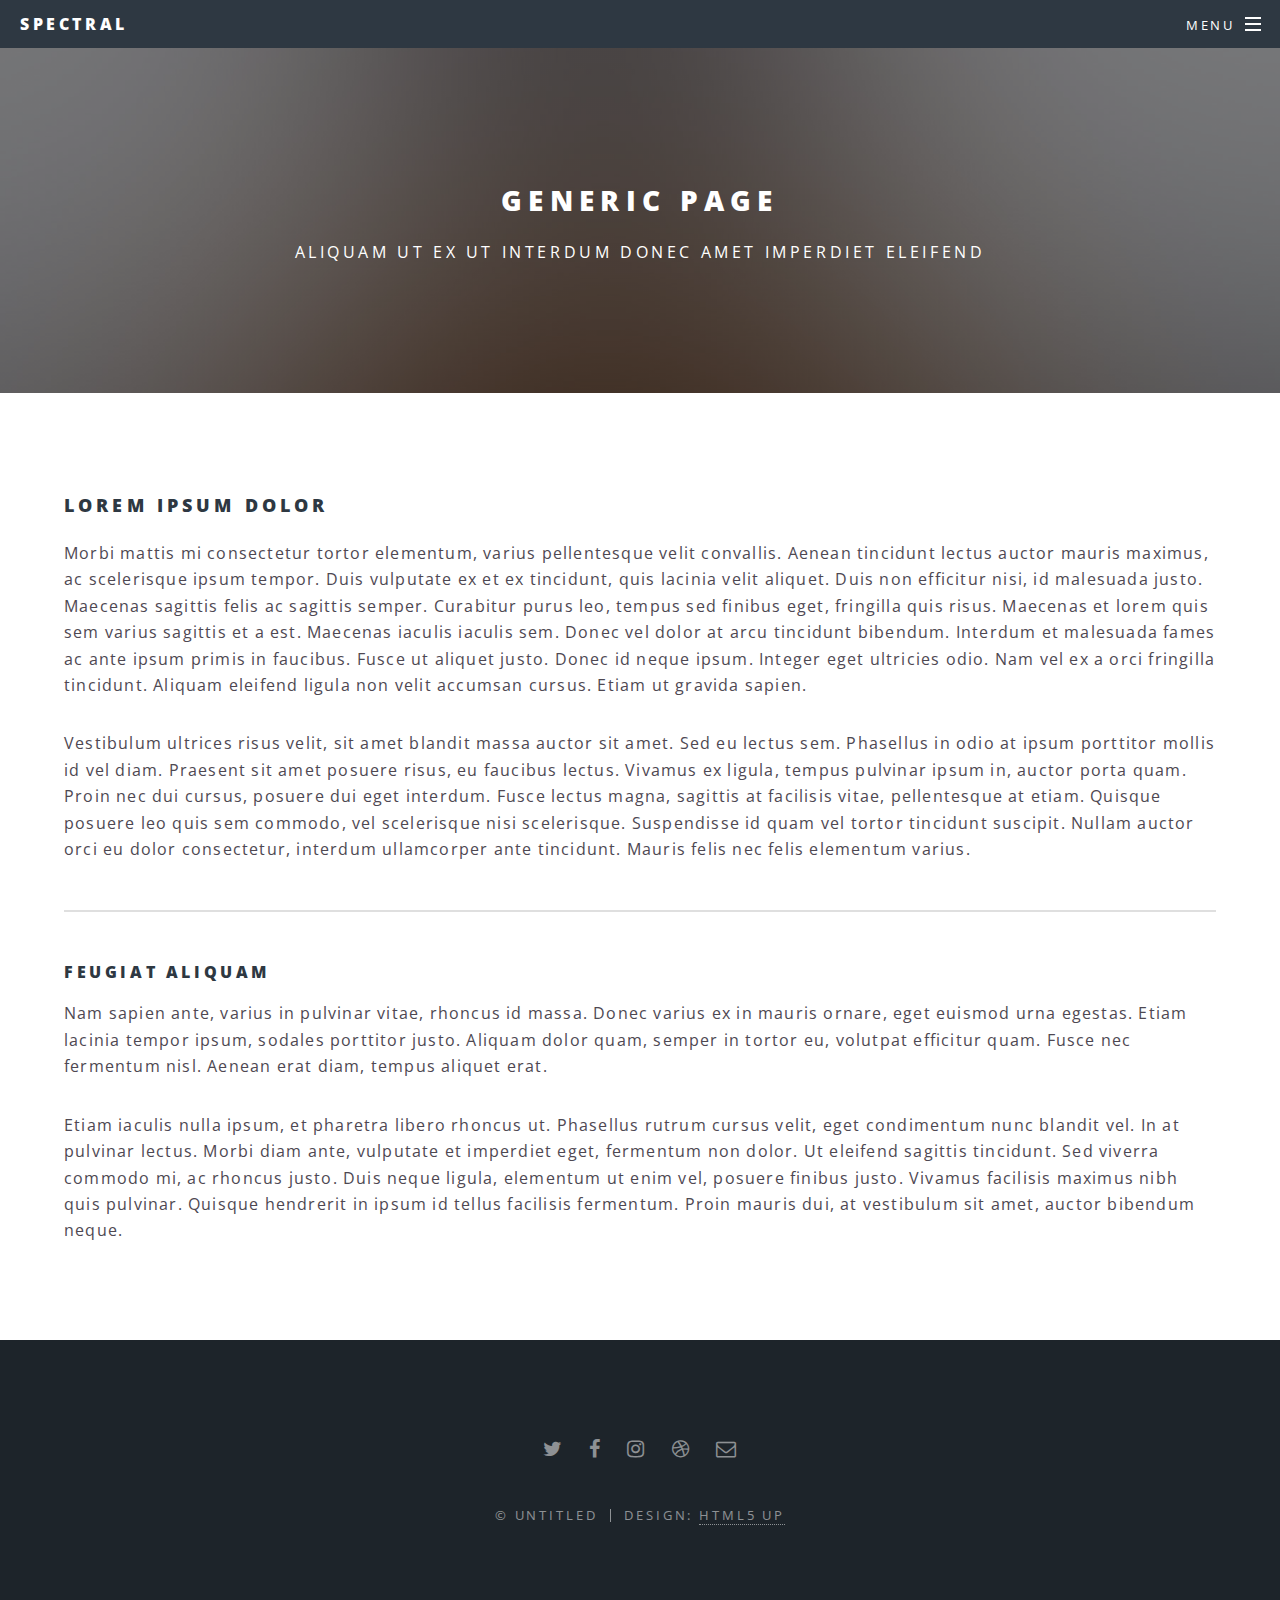
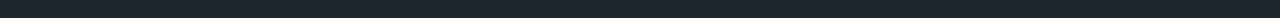
<file: html5up-spectral/generic.html>
<!DOCTYPE HTML>
<!--
	Spectral by HTML5 UP
	html5up.net | @ajlkn
	Free for personal and commercial use under the CCA 3.0 license (html5up.net/license)
-->
<html>
	<head>
		<title>Generic - Spectral by HTML5 UP</title>
		<meta charset="utf-8" />
		<meta name="viewport" content="width=device-width, initial-scale=1" />
		<!--[if lte IE 8]><script src="assets/js/ie/html5shiv.js"></script><![endif]-->
		<link rel="stylesheet" href="assets/css/main.css" />
		<!--[if lte IE 8]><link rel="stylesheet" href="assets/css/ie8.css" /><![endif]-->
		<!--[if lte IE 9]><link rel="stylesheet" href="assets/css/ie9.css" /><![endif]-->
	</head>
	<body>

		<!-- Page Wrapper -->
			<div id="page-wrapper">

				<!-- Header -->
					<header id="header">
						<h1><a href="index.html">Spectral</a></h1>
						<nav id="nav">
							<ul>
								<li class="special">
									<a href="#menu" class="menuToggle"><span>Menu</span></a>
									<div id="menu">
										<ul>
											<li><a href="index.html">Home</a></li>
											<li><a href="generic.html">Generic</a></li>
											<li><a href="elements.html">Elements</a></li>
											<li><a href="#">Sign Up</a></li>
											<li><a href="#">Log In</a></li>
										</ul>
									</div>
								</li>
							</ul>
						</nav>
					</header>

				<!-- Main -->
					<article id="main">
						<header>
							<h2>Generic Page</h2>
							<p>Aliquam ut ex ut interdum donec amet imperdiet eleifend</p>
						</header>
						<section class="wrapper style5">
							<div class="inner">

								<h3>Lorem ipsum dolor</h3>
								<p>Morbi mattis mi consectetur tortor elementum, varius pellentesque velit convallis. Aenean tincidunt lectus auctor mauris maximus, ac scelerisque ipsum tempor. Duis vulputate ex et ex tincidunt, quis lacinia velit aliquet. Duis non efficitur nisi, id malesuada justo. Maecenas sagittis felis ac sagittis semper. Curabitur purus leo, tempus sed finibus eget, fringilla quis risus. Maecenas et lorem quis sem varius sagittis et a est. Maecenas iaculis iaculis sem. Donec vel dolor at arcu tincidunt bibendum. Interdum et malesuada fames ac ante ipsum primis in faucibus. Fusce ut aliquet justo. Donec id neque ipsum. Integer eget ultricies odio. Nam vel ex a orci fringilla tincidunt. Aliquam eleifend ligula non velit accumsan cursus. Etiam ut gravida sapien.</p>

								<p>Vestibulum ultrices risus velit, sit amet blandit massa auctor sit amet. Sed eu lectus sem. Phasellus in odio at ipsum porttitor mollis id vel diam. Praesent sit amet posuere risus, eu faucibus lectus. Vivamus ex ligula, tempus pulvinar ipsum in, auctor porta quam. Proin nec dui cursus, posuere dui eget interdum. Fusce lectus magna, sagittis at facilisis vitae, pellentesque at etiam. Quisque posuere leo quis sem commodo, vel scelerisque nisi scelerisque. Suspendisse id quam vel tortor tincidunt suscipit. Nullam auctor orci eu dolor consectetur, interdum ullamcorper ante tincidunt. Mauris felis nec felis elementum varius.</p>

								<hr />

								<h4>Feugiat aliquam</h4>
								<p>Nam sapien ante, varius in pulvinar vitae, rhoncus id massa. Donec varius ex in mauris ornare, eget euismod urna egestas. Etiam lacinia tempor ipsum, sodales porttitor justo. Aliquam dolor quam, semper in tortor eu, volutpat efficitur quam. Fusce nec fermentum nisl. Aenean erat diam, tempus aliquet erat.</p>

								<p>Etiam iaculis nulla ipsum, et pharetra libero rhoncus ut. Phasellus rutrum cursus velit, eget condimentum nunc blandit vel. In at pulvinar lectus. Morbi diam ante, vulputate et imperdiet eget, fermentum non dolor. Ut eleifend sagittis tincidunt. Sed viverra commodo mi, ac rhoncus justo. Duis neque ligula, elementum ut enim vel, posuere finibus justo. Vivamus facilisis maximus nibh quis pulvinar. Quisque hendrerit in ipsum id tellus facilisis fermentum. Proin mauris dui, at vestibulum sit amet, auctor bibendum neque.</p>

							</div>
						</section>
					</article>

				<!-- Footer -->
					<footer id="footer">
						<ul class="icons">
							<li><a href="#" class="icon fa-twitter"><span class="label">Twitter</span></a></li>
							<li><a href="#" class="icon fa-facebook"><span class="label">Facebook</span></a></li>
							<li><a href="#" class="icon fa-instagram"><span class="label">Instagram</span></a></li>
							<li><a href="#" class="icon fa-dribbble"><span class="label">Dribbble</span></a></li>
							<li><a href="#" class="icon fa-envelope-o"><span class="label">Email</span></a></li>
						</ul>
						<ul class="copyright">
							<li>&copy; Untitled</li><li>Design: <a href="http://html5up.net">HTML5 UP</a></li>
						</ul>
					</footer>

			</div>

		<!-- Scripts -->
			<script src="assets/js/jquery.min.js"></script>
			<script src="assets/js/jquery.scrollex.min.js"></script>
			<script src="assets/js/jquery.scrolly.min.js"></script>
			<script src="assets/js/skel.min.js"></script>
			<script src="assets/js/util.js"></script>
			<!--[if lte IE 8]><script src="assets/js/ie/respond.min.js"></script><![endif]-->
			<script src="assets/js/main.js"></script>

	</body>
</html>
</file>
<file: assets/css/ie8.css>
/*
	Spectral by HTML5 UP
	html5up.net | @ajlkn
	Free for personal and commercial use under the CCA 3.0 license (html5up.net/license)
*/

/* Icon */

	.icon.major {
		border: none;
	}

		.icon.major:before {
			font-size: 3em;
		}

/* Form */

	label {
		color: #2E3842;
	}

	input[type="text"],
	input[type="password"],
	input[type="email"],
	select,
	textarea {
		border: solid 1px #dfdfdf;
	}

/* Button */

	input[type="submit"],
	input[type="reset"],
	input[type="button"],
	button,
	.button {
		border: solid 2px #dfdfdf;
	}

		input[type="submit"].special,
		input[type="reset"].special,
		input[type="button"].special,
		button.special,
		.button.special {
			border: 0 !important;
		}

/* Page Wrapper + Menu */

	#menu {
		display: none;
	}

	body.is-menu-visible #menu {
		display: block;
	}

/* Header */

	#header nav > ul > li > a.menuToggle:after {
		display: none;
	}

/* Banner + Wrapper (style4) */

	#banner,
	.wrapper.style4 {
		-ms-behavior: url("assets/js/ie/backgroundsize.min.htc");
	}

		#banner:before,
		.wrapper.style4:before {
			display: none;
		}

/* Banner */

	#banner .more {
		height: 4em;
	}

		#banner .more:after {
			display: none;
		}

/* Main */

	#main > header {
		-ms-behavior: url("assets/js/ie/backgroundsize.min.htc");
	}

		#main > header:before {
			display: none;
		}
</file>
<file: assets/css/ie9.css>
/*
	Spectral by HTML5 UP
	html5up.net | @ajlkn
	Free for personal and commercial use under the CCA 3.0 license (html5up.net/license)
*/

/* Spotlight */

	.spotlight {
		display: block;
	}

		.spotlight .image {
			display: inline-block;
			vertical-align: top;
		}

		.spotlight .content {
			padding: 4em 4em 2em 4em ;
			display: inline-block;
		}

		.spotlight:after {
			clear: both;
			content: '';
			display: block;
		}

/* Features */

	.features {
		display: block;
	}

		.features li {
			float: left;
		}

		.features:after {
			content: '';
			display: block;
			clear: both;
		}

/* Banner + Wrapper (style4) */

	#banner,
	.wrapper.style4 {
		background-image: url("../../images/banner.jpg");
		background-position: center center;
		background-repeat: no-repeat;
		background-size: cover;
		position: relative;
	}

		#banner:before,
		.wrapper.style4:before {
			background: #000000;
			content: '';
			height: 100%;
			left: 0;
			opacity: 0.5;
			position: absolute;
			top: 0;
			width: 100%;
		}

		#banner .inner,
		.wrapper.style4 .inner {
			position: relative;
			z-index: 1;
		}

/* Banner */

	#banner {
		padding: 14em 0 12em 0 ;
		height: auto;
	}

		#banner:after {
			display: none;
		}

/* CTA */

	#cta .inner header {
		float: left;
	}

	#cta .inner .actions {
		float: left;
	}

	#cta .inner:after {
		clear: both;
		content: '';
		display: block;
	}

/* Main */

	#main > header {
		background-image: url("../../images/banner.jpg");
		background-position: center center;
		background-repeat: no-repeat;
		background-size: cover;
		position: relative;
	}

		#main > header:before {
			background: #000000;
			content: '';
			height: 100%;
			left: 0;
			opacity: 0.5;
			position: absolute;
			top: 0;
			width: 100%;
		}

		#main > header > * {
			position: relative;
			z-index: 1;
		}
</file>
<file: html5up-spectral/assets/css/ie8.css>
/*
	Spectral by HTML5 UP
	html5up.net | @ajlkn
	Free for personal and commercial use under the CCA 3.0 license (html5up.net/license)
*/

/* Icon */

	.icon.major {
		border: none;
	}

		.icon.major:before {
			font-size: 3em;
		}

/* Form */

	label {
		color: #2E3842;
	}

	input[type="text"],
	input[type="password"],
	input[type="email"],
	select,
	textarea {
		border: solid 1px #dfdfdf;
	}

/* Button */

	input[type="submit"],
	input[type="reset"],
	input[type="button"],
	button,
	.button {
		border: solid 2px #dfdfdf;
	}

		input[type="submit"].special,
		input[type="reset"].special,
		input[type="button"].special,
		button.special,
		.button.special {
			border: 0 !important;
		}

/* Page Wrapper + Menu */

	#menu {
		display: none;
	}

	body.is-menu-visible #menu {
		display: block;
	}

/* Header */

	#header nav > ul > li > a.menuToggle:after {
		display: none;
	}

/* Banner + Wrapper (style4) */

	#banner,
	.wrapper.style4 {
		-ms-behavior: url("assets/js/ie/backgroundsize.min.htc");
	}

		#banner:before,
		.wrapper.style4:before {
			display: none;
		}

/* Banner */

	#banner .more {
		height: 4em;
	}

		#banner .more:after {
			display: none;
		}

/* Main */

	#main > header {
		-ms-behavior: url("assets/js/ie/backgroundsize.min.htc");
	}

		#main > header:before {
			display: none;
		}
</file>
<file: html5up-spectral/assets/css/ie9.css>
/*
	Spectral by HTML5 UP
	html5up.net | @ajlkn
	Free for personal and commercial use under the CCA 3.0 license (html5up.net/license)
*/

/* Spotlight */

	.spotlight {
		display: block;
	}

		.spotlight .image {
			display: inline-block;
			vertical-align: top;
		}

		.spotlight .content {
			padding: 4em 4em 2em 4em ;
			display: inline-block;
		}

		.spotlight:after {
			clear: both;
			content: '';
			display: block;
		}

/* Features */

	.features {
		display: block;
	}

		.features li {
			float: left;
		}

		.features:after {
			content: '';
			display: block;
			clear: both;
		}

/* Banner + Wrapper (style4) */

	#banner,
	.wrapper.style4 {
		background-image: url("../../images/banner.jpg");
		background-position: center center;
		background-repeat: no-repeat;
		background-size: cover;
		position: relative;
	}

		#banner:before,
		.wrapper.style4:before {
			background: #000000;
			content: '';
			height: 100%;
			left: 0;
			opacity: 0.5;
			position: absolute;
			top: 0;
			width: 100%;
		}

		#banner .inner,
		.wrapper.style4 .inner {
			position: relative;
			z-index: 1;
		}

/* Banner */

	#banner {
		padding: 14em 0 12em 0 ;
		height: auto;
	}

		#banner:after {
			display: none;
		}

/* CTA */

	#cta .inner header {
		float: left;
	}

	#cta .inner .actions {
		float: left;
	}

	#cta .inner:after {
		clear: both;
		content: '';
		display: block;
	}

/* Main */

	#main > header {
		background-image: url("../../images/banner.jpg");
		background-position: center center;
		background-repeat: no-repeat;
		background-size: cover;
		position: relative;
	}

		#main > header:before {
			background: #000000;
			content: '';
			height: 100%;
			left: 0;
			opacity: 0.5;
			position: absolute;
			top: 0;
			width: 100%;
		}

		#main > header > * {
			position: relative;
			z-index: 1;
		}
</file>
<file: assets/css/main.css>
@import url(font-awesome.min.css);
@import url("http://fonts.googleapis.com/css?family=Open+Sans:400,400italic,600,600italic,800,800italic");

/*
	Spectral by HTML5 UP
	html5up.net | @ajlkn
	Free for personal and commercial use under the CCA 3.0 license (html5up.net/license)
*/

/* Reset */

	html, body, div, span, applet, object, iframe, h1, h2, h3, h4, h5, h6, p, blockquote, pre, a, abbr, acronym, address, big, cite, code, del, dfn, em, img, ins, kbd, q, s, samp, small, strike, strong, sub, sup, tt, var, b, u, i, center, dl, dt, dd, ol, ul, li, fieldset, form, label, legend, table, caption, tbody, tfoot, thead, tr, th, td, article, aside, canvas, details, embed, figure, figcaption, footer, header, hgroup, menu, nav, output, ruby, section, summary, time, mark, audio, video {
		margin: 0;
		padding: 0;
		border: 0;
		font-size: 100%;
		font: inherit;
		vertical-align: baseline;
	}

	article, aside, details, figcaption, figure, footer, header, hgroup, menu, nav, section {
		display: block;
	}

	body {
		line-height: 1;
	}

	ol, ul {
		list-style: none;
	}

	blockquote, q {
		quotes: none;
	}

	blockquote:before, blockquote:after, q:before, q:after {
		content: '';
		content: none;
	}

	table {
		border-collapse: collapse;
		border-spacing: 0;
	}

	body {
		-webkit-text-size-adjust: none;
	}

/* Box Model */

	*, *:before, *:after {
		-moz-box-sizing: border-box;
		-webkit-box-sizing: border-box;
		box-sizing: border-box;
	}

/* Grid */

	.row {
		border-bottom: solid 1px transparent;
		-moz-box-sizing: border-box;
		-webkit-box-sizing: border-box;
		box-sizing: border-box;
	}

	.row > * {
		float: left;
		-moz-box-sizing: border-box;
		-webkit-box-sizing: border-box;
		box-sizing: border-box;
	}

	.row:after, .row:before {
		content: '';
		display: block;
		clear: both;
		height: 0;
	}

	.row.uniform > * > :first-child {
		margin-top: 0;
	}

	.row.uniform > * > :last-child {
		margin-bottom: 0;
	}

	.row.\30 \25 > * {
		padding: 0 0 0 0em;
	}

	.row.\30 \25 {
		margin: 0 0 -1px 0em;
	}

	.row.uniform.\30 \25 > * {
		padding: 0em 0 0 0em;
	}

	.row.uniform.\30 \25 {
		margin: 0em 0 -1px 0em;
	}

	.row > * {
		padding: 0 0 0 1.5em;
	}

	.row {
		margin: 0 0 -1px -1.5em;
	}

	.row.uniform > * {
		padding: 1.5em 0 0 1.5em;
	}

	.row.uniform {
		margin: -1.5em 0 -1px -1.5em;
	}

	.row.\32 00\25 > * {
		padding: 0 0 0 3em;
	}

	.row.\32 00\25 {
		margin: 0 0 -1px -3em;
	}

	.row.uniform.\32 00\25 > * {
		padding: 3em 0 0 3em;
	}

	.row.uniform.\32 00\25 {
		margin: -3em 0 -1px -3em;
	}

	.row.\31 50\25 > * {
		padding: 0 0 0 2.25em;
	}

	.row.\31 50\25 {
		margin: 0 0 -1px -2.25em;
	}

	.row.uniform.\31 50\25 > * {
		padding: 2.25em 0 0 2.25em;
	}

	.row.uniform.\31 50\25 {
		margin: -2.25em 0 -1px -2.25em;
	}

	.row.\35 0\25 > * {
		padding: 0 0 0 0.75em;
	}

	.row.\35 0\25 {
		margin: 0 0 -1px -0.75em;
	}

	.row.uniform.\35 0\25 > * {
		padding: 0.75em 0 0 0.75em;
	}

	.row.uniform.\35 0\25 {
		margin: -0.75em 0 -1px -0.75em;
	}

	.row.\32 5\25 > * {
		padding: 0 0 0 0.375em;
	}

	.row.\32 5\25 {
		margin: 0 0 -1px -0.375em;
	}

	.row.uniform.\32 5\25 > * {
		padding: 0.375em 0 0 0.375em;
	}

	.row.uniform.\32 5\25 {
		margin: -0.375em 0 -1px -0.375em;
	}

	.\31 2u, .\31 2u\24 {
		width: 100%;
		clear: none;
		margin-left: 0;
	}

	.\31 1u, .\31 1u\24 {
		width: 91.6666666667%;
		clear: none;
		margin-left: 0;
	}

	.\31 0u, .\31 0u\24 {
		width: 83.3333333333%;
		clear: none;
		margin-left: 0;
	}

	.\39 u, .\39 u\24 {
		width: 75%;
		clear: none;
		margin-left: 0;
	}

	.\38 u, .\38 u\24 {
		width: 66.6666666667%;
		clear: none;
		margin-left: 0;
	}

	.\37 u, .\37 u\24 {
		width: 58.3333333333%;
		clear: none;
		margin-left: 0;
	}

	.\36 u, .\36 u\24 {
		width: 50%;
		clear: none;
		margin-left: 0;
	}

	.\35 u, .\35 u\24 {
		width: 41.6666666667%;
		clear: none;
		margin-left: 0;
	}

	.\34 u, .\34 u\24 {
		width: 33.3333333333%;
		clear: none;
		margin-left: 0;
	}

	.\33 u, .\33 u\24 {
		width: 25%;
		clear: none;
		margin-left: 0;
	}

	.\32 u, .\32 u\24 {
		width: 16.6666666667%;
		clear: none;
		margin-left: 0;
	}

	.\31 u, .\31 u\24 {
		width: 8.3333333333%;
		clear: none;
		margin-left: 0;
	}

	.\31 2u\24 + *,
	.\31 1u\24 + *,
	.\31 0u\24 + *,
	.\39 u\24 + *,
	.\38 u\24 + *,
	.\37 u\24 + *,
	.\36 u\24 + *,
	.\35 u\24 + *,
	.\34 u\24 + *,
	.\33 u\24 + *,
	.\32 u\24 + *,
	.\31 u\24 + * {
		clear: left;
	}

	.\-11u {
		margin-left: 91.66667%;
	}

	.\-10u {
		margin-left: 83.33333%;
	}

	.\-9u {
		margin-left: 75%;
	}

	.\-8u {
		margin-left: 66.66667%;
	}

	.\-7u {
		margin-left: 58.33333%;
	}

	.\-6u {
		margin-left: 50%;
	}

	.\-5u {
		margin-left: 41.66667%;
	}

	.\-4u {
		margin-left: 33.33333%;
	}

	.\-3u {
		margin-left: 25%;
	}

	.\-2u {
		margin-left: 16.66667%;
	}

	.\-1u {
		margin-left: 8.33333%;
	}

	@media screen and (max-width: 1680px) {

		.row > * {
			padding: 0 0 0 1.5em;
		}

		.row {
			margin: 0 0 -1px -1.5em;
		}

		.row.uniform > * {
			padding: 1.5em 0 0 1.5em;
		}

		.row.uniform {
			margin: -1.5em 0 -1px -1.5em;
		}

		.row.\32 00\25 > * {
			padding: 0 0 0 3em;
		}

		.row.\32 00\25 {
			margin: 0 0 -1px -3em;
		}

		.row.uniform.\32 00\25 > * {
			padding: 3em 0 0 3em;
		}

		.row.uniform.\32 00\25 {
			margin: -3em 0 -1px -3em;
		}

		.row.\31 50\25 > * {
			padding: 0 0 0 2.25em;
		}

		.row.\31 50\25 {
			margin: 0 0 -1px -2.25em;
		}

		.row.uniform.\31 50\25 > * {
			padding: 2.25em 0 0 2.25em;
		}

		.row.uniform.\31 50\25 {
			margin: -2.25em 0 -1px -2.25em;
		}

		.row.\35 0\25 > * {
			padding: 0 0 0 0.75em;
		}

		.row.\35 0\25 {
			margin: 0 0 -1px -0.75em;
		}

		.row.uniform.\35 0\25 > * {
			padding: 0.75em 0 0 0.75em;
		}

		.row.uniform.\35 0\25 {
			margin: -0.75em 0 -1px -0.75em;
		}

		.row.\32 5\25 > * {
			padding: 0 0 0 0.375em;
		}

		.row.\32 5\25 {
			margin: 0 0 -1px -0.375em;
		}

		.row.uniform.\32 5\25 > * {
			padding: 0.375em 0 0 0.375em;
		}

		.row.uniform.\32 5\25 {
			margin: -0.375em 0 -1px -0.375em;
		}

		.\31 2u\28xlarge\29, .\31 2u\24\28xlarge\29 {
			width: 100%;
			clear: none;
			margin-left: 0;
		}

		.\31 1u\28xlarge\29, .\31 1u\24\28xlarge\29 {
			width: 91.6666666667%;
			clear: none;
			margin-left: 0;
		}

		.\31 0u\28xlarge\29, .\31 0u\24\28xlarge\29 {
			width: 83.3333333333%;
			clear: none;
			margin-left: 0;
		}

		.\39 u\28xlarge\29, .\39 u\24\28xlarge\29 {
			width: 75%;
			clear: none;
			margin-left: 0;
		}

		.\38 u\28xlarge\29, .\38 u\24\28xlarge\29 {
			width: 66.6666666667%;
			clear: none;
			margin-left: 0;
		}

		.\37 u\28xlarge\29, .\37 u\24\28xlarge\29 {
			width: 58.3333333333%;
			clear: none;
			margin-left: 0;
		}

		.\36 u\28xlarge\29, .\36 u\24\28xlarge\29 {
			width: 50%;
			clear: none;
			margin-left: 0;
		}

		.\35 u\28xlarge\29, .\35 u\24\28xlarge\29 {
			width: 41.6666666667%;
			clear: none;
			margin-left: 0;
		}

		.\34 u\28xlarge\29, .\34 u\24\28xlarge\29 {
			width: 33.3333333333%;
			clear: none;
			margin-left: 0;
		}

		.\33 u\28xlarge\29, .\33 u\24\28xlarge\29 {
			width: 25%;
			clear: none;
			margin-left: 0;
		}

		.\32 u\28xlarge\29, .\32 u\24\28xlarge\29 {
			width: 16.6666666667%;
			clear: none;
			margin-left: 0;
		}

		.\31 u\28xlarge\29, .\31 u\24\28xlarge\29 {
			width: 8.3333333333%;
			clear: none;
			margin-left: 0;
		}

		.\31 2u\24\28xlarge\29 + *,
		.\31 1u\24\28xlarge\29 + *,
		.\31 0u\24\28xlarge\29 + *,
		.\39 u\24\28xlarge\29 + *,
		.\38 u\24\28xlarge\29 + *,
		.\37 u\24\28xlarge\29 + *,
		.\36 u\24\28xlarge\29 + *,
		.\35 u\24\28xlarge\29 + *,
		.\34 u\24\28xlarge\29 + *,
		.\33 u\24\28xlarge\29 + *,
		.\32 u\24\28xlarge\29 + *,
		.\31 u\24\28xlarge\29 + * {
			clear: left;
		}

		.\-11u\28xlarge\29 {
			margin-left: 91.66667%;
		}

		.\-10u\28xlarge\29 {
			margin-left: 83.33333%;
		}

		.\-9u\28xlarge\29 {
			margin-left: 75%;
		}

		.\-8u\28xlarge\29 {
			margin-left: 66.66667%;
		}

		.\-7u\28xlarge\29 {
			margin-left: 58.33333%;
		}

		.\-6u\28xlarge\29 {
			margin-left: 50%;
		}

		.\-5u\28xlarge\29 {
			margin-left: 41.66667%;
		}

		.\-4u\28xlarge\29 {
			margin-left: 33.33333%;
		}

		.\-3u\28xlarge\29 {
			margin-left: 25%;
		}

		.\-2u\28xlarge\29 {
			margin-left: 16.66667%;
		}

		.\-1u\28xlarge\29 {
			margin-left: 8.33333%;
		}

	}

	@media screen and (max-width: 1280px) {

		.row > * {
			padding: 0 0 0 1.5em;
		}

		.row {
			margin: 0 0 -1px -1.5em;
		}

		.row.uniform > * {
			padding: 1.5em 0 0 1.5em;
		}

		.row.uniform {
			margin: -1.5em 0 -1px -1.5em;
		}

		.row.\32 00\25 > * {
			padding: 0 0 0 3em;
		}

		.row.\32 00\25 {
			margin: 0 0 -1px -3em;
		}

		.row.uniform.\32 00\25 > * {
			padding: 3em 0 0 3em;
		}

		.row.uniform.\32 00\25 {
			margin: -3em 0 -1px -3em;
		}

		.row.\31 50\25 > * {
			padding: 0 0 0 2.25em;
		}

		.row.\31 50\25 {
			margin: 0 0 -1px -2.25em;
		}

		.row.uniform.\31 50\25 > * {
			padding: 2.25em 0 0 2.25em;
		}

		.row.uniform.\31 50\25 {
			margin: -2.25em 0 -1px -2.25em;
		}

		.row.\35 0\25 > * {
			padding: 0 0 0 0.75em;
		}

		.row.\35 0\25 {
			margin: 0 0 -1px -0.75em;
		}

		.row.uniform.\35 0\25 > * {
			padding: 0.75em 0 0 0.75em;
		}

		.row.uniform.\35 0\25 {
			margin: -0.75em 0 -1px -0.75em;
		}

		.row.\32 5\25 > * {
			padding: 0 0 0 0.375em;
		}

		.row.\32 5\25 {
			margin: 0 0 -1px -0.375em;
		}

		.row.uniform.\32 5\25 > * {
			padding: 0.375em 0 0 0.375em;
		}

		.row.uniform.\32 5\25 {
			margin: -0.375em 0 -1px -0.375em;
		}

		.\31 2u\28large\29, .\31 2u\24\28large\29 {
			width: 100%;
			clear: none;
			margin-left: 0;
		}

		.\31 1u\28large\29, .\31 1u\24\28large\29 {
			width: 91.6666666667%;
			clear: none;
			margin-left: 0;
		}

		.\31 0u\28large\29, .\31 0u\24\28large\29 {
			width: 83.3333333333%;
			clear: none;
			margin-left: 0;
		}

		.\39 u\28large\29, .\39 u\24\28large\29 {
			width: 75%;
			clear: none;
			margin-left: 0;
		}

		.\38 u\28large\29, .\38 u\24\28large\29 {
			width: 66.6666666667%;
			clear: none;
			margin-left: 0;
		}

		.\37 u\28large\29, .\37 u\24\28large\29 {
			width: 58.3333333333%;
			clear: none;
			margin-left: 0;
		}

		.\36 u\28large\29, .\36 u\24\28large\29 {
			width: 50%;
			clear: none;
			margin-left: 0;
		}

		.\35 u\28large\29, .\35 u\24\28large\29 {
			width: 41.6666666667%;
			clear: none;
			margin-left: 0;
		}

		.\34 u\28large\29, .\34 u\24\28large\29 {
			width: 33.3333333333%;
			clear: none;
			margin-left: 0;
		}

		.\33 u\28large\29, .\33 u\24\28large\29 {
			width: 25%;
			clear: none;
			margin-left: 0;
		}

		.\32 u\28large\29, .\32 u\24\28large\29 {
			width: 16.6666666667%;
			clear: none;
			margin-left: 0;
		}

		.\31 u\28large\29, .\31 u\24\28large\29 {
			width: 8.3333333333%;
			clear: none;
			margin-left: 0;
		}

		.\31 2u\24\28large\29 + *,
		.\31 1u\24\28large\29 + *,
		.\31 0u\24\28large\29 + *,
		.\39 u\24\28large\29 + *,
		.\38 u\24\28large\29 + *,
		.\37 u\24\28large\29 + *,
		.\36 u\24\28large\29 + *,
		.\35 u\24\28large\29 + *,
		.\34 u\24\28large\29 + *,
		.\33 u\24\28large\29 + *,
		.\32 u\24\28large\29 + *,
		.\31 u\24\28large\29 + * {
			clear: left;
		}

		.\-11u\28large\29 {
			margin-left: 91.66667%;
		}

		.\-10u\28large\29 {
			margin-left: 83.33333%;
		}

		.\-9u\28large\29 {
			margin-left: 75%;
		}

		.\-8u\28large\29 {
			margin-left: 66.66667%;
		}

		.\-7u\28large\29 {
			margin-left: 58.33333%;
		}

		.\-6u\28large\29 {
			margin-left: 50%;
		}

		.\-5u\28large\29 {
			margin-left: 41.66667%;
		}

		.\-4u\28large\29 {
			margin-left: 33.33333%;
		}

		.\-3u\28large\29 {
			margin-left: 25%;
		}

		.\-2u\28large\29 {
			margin-left: 16.66667%;
		}

		.\-1u\28large\29 {
			margin-left: 8.33333%;
		}

	}

	@media screen and (max-width: 980px) {

		.row > * {
			padding: 0 0 0 1.5em;
		}

		.row {
			margin: 0 0 -1px -1.5em;
		}

		.row.uniform > * {
			padding: 1.5em 0 0 1.5em;
		}

		.row.uniform {
			margin: -1.5em 0 -1px -1.5em;
		}

		.row.\32 00\25 > * {
			padding: 0 0 0 3em;
		}

		.row.\32 00\25 {
			margin: 0 0 -1px -3em;
		}

		.row.uniform.\32 00\25 > * {
			padding: 3em 0 0 3em;
		}

		.row.uniform.\32 00\25 {
			margin: -3em 0 -1px -3em;
		}

		.row.\31 50\25 > * {
			padding: 0 0 0 2.25em;
		}

		.row.\31 50\25 {
			margin: 0 0 -1px -2.25em;
		}

		.row.uniform.\31 50\25 > * {
			padding: 2.25em 0 0 2.25em;
		}

		.row.uniform.\31 50\25 {
			margin: -2.25em 0 -1px -2.25em;
		}

		.row.\35 0\25 > * {
			padding: 0 0 0 0.75em;
		}

		.row.\35 0\25 {
			margin: 0 0 -1px -0.75em;
		}

		.row.uniform.\35 0\25 > * {
			padding: 0.75em 0 0 0.75em;
		}

		.row.uniform.\35 0\25 {
			margin: -0.75em 0 -1px -0.75em;
		}

		.row.\32 5\25 > * {
			padding: 0 0 0 0.375em;
		}

		.row.\32 5\25 {
			margin: 0 0 -1px -0.375em;
		}

		.row.uniform.\32 5\25 > * {
			padding: 0.375em 0 0 0.375em;
		}

		.row.uniform.\32 5\25 {
			margin: -0.375em 0 -1px -0.375em;
		}

		.\31 2u\28medium\29, .\31 2u\24\28medium\29 {
			width: 100%;
			clear: none;
			margin-left: 0;
		}

		.\31 1u\28medium\29, .\31 1u\24\28medium\29 {
			width: 91.6666666667%;
			clear: none;
			margin-left: 0;
		}

		.\31 0u\28medium\29, .\31 0u\24\28medium\29 {
			width: 83.3333333333%;
			clear: none;
			margin-left: 0;
		}

		.\39 u\28medium\29, .\39 u\24\28medium\29 {
			width: 75%;
			clear: none;
			margin-left: 0;
		}

		.\38 u\28medium\29, .\38 u\24\28medium\29 {
			width: 66.6666666667%;
			clear: none;
			margin-left: 0;
		}

		.\37 u\28medium\29, .\37 u\24\28medium\29 {
			width: 58.3333333333%;
			clear: none;
			margin-left: 0;
		}

		.\36 u\28medium\29, .\36 u\24\28medium\29 {
			width: 50%;
			clear: none;
			margin-left: 0;
		}

		.\35 u\28medium\29, .\35 u\24\28medium\29 {
			width: 41.6666666667%;
			clear: none;
			margin-left: 0;
		}

		.\34 u\28medium\29, .\34 u\24\28medium\29 {
			width: 33.3333333333%;
			clear: none;
			margin-left: 0;
		}

		.\33 u\28medium\29, .\33 u\24\28medium\29 {
			width: 25%;
			clear: none;
			margin-left: 0;
		}

		.\32 u\28medium\29, .\32 u\24\28medium\29 {
			width: 16.6666666667%;
			clear: none;
			margin-left: 0;
		}

		.\31 u\28medium\29, .\31 u\24\28medium\29 {
			width: 8.3333333333%;
			clear: none;
			margin-left: 0;
		}

		.\31 2u\24\28medium\29 + *,
		.\31 1u\24\28medium\29 + *,
		.\31 0u\24\28medium\29 + *,
		.\39 u\24\28medium\29 + *,
		.\38 u\24\28medium\29 + *,
		.\37 u\24\28medium\29 + *,
		.\36 u\24\28medium\29 + *,
		.\35 u\24\28medium\29 + *,
		.\34 u\24\28medium\29 + *,
		.\33 u\24\28medium\29 + *,
		.\32 u\24\28medium\29 + *,
		.\31 u\24\28medium\29 + * {
			clear: left;
		}

		.\-11u\28medium\29 {
			margin-left: 91.66667%;
		}

		.\-10u\28medium\29 {
			margin-left: 83.33333%;
		}

		.\-9u\28medium\29 {
			margin-left: 75%;
		}

		.\-8u\28medium\29 {
			margin-left: 66.66667%;
		}

		.\-7u\28medium\29 {
			margin-left: 58.33333%;
		}

		.\-6u\28medium\29 {
			margin-left: 50%;
		}

		.\-5u\28medium\29 {
			margin-left: 41.66667%;
		}

		.\-4u\28medium\29 {
			margin-left: 33.33333%;
		}

		.\-3u\28medium\29 {
			margin-left: 25%;
		}

		.\-2u\28medium\29 {
			margin-left: 16.66667%;
		}

		.\-1u\28medium\29 {
			margin-left: 8.33333%;
		}

	}

	@media screen and (max-width: 736px) {

		.row > * {
			padding: 0 0 0 1.5em;
		}

		.row {
			margin: 0 0 -1px -1.5em;
		}

		.row.uniform > * {
			padding: 1.5em 0 0 1.5em;
		}

		.row.uniform {
			margin: -1.5em 0 -1px -1.5em;
		}

		.row.\32 00\25 > * {
			padding: 0 0 0 3em;
		}

		.row.\32 00\25 {
			margin: 0 0 -1px -3em;
		}

		.row.uniform.\32 00\25 > * {
			padding: 3em 0 0 3em;
		}

		.row.uniform.\32 00\25 {
			margin: -3em 0 -1px -3em;
		}

		.row.\31 50\25 > * {
			padding: 0 0 0 2.25em;
		}

		.row.\31 50\25 {
			margin: 0 0 -1px -2.25em;
		}

		.row.uniform.\31 50\25 > * {
			padding: 2.25em 0 0 2.25em;
		}

		.row.uniform.\31 50\25 {
			margin: -2.25em 0 -1px -2.25em;
		}

		.row.\35 0\25 > * {
			padding: 0 0 0 0.75em;
		}

		.row.\35 0\25 {
			margin: 0 0 -1px -0.75em;
		}

		.row.uniform.\35 0\25 > * {
			padding: 0.75em 0 0 0.75em;
		}

		.row.uniform.\35 0\25 {
			margin: -0.75em 0 -1px -0.75em;
		}

		.row.\32 5\25 > * {
			padding: 0 0 0 0.375em;
		}

		.row.\32 5\25 {
			margin: 0 0 -1px -0.375em;
		}

		.row.uniform.\32 5\25 > * {
			padding: 0.375em 0 0 0.375em;
		}

		.row.uniform.\32 5\25 {
			margin: -0.375em 0 -1px -0.375em;
		}

		.\31 2u\28small\29, .\31 2u\24\28small\29 {
			width: 100%;
			clear: none;
			margin-left: 0;
		}

		.\31 1u\28small\29, .\31 1u\24\28small\29 {
			width: 91.6666666667%;
			clear: none;
			margin-left: 0;
		}

		.\31 0u\28small\29, .\31 0u\24\28small\29 {
			width: 83.3333333333%;
			clear: none;
			margin-left: 0;
		}

		.\39 u\28small\29, .\39 u\24\28small\29 {
			width: 75%;
			clear: none;
			margin-left: 0;
		}

		.\38 u\28small\29, .\38 u\24\28small\29 {
			width: 66.6666666667%;
			clear: none;
			margin-left: 0;
		}

		.\37 u\28small\29, .\37 u\24\28small\29 {
			width: 58.3333333333%;
			clear: none;
			margin-left: 0;
		}

		.\36 u\28small\29, .\36 u\24\28small\29 {
			width: 50%;
			clear: none;
			margin-left: 0;
		}

		.\35 u\28small\29, .\35 u\24\28small\29 {
			width: 41.6666666667%;
			clear: none;
			margin-left: 0;
		}

		.\34 u\28small\29, .\34 u\24\28small\29 {
			width: 33.3333333333%;
			clear: none;
			margin-left: 0;
		}

		.\33 u\28small\29, .\33 u\24\28small\29 {
			width: 25%;
			clear: none;
			margin-left: 0;
		}

		.\32 u\28small\29, .\32 u\24\28small\29 {
			width: 16.6666666667%;
			clear: none;
			margin-left: 0;
		}

		.\31 u\28small\29, .\31 u\24\28small\29 {
			width: 8.3333333333%;
			clear: none;
			margin-left: 0;
		}

		.\31 2u\24\28small\29 + *,
		.\31 1u\24\28small\29 + *,
		.\31 0u\24\28small\29 + *,
		.\39 u\24\28small\29 + *,
		.\38 u\24\28small\29 + *,
		.\37 u\24\28small\29 + *,
		.\36 u\24\28small\29 + *,
		.\35 u\24\28small\29 + *,
		.\34 u\24\28small\29 + *,
		.\33 u\24\28small\29 + *,
		.\32 u\24\28small\29 + *,
		.\31 u\24\28small\29 + * {
			clear: left;
		}

		.\-11u\28small\29 {
			margin-left: 91.66667%;
		}

		.\-10u\28small\29 {
			margin-left: 83.33333%;
		}

		.\-9u\28small\29 {
			margin-left: 75%;
		}

		.\-8u\28small\29 {
			margin-left: 66.66667%;
		}

		.\-7u\28small\29 {
			margin-left: 58.33333%;
		}

		.\-6u\28small\29 {
			margin-left: 50%;
		}

		.\-5u\28small\29 {
			margin-left: 41.66667%;
		}

		.\-4u\28small\29 {
			margin-left: 33.33333%;
		}

		.\-3u\28small\29 {
			margin-left: 25%;
		}

		.\-2u\28small\29 {
			margin-left: 16.66667%;
		}

		.\-1u\28small\29 {
			margin-left: 8.33333%;
		}

	}

	@media screen and (max-width: 480px) {

		.row > * {
			padding: 0 0 0 1.5em;
		}

		.row {
			margin: 0 0 -1px -1.5em;
		}

		.row.uniform > * {
			padding: 1.5em 0 0 1.5em;
		}

		.row.uniform {
			margin: -1.5em 0 -1px -1.5em;
		}

		.row.\32 00\25 > * {
			padding: 0 0 0 3em;
		}

		.row.\32 00\25 {
			margin: 0 0 -1px -3em;
		}

		.row.uniform.\32 00\25 > * {
			padding: 3em 0 0 3em;
		}

		.row.uniform.\32 00\25 {
			margin: -3em 0 -1px -3em;
		}

		.row.\31 50\25 > * {
			padding: 0 0 0 2.25em;
		}

		.row.\31 50\25 {
			margin: 0 0 -1px -2.25em;
		}

		.row.uniform.\31 50\25 > * {
			padding: 2.25em 0 0 2.25em;
		}

		.row.uniform.\31 50\25 {
			margin: -2.25em 0 -1px -2.25em;
		}

		.row.\35 0\25 > * {
			padding: 0 0 0 0.75em;
		}

		.row.\35 0\25 {
			margin: 0 0 -1px -0.75em;
		}

		.row.uniform.\35 0\25 > * {
			padding: 0.75em 0 0 0.75em;
		}

		.row.uniform.\35 0\25 {
			margin: -0.75em 0 -1px -0.75em;
		}

		.row.\32 5\25 > * {
			padding: 0 0 0 0.375em;
		}

		.row.\32 5\25 {
			margin: 0 0 -1px -0.375em;
		}

		.row.uniform.\32 5\25 > * {
			padding: 0.375em 0 0 0.375em;
		}

		.row.uniform.\32 5\25 {
			margin: -0.375em 0 -1px -0.375em;
		}

		.\31 2u\28xsmall\29, .\31 2u\24\28xsmall\29 {
			width: 100%;
			clear: none;
			margin-left: 0;
		}

		.\31 1u\28xsmall\29, .\31 1u\24\28xsmall\29 {
			width: 91.6666666667%;
			clear: none;
			margin-left: 0;
		}

		.\31 0u\28xsmall\29, .\31 0u\24\28xsmall\29 {
			width: 83.3333333333%;
			clear: none;
			margin-left: 0;
		}

		.\39 u\28xsmall\29, .\39 u\24\28xsmall\29 {
			width: 75%;
			clear: none;
			margin-left: 0;
		}

		.\38 u\28xsmall\29, .\38 u\24\28xsmall\29 {
			width: 66.6666666667%;
			clear: none;
			margin-left: 0;
		}

		.\37 u\28xsmall\29, .\37 u\24\28xsmall\29 {
			width: 58.3333333333%;
			clear: none;
			margin-left: 0;
		}

		.\36 u\28xsmall\29, .\36 u\24\28xsmall\29 {
			width: 50%;
			clear: none;
			margin-left: 0;
		}

		.\35 u\28xsmall\29, .\35 u\24\28xsmall\29 {
			width: 41.6666666667%;
			clear: none;
			margin-left: 0;
		}

		.\34 u\28xsmall\29, .\34 u\24\28xsmall\29 {
			width: 33.3333333333%;
			clear: none;
			margin-left: 0;
		}

		.\33 u\28xsmall\29, .\33 u\24\28xsmall\29 {
			width: 25%;
			clear: none;
			margin-left: 0;
		}

		.\32 u\28xsmall\29, .\32 u\24\28xsmall\29 {
			width: 16.6666666667%;
			clear: none;
			margin-left: 0;
		}

		.\31 u\28xsmall\29, .\31 u\24\28xsmall\29 {
			width: 8.3333333333%;
			clear: none;
			margin-left: 0;
		}

		.\31 2u\24\28xsmall\29 + *,
		.\31 1u\24\28xsmall\29 + *,
		.\31 0u\24\28xsmall\29 + *,
		.\39 u\24\28xsmall\29 + *,
		.\38 u\24\28xsmall\29 + *,
		.\37 u\24\28xsmall\29 + *,
		.\36 u\24\28xsmall\29 + *,
		.\35 u\24\28xsmall\29 + *,
		.\34 u\24\28xsmall\29 + *,
		.\33 u\24\28xsmall\29 + *,
		.\32 u\24\28xsmall\29 + *,
		.\31 u\24\28xsmall\29 + * {
			clear: left;
		}

		.\-11u\28xsmall\29 {
			margin-left: 91.66667%;
		}

		.\-10u\28xsmall\29 {
			margin-left: 83.33333%;
		}

		.\-9u\28xsmall\29 {
			margin-left: 75%;
		}

		.\-8u\28xsmall\29 {
			margin-left: 66.66667%;
		}

		.\-7u\28xsmall\29 {
			margin-left: 58.33333%;
		}

		.\-6u\28xsmall\29 {
			margin-left: 50%;
		}

		.\-5u\28xsmall\29 {
			margin-left: 41.66667%;
		}

		.\-4u\28xsmall\29 {
			margin-left: 33.33333%;
		}

		.\-3u\28xsmall\29 {
			margin-left: 25%;
		}

		.\-2u\28xsmall\29 {
			margin-left: 16.66667%;
		}

		.\-1u\28xsmall\29 {
			margin-left: 8.33333%;
		}

	}

/* Basic */

	@-ms-viewport {
		width: device-width;
	}

	body {
		background: #2e3842;
	}

		body.is-loading *, body.is-loading *:before, body.is-loading *:after {
			-moz-animation: none !important;
			-webkit-animation: none !important;
			-ms-animation: none !important;
			animation: none !important;
			-moz-transition: none !important;
			-webkit-transition: none !important;
			-ms-transition: none !important;
			transition: none !important;
		}

	body, input, select, textarea {
		color: #fff;
		font-family: "Open Sans", Helvetica, sans-serif;
		font-size: 15pt;
		font-weight: 400;
		letter-spacing: 0.075em;
		line-height: 1.65em;
	}

		@media screen and (max-width: 1680px) {

			body, input, select, textarea {
				font-size: 13pt;
			}

		}

		@media screen and (max-width: 1280px) {

			body, input, select, textarea {
				font-size: 12pt;
			}

		}

		@media screen and (max-width: 736px) {

			body, input, select, textarea {
				font-size: 11pt;
				letter-spacing: 0.0375em;
			}

		}

	a {
		-moz-transition: color 0.2s ease, border-bottom-color 0.2s ease;
		-webkit-transition: color 0.2s ease, border-bottom-color 0.2s ease;
		-ms-transition: color 0.2s ease, border-bottom-color 0.2s ease;
		transition: color 0.2s ease, border-bottom-color 0.2s ease;
		border-bottom: dotted 1px;
		color: inherit;
		text-decoration: none;
	}

		a:hover {
			border-bottom-color: transparent;
		}

	strong, b {
		color: #fff;
		font-weight: 600;
	}

	em, i {
		font-style: italic;
	}

	p {
		margin: 0 0 2em 0;
	}

	h1, h2, h3, h4, h5, h6 {
		color: #fff;
		font-weight: 800;
		letter-spacing: 0.225em;
		line-height: 1em;
		margin: 0 0 1em 0;
		text-transform: uppercase;
	}

		h1 a, h2 a, h3 a, h4 a, h5 a, h6 a {
			color: inherit;
			text-decoration: none;
		}

	h2 {
		font-size: 1.35em;
		line-height: 1.75em;
	}

		@media screen and (max-width: 736px) {

			h2 {
				font-size: 1.1em;
				line-height: 1.65em;
			}

		}

	h3 {
		font-size: 1.15em;
		line-height: 1.75em;
	}

		@media screen and (max-width: 736px) {

			h3 {
				font-size: 1em;
				line-height: 1.65em;
			}

		}

	h4 {
		font-size: 1em;
		line-height: 1.5em;
	}

	h5 {
		font-size: 0.8em;
		line-height: 1.5em;
	}

	h6 {
		font-size: 0.7em;
		line-height: 1.5em;
	}

	sub {
		font-size: 0.8em;
		position: relative;
		top: 0.5em;
	}

	sup {
		font-size: 0.8em;
		position: relative;
		top: -0.5em;
	}

	hr {
		border: 0;
		border-bottom: solid 2px #fff;
		margin: 3em 0;
	}

		hr.major {
			margin: 4.5em 0;
		}

	blockquote {
		border-left: solid 4px #fff;
		font-style: italic;
		margin: 0 0 2em 0;
		padding: 0.5em 0 0.5em 2em;
	}

	code {
		background: rgba(144, 144, 144, 0.25);
		border-radius: 3px;
		font-family: "Courier New", monospace;
		font-size: 0.9em;
		letter-spacing: 0;
		margin: 0 0.25em;
		padding: 0.25em 0.65em;
	}

	pre {
		-webkit-overflow-scrolling: touch;
		font-family: "Courier New", monospace;
		font-size: 0.9em;
		margin: 0 0 2em 0;
	}

		pre code {
			display: block;
			line-height: 1.75em;
			padding: 1em 1.5em;
			overflow-x: auto;
		}

	.align-left {
		text-align: left;
	}

	.align-center {
		text-align: center;
	}

	.align-right {
		text-align: right;
	}

/* Section/Article */

	section.special, article.special {
		text-align: center;
	}

	header p {
		color: rgba(255, 255, 255, 0.5);
		position: relative;
		top: -0.25em;
	}

	header h3 + p {
		font-size: 1.1em;
	}

	header h4 + p,
	header h5 + p,
	header h6 + p {
		font-size: 0.9em;
	}

	header.major {
		margin: 0 0 3.5em 0;
	}

		header.major h2, header.major h3, header.major h4, header.major h5, header.major h6 {
			border-bottom: solid 2px #fff;
			display: inline-block;
			padding-bottom: 1em;
			position: relative;
		}

			header.major h2:after, header.major h3:after, header.major h4:after, header.major h5:after, header.major h6:after {
				content: '';
				display: block;
				height: 1px;
			}

		header.major p {
			color: #fff;
			top: 0;
		}

		@media screen and (max-width: 736px) {

			header.major {
				margin: 0 0 2em 0;
			}

		}

	@media screen and (max-width: 980px) {

		header br {
			display: none;
		}

	}

/* Form */

	form {
		margin: 0 0 2em 0;
	}

	label {
		color: #fff;
		display: block;
		font-size: 0.9em;
		font-weight: 600;
		margin: 0 0 1em 0;
	}

	input[type="text"],
	input[type="password"],
	input[type="email"],
	select,
	textarea {
		-moz-appearance: none;
		-webkit-appearance: none;
		-ms-appearance: none;
		appearance: none;
		background: rgba(144, 144, 144, 0.25);
		border-radius: 3px;
		border: none;
		color: inherit;
		display: block;
		outline: 0;
		padding: 0 1em;
		text-decoration: none;
		width: 100%;
	}

		input[type="text"]:invalid,
		input[type="password"]:invalid,
		input[type="email"]:invalid,
		select:invalid,
		textarea:invalid {
			box-shadow: none;
		}

		input[type="text"]:focus,
		input[type="password"]:focus,
		input[type="email"]:focus,
		select:focus,
		textarea:focus {
			box-shadow: 0 0 0 2px #21b2a6;
		}

	.select-wrapper {
		text-decoration: none;
		display: block;
		position: relative;
	}

		.select-wrapper:before {
			-moz-osx-font-smoothing: grayscale;
			-webkit-font-smoothing: antialiased;
			font-family: FontAwesome;
			font-style: normal;
			font-weight: normal;
			text-transform: none !important;
		}

		.select-wrapper:before {
			-moz-pointer-events: none;
			-webkit-pointer-events: none;
			-ms-pointer-events: none;
			pointer-events: none;
			color: #fff;
			content: '\f078';
			display: block;
			height: 2.75em;
			line-height: 2.75em;
			position: absolute;
			right: 0;
			text-align: center;
			top: 0;
			width: 2.75em;
		}

		.select-wrapper select::-ms-expand {
			display: none;
		}

	input[type="text"],
	input[type="password"],
	input[type="email"],
	select {
		height: 2.75em;
	}

	textarea {
		padding: 0.75em 1em;
	}

	input[type="checkbox"],
	input[type="radio"] {
		-moz-appearance: none;
		-webkit-appearance: none;
		-ms-appearance: none;
		appearance: none;
		display: block;
		float: left;
		margin-right: -2em;
		opacity: 0;
		width: 1em;
		z-index: -1;
	}

		input[type="checkbox"] + label,
		input[type="radio"] + label {
			text-decoration: none;
			color: #fff;
			cursor: pointer;
			display: inline-block;
			font-size: 1em;
			font-weight: 400;
			padding-left: 2.4em;
			padding-right: 0.75em;
			position: relative;
		}

			input[type="checkbox"] + label:before,
			input[type="radio"] + label:before {
				-moz-osx-font-smoothing: grayscale;
				-webkit-font-smoothing: antialiased;
				font-family: FontAwesome;
				font-style: normal;
				font-weight: normal;
				text-transform: none !important;
			}

			input[type="checkbox"] + label:before,
			input[type="radio"] + label:before {
				background: rgba(144, 144, 144, 0.25);
				border-radius: 3px;
				content: '';
				display: inline-block;
				height: 1.65em;
				left: 0;
				line-height: 1.58125em;
				position: absolute;
				text-align: center;
				top: 0;
				width: 1.65em;
			}

		input[type="checkbox"]:checked + label:before,
		input[type="radio"]:checked + label:before {
			background: #2e3842;
			color: #fff;
			content: '\f00c';
		}

		input[type="checkbox"]:focus + label:before,
		input[type="radio"]:focus + label:before {
			box-shadow: 0 0 0 2px #21b2a6;
		}

	input[type="checkbox"] + label:before {
		border-radius: 3px;
	}

	input[type="radio"] + label:before {
		border-radius: 100%;
	}

	::-webkit-input-placeholder {
		color: rgba(255, 255, 255, 0.5) !important;
		opacity: 1.0;
	}

	:-moz-placeholder {
		color: rgba(255, 255, 255, 0.5) !important;
		opacity: 1.0;
	}

	::-moz-placeholder {
		color: rgba(255, 255, 255, 0.5) !important;
		opacity: 1.0;
	}

	:-ms-input-placeholder {
		color: rgba(255, 255, 255, 0.5) !important;
		opacity: 1.0;
	}

	.formerize-placeholder {
		color: rgba(255, 255, 255, 0.5) !important;
		opacity: 1.0;
	}

/* Box */

	.box {
		border-radius: 3px;
		border: solid 2px #fff;
		margin-bottom: 2em;
		padding: 1.5em;
	}

		.box > :last-child,
		.box > :last-child > :last-child,
		.box > :last-child > :last-child > :last-child {
			margin-bottom: 0;
		}

		.box.alt {
			border: 0;
			border-radius: 0;
			padding: 0;
		}

/* Icon */

	.icon {
		text-decoration: none;
		border-bottom: none;
		position: relative;
	}

		.icon:before {
			-moz-osx-font-smoothing: grayscale;
			-webkit-font-smoothing: antialiased;
			font-family: FontAwesome;
			font-style: normal;
			font-weight: normal;
			text-transform: none !important;
		}

		.icon > .label {
			display: none;
		}

		.icon.major {
			-moz-transform: rotate(-45deg);
			-webkit-transform: rotate(-45deg);
			-ms-transform: rotate(-45deg);
			transform: rotate(-45deg);
			border-radius: 3px;
			border: solid 2px #fff;
			display: inline-block;
			font-size: 1.35em;
			height: calc(3em + 2px);
			line-height: 3em;
			text-align: center;
			width: calc(3em + 2px);
		}

			.icon.major:before {
				-moz-transform: rotate(45deg);
				-webkit-transform: rotate(45deg);
				-ms-transform: rotate(45deg);
				transform: rotate(45deg);
				display: inline-block;
				font-size: 1.5em;
			}

			@media screen and (max-width: 736px) {

				.icon.major {
					font-size: 1em;
				}

			}

		.icon.style1 {
			color: #00ffcc;
		}

		.icon.style2 {
			color: #00f0ff;
		}

		.icon.style3 {
			color: #76ddff;
		}

/* Image */

	.image {
		border-radius: 3px;
		border: 0;
		display: inline-block;
		position: relative;
	}

		.image img {
			border-radius: 3px;
			display: block;
		}

		.image.left {
			float: left;
			margin: 0 2em 2em 0;
			top: 0.25em;
		}

		.image.right {
			float: right;
			margin: 0 0 2em 2em;
			top: 0.25em;
		}

		.image.left, .image.right {
			max-width: 40%;
		}

			.image.left img, .image.right img {
				width: 100%;
			}

		.image.fit {
			display: block;
			margin: 0 0 2em 0;
			width: 100%;
		}

			.image.fit img {
				width: 100%;
			}

/* List */

	ol {
		list-style: decimal;
		margin: 0 0 2em 0;
		padding-left: 1.25em;
	}

		ol li {
			padding-left: 0.25em;
		}

	ul {
		list-style: disc;
		margin: 0 0 2em 0;
		padding-left: 1em;
	}

		ul li {
			padding-left: 0.5em;
		}

		ul.alt {
			list-style: none;
			padding-left: 0;
		}

			ul.alt li {
				border-top: solid 1px #fff;
				padding: 0.5em 0;
			}

				ul.alt li:first-child {
					border-top: 0;
					padding-top: 0;
				}

		ul.icons {
			cursor: default;
			list-style: none;
			padding-left: 0;
		}

			ul.icons li {
				display: inline-block;
				padding: 0 1em 0 0;
			}

				ul.icons li:last-child {
					padding-right: 0 !important;
				}

			ul.icons.major {
				padding: 1em 0;
			}

				ul.icons.major li {
					padding-right: 3.5em;
				}

					@media screen and (max-width: 736px) {

						ul.icons.major li {
							padding: 0 1em !important;
						}

					}

		ul.actions {
			cursor: default;
			list-style: none;
			padding-left: 0;
		}

			ul.actions li {
				display: inline-block;
				padding: 0 1.5em 0 0;
				vertical-align: middle;
			}

				ul.actions li:last-child {
					padding-right: 0;
				}

			ul.actions.small li {
				padding: 0 0.75em 0 0;
			}

			ul.actions.vertical li {
				display: block;
				padding: 1.5em 0 0 0;
			}

				ul.actions.vertical li:first-child {
					padding-top: 0;
				}

				ul.actions.vertical li > * {
					margin-bottom: 0;
				}

			ul.actions.vertical.small li {
				padding: 0.75em 0 0 0;
			}

				ul.actions.vertical.small li:first-child {
					padding-top: 0;
				}

			ul.actions.fit {
				display: table;
				margin-left: -1.5em;
				padding: 0;
				table-layout: fixed;
				width: calc(100% + 1.5em);
			}

				ul.actions.fit li {
					display: table-cell;
					padding: 0 0 0 1.5em;
				}

					ul.actions.fit li > * {
						margin-bottom: 0;
					}

				ul.actions.fit.small {
					margin-left: -0.75em;
					width: calc(100% + 0.75em);
				}

					ul.actions.fit.small li {
						padding: 0 0 0 0.75em;
					}

			@media screen and (max-width: 736px) {

				ul.actions li {
					display: block;
					padding: 1em 0 0 0;
					text-align: center;
					width: 100%;
				}

					ul.actions li:first-child {
						padding-top: 0;
					}

					ul.actions li > * {
						margin: 0 auto !important;
						max-width: 30em;
						width: 100%;
					}

						ul.actions li > *.icon:before {
							margin-left: -1em;
						}

				ul.actions.small li {
					padding: 0.5em 0 0 0;
				}

					ul.actions.small li:first-child {
						padding-top: 0;
					}

			}

	dl {
		margin: 0 0 2em 0;
	}

/* Table */

	.table-wrapper {
		-webkit-overflow-scrolling: touch;
		overflow-x: auto;
	}

	table {
		margin: 0 0 2em 0;
		width: 100%;
	}

		table tbody tr {
			border: solid 1px #fff;
			border-left: 0;
			border-right: 0;
		}

			table tbody tr:nth-child(2n + 1) {
				background-color: rgba(144, 144, 144, 0.25);
			}

		table td {
			padding: 0.75em 0.75em;
		}

		table th {
			color: #fff;
			font-size: 0.9em;
			font-weight: 600;
			padding: 0 0.75em 0.75em 0.75em;
			text-align: left;
		}

		table thead {
			border-bottom: solid 2px #fff;
		}

		table tfoot {
			border-top: solid 2px #fff;
		}

		table.alt {
			border-collapse: separate;
		}

			table.alt tbody tr td {
				border: solid 1px #fff;
				border-left-width: 0;
				border-top-width: 0;
			}

				table.alt tbody tr td:first-child {
					border-left-width: 1px;
				}

			table.alt tbody tr:first-child td {
				border-top-width: 1px;
			}

			table.alt thead {
				border-bottom: 0;
			}

			table.alt tfoot {
				border-top: 0;
			}

/* Button */

	input[type="submit"],
	input[type="reset"],
	input[type="button"],
	button,
	.button {
		-moz-appearance: none;
		-webkit-appearance: none;
		-ms-appearance: none;
		appearance: none;
		-moz-transition: background-color 0.2s ease-in-out, color 0.2s ease-in-out;
		-webkit-transition: background-color 0.2s ease-in-out, color 0.2s ease-in-out;
		-ms-transition: background-color 0.2s ease-in-out, color 0.2s ease-in-out;
		transition: background-color 0.2s ease-in-out, color 0.2s ease-in-out;
		background-color: transparent;
		border-radius: 3px;
		border: 0;
		box-shadow: inset 0 0 0 2px #fff;
		color: #fff;
		cursor: pointer;
		display: inline-block;
		font-size: 0.8em;
		font-weight: 600;
		height: 3.125em;
		letter-spacing: 0.225em;
		line-height: 3.125em;
		padding: 0 2.75em;
		text-align: center;
		text-decoration: none;
		text-transform: uppercase;
		white-space: nowrap;
		overflow: hidden;
		text-overflow: ellipsis;
	}

		input[type="submit"]:hover,
		input[type="reset"]:hover,
		input[type="button"]:hover,
		button:hover,
		.button:hover {
			background-color: rgba(144, 144, 144, 0.25);
		}

		input[type="submit"]:active,
		input[type="reset"]:active,
		input[type="button"]:active,
		button:active,
		.button:active {
			background-color: rgba(144, 144, 144, 0.5);
		}

		input[type="submit"].icon:before,
		input[type="reset"].icon:before,
		input[type="button"].icon:before,
		button.icon:before,
		.button.icon:before {
			margin-right: 0.5em;
		}

		input[type="submit"].fit,
		input[type="reset"].fit,
		input[type="button"].fit,
		button.fit,
		.button.fit {
			display: block;
			margin: 0 0 1em 0;
			width: 100%;
		}

		input[type="submit"].small,
		input[type="reset"].small,
		input[type="button"].small,
		button.small,
		.button.small {
			font-size: 0.8em;
		}

		input[type="submit"].big,
		input[type="reset"].big,
		input[type="button"].big,
		button.big,
		.button.big {
			font-size: 1.35em;
		}

		input[type="submit"].special,
		input[type="reset"].special,
		input[type="button"].special,
		button.special,
		.button.special {
			background-color: #ed4933;
			box-shadow: none !important;
			color: #ffffff !important;
		}

			input[type="submit"].special:hover,
			input[type="reset"].special:hover,
			input[type="button"].special:hover,
			button.special:hover,
			.button.special:hover {
				background-color: #ef5e4a !important;
			}

			input[type="submit"].special:active,
			input[type="reset"].special:active,
			input[type="button"].special:active,
			button.special:active,
			.button.special:active {
				background-color: #eb341c !important;
			}

		input[type="submit"].disabled, input[type="submit"]:disabled,
		input[type="reset"].disabled,
		input[type="reset"]:disabled,
		input[type="button"].disabled,
		input[type="button"]:disabled,
		button.disabled,
		button:disabled,
		.button.disabled,
		.button:disabled {
			-moz-pointer-events: none;
			-webkit-pointer-events: none;
			-ms-pointer-events: none;
			pointer-events: none;
			opacity: 0.25;
		}

		@media screen and (max-width: 736px) {

			input[type="submit"],
			input[type="reset"],
			input[type="button"],
			button,
			.button {
				height: 3.75em;
				line-height: 3.75em;
			}

		}

/* Features */

	.features {
		display: -moz-flex;
		display: -webkit-flex;
		display: -ms-flex;
		display: flex;
		-moz-flex-wrap: wrap;
		-webkit-flex-wrap: wrap;
		-ms-flex-wrap: wrap;
		flex-wrap: wrap;
		-moz-justify-content: center;
		-webkit-justify-content: center;
		-ms-justify-content: center;
		justify-content: center;
		list-style: none;
		padding: 0;
		width: 100%;
	}

		.features li {
			padding: 4em 4em 2em 6em ;
			display: block;
			position: relative;
			text-align: left;
			width: 50%;
		}

			.features li:nth-child(1) {
				background-color: rgba(0, 0, 0, 0.035);
			}

			.features li:nth-child(2) {
				background-color: rgba(0, 0, 0, 0.07);
			}

			.features li:nth-child(3) {
				background-color: rgba(0, 0, 0, 0.105);
			}

			.features li:nth-child(4) {
				background-color: rgba(0, 0, 0, 0.14);
			}

			.features li:nth-child(5) {
				background-color: rgba(0, 0, 0, 0.175);
			}

			.features li:nth-child(6) {
				background-color: rgba(0, 0, 0, 0.21);
			}

			.features li:nth-child(7) {
				background-color: rgba(0, 0, 0, 0.245);
			}

			.features li:nth-child(8) {
				background-color: rgba(0, 0, 0, 0.28);
			}

			.features li:nth-child(9) {
				background-color: rgba(0, 0, 0, 0.315);
			}

			.features li:nth-child(10) {
				background-color: rgba(0, 0, 0, 0.35);
			}

			.features li:before {
				display: block;
				color: #00ffcc;
				position: absolute;
				left: 1.75em;
				top: 2.75em;
				font-size: 1.5em;
			}

			.features li:nth-child(1) {
				border-top-left-radius: 3px;
			}

			.features li:nth-child(2) {
				border-top-right-radius: 3px;
			}

			.features li:nth-last-child(1) {
				border-bottom-right-radius: 3px;
			}

			.features li:nth-last-child(2) {
				border-bottom-left-radius: 3px;
			}

			@media screen and (max-width: 980px) {

				.features li {
					padding: 3em 2em 1em 2em ;
					text-align: center;
				}

					.features li:before {
						left: 0;
						margin: 0 0 1em 0;
						position: relative;
						top: 0;
					}

			}

			@media screen and (max-width: 736px) {

				.features li {
					padding: 3em 0 1em 0 ;
					background-color: transparent !important;
					border-top: solid 2px #fff;
					width: 100%;
				}

					.features li:first-child {
						border-top: 0;
					}

			}

/* Spotlight */

	.spotlight {
		-moz-align-items: center;
		-webkit-align-items: center;
		-ms-align-items: center;
		align-items: center;
		display: -moz-flex;
		display: -webkit-flex;
		display: -ms-flex;
		display: flex;
	}

		.spotlight .image {
			-moz-order: 1;
			-webkit-order: 1;
			-ms-order: 1;
			order: 1;
			border-radius: 0;
			width: 40%;
		}

			.spotlight .image img {
				border-radius: 0;
				width: 100%;
			}

		.spotlight .content {
			padding: 2em 4em 0.1em 4em ;
			-moz-order: 2;
			-webkit-order: 2;
			-ms-order: 2;
			order: 2;
			max-width: 48em;
			width: 60%;
		}

		.spotlight:nth-child(2n) {
			-moz-flex-direction: row-reverse;
			-webkit-flex-direction: row-reverse;
			-ms-flex-direction: row-reverse;
			flex-direction: row-reverse;
		}

		.spotlight:nth-child(1) {
			background-color: rgba(0, 0, 0, 0.075);
		}

		.spotlight:nth-child(2) {
			background-color: rgba(0, 0, 0, 0.15);
		}

		.spotlight:nth-child(3) {
			background-color: rgba(0, 0, 0, 0.225);
		}

		.spotlight:nth-child(4) {
			background-color: rgba(0, 0, 0, 0.3);
		}

		.spotlight:nth-child(5) {
			background-color: rgba(0, 0, 0, 0.375);
		}

		.spotlight:nth-child(6) {
			background-color: rgba(0, 0, 0, 0.45);
		}

		.spotlight:nth-child(7) {
			background-color: rgba(0, 0, 0, 0.525);
		}

		.spotlight:nth-child(8) {
			background-color: rgba(0, 0, 0, 0.6);
		}

		.spotlight:nth-child(9) {
			background-color: rgba(0, 0, 0, 0.675);
		}

		.spotlight:nth-child(10) {
			background-color: rgba(0, 0, 0, 0.75);
		}

		@media screen and (max-width: 1280px) {

			.spotlight .image {
				width: 45%;
			}

			.spotlight .content {
				width: 55%;
			}

		}

		@media screen and (max-width: 980px) {

			.spotlight {
				display: block;
			}

				.spotlight br {
					display: none;
				}

				.spotlight .image {
					width: 100%;
				}

				.spotlight .content {
					padding: 4em 3em 2em 3em ;
					max-width: none;
					text-align: center;
					width: 100%;
				}

		}

		@media screen and (max-width: 736px) {

			.spotlight .content {
				padding: 3em 2em 1em 2em ;
			}

		}

/* Wrapper */

	.wrapper {
		padding: 6em 0 4em 0 ;
	}

		.wrapper > .inner {
			width: 60em;
			margin: 0 auto;
		}

			@media screen and (max-width: 1280px) {

				.wrapper > .inner {
					width: 90%;
				}

			}

			@media screen and (max-width: 980px) {

				.wrapper > .inner {
					width: 100%;
				}

			}

		.wrapper.alt {
			padding: 0;
		}

		.wrapper.style1 {
			background-color: #21b2a6;
			color: #c7ebe8;
		}

			.wrapper.style1 strong, .wrapper.style1 b {
				color: #ffffff;
			}

			.wrapper.style1 h2, .wrapper.style1 h3, .wrapper.style1 h4, .wrapper.style1 h5, .wrapper.style1 h6 {
				color: #ffffff;
			}

			.wrapper.style1 hr {
				border-color: rgba(0, 0, 0, 0.125);
			}

			.wrapper.style1 blockquote {
				border-color: rgba(0, 0, 0, 0.125);
			}

			.wrapper.style1 code {
				background: rgba(255, 255, 255, 0.075);
			}

			.wrapper.style1 header p {
				color: #a6e0db;
			}

			.wrapper.style1 header.major h2, .wrapper.style1 header.major h3, .wrapper.style1 header.major h4, .wrapper.style1 header.major h5, .wrapper.style1 header.major h6 {
				border-color: rgba(0, 0, 0, 0.125);
			}

			.wrapper.style1 header.major p {
				color: #c7ebe8;
			}

			.wrapper.style1 label {
				color: #ffffff;
			}

			.wrapper.style1 input[type="text"],
			.wrapper.style1 input[type="password"],
			.wrapper.style1 input[type="email"],
			.wrapper.style1 select,
			.wrapper.style1 textarea {
				background: rgba(255, 255, 255, 0.075);
			}

			.wrapper.style1 .select-wrapper:before {
				color: rgba(0, 0, 0, 0.125);
			}

			.wrapper.style1 input[type="checkbox"] + label,
			.wrapper.style1 input[type="radio"] + label {
				color: #c7ebe8;
			}

				.wrapper.style1 input[type="checkbox"] + label:before,
				.wrapper.style1 input[type="radio"] + label:before {
					background: rgba(255, 255, 255, 0.075);
				}

			.wrapper.style1 input[type="checkbox"]:checked + label:before,
			.wrapper.style1 input[type="radio"]:checked + label:before {
				background: #ffffff;
				color: #21b2a6;
			}

			.wrapper.style1 ::-webkit-input-placeholder {
				color: #a6e0db !important;
			}

			.wrapper.style1 :-moz-placeholder {
				color: #a6e0db !important;
			}

			.wrapper.style1 ::-moz-placeholder {
				color: #a6e0db !important;
			}

			.wrapper.style1 :-ms-input-placeholder {
				color: #a6e0db !important;
			}

			.wrapper.style1 .formerize-placeholder {
				color: #a6e0db !important;
			}

			.wrapper.style1 .icon.major {
				border-color: rgba(0, 0, 0, 0.125);
			}

			.wrapper.style1 ul.alt li {
				border-color: rgba(0, 0, 0, 0.125);
			}

			.wrapper.style1 table tbody tr {
				border-color: rgba(0, 0, 0, 0.125);
			}

				.wrapper.style1 table tbody tr:nth-child(2n + 1) {
					background-color: rgba(255, 255, 255, 0.075);
				}

			.wrapper.style1 table th {
				color: #ffffff;
			}

			.wrapper.style1 table thead {
				border-color: rgba(0, 0, 0, 0.125);
			}

			.wrapper.style1 table tfoot {
				border-color: rgba(0, 0, 0, 0.125);
			}

			.wrapper.style1 table.alt tbody tr td {
				border-color: rgba(0, 0, 0, 0.125);
			}

			.wrapper.style1 input[type="submit"],
			.wrapper.style1 input[type="reset"],
			.wrapper.style1 input[type="button"],
			.wrapper.style1 button,
			.wrapper.style1 .button {
				box-shadow: inset 0 0 0 2px rgba(0, 0, 0, 0.125);
				color: #ffffff;
			}

				.wrapper.style1 input[type="submit"]:hover,
				.wrapper.style1 input[type="reset"]:hover,
				.wrapper.style1 input[type="button"]:hover,
				.wrapper.style1 button:hover,
				.wrapper.style1 .button:hover {
					background-color: rgba(255, 255, 255, 0.075);
				}

				.wrapper.style1 input[type="submit"]:active,
				.wrapper.style1 input[type="reset"]:active,
				.wrapper.style1 input[type="button"]:active,
				.wrapper.style1 button:active,
				.wrapper.style1 .button:active {
					background-color: rgba(255, 255, 255, 0.2);
				}

			@media screen and (max-width: 736px) {

				.wrapper.style1 .features li {
					border-top-color: rgba(0, 0, 0, 0.125);
				}

			}

		.wrapper.style2 {
			background-color: #2e3842;
		}

		.wrapper.style3 {
			background-color: #505393;
			color: #d3d4e4;
		}

			.wrapper.style3 strong, .wrapper.style3 b {
				color: #ffffff;
			}

			.wrapper.style3 h2, .wrapper.style3 h3, .wrapper.style3 h4, .wrapper.style3 h5, .wrapper.style3 h6 {
				color: #ffffff;
			}

			.wrapper.style3 hr {
				border-color: rgba(0, 0, 0, 0.125);
			}

			.wrapper.style3 blockquote {
				border-color: rgba(0, 0, 0, 0.125);
			}

			.wrapper.style3 code {
				background: rgba(255, 255, 255, 0.075);
			}

			.wrapper.style3 header p {
				color: #b9bad3;
			}

			.wrapper.style3 header.major h2, .wrapper.style3 header.major h3, .wrapper.style3 header.major h4, .wrapper.style3 header.major h5, .wrapper.style3 header.major h6 {
				border-color: rgba(0, 0, 0, 0.125);
			}

			.wrapper.style3 header.major p {
				color: #d3d4e4;
			}

			.wrapper.style3 label {
				color: #ffffff;
			}

			.wrapper.style3 input[type="text"],
			.wrapper.style3 input[type="password"],
			.wrapper.style3 input[type="email"],
			.wrapper.style3 select,
			.wrapper.style3 textarea {
				background: rgba(255, 255, 255, 0.075);
			}

			.wrapper.style3 .select-wrapper:before {
				color: rgba(0, 0, 0, 0.125);
			}

			.wrapper.style3 input[type="checkbox"] + label,
			.wrapper.style3 input[type="radio"] + label {
				color: #d3d4e4;
			}

				.wrapper.style3 input[type="checkbox"] + label:before,
				.wrapper.style3 input[type="radio"] + label:before {
					background: rgba(255, 255, 255, 0.075);
				}

			.wrapper.style3 input[type="checkbox"]:checked + label:before,
			.wrapper.style3 input[type="radio"]:checked + label:before {
				background: #ffffff;
				color: #505393;
			}

			.wrapper.style3 ::-webkit-input-placeholder {
				color: #b9bad3 !important;
			}

			.wrapper.style3 :-moz-placeholder {
				color: #b9bad3 !important;
			}

			.wrapper.style3 ::-moz-placeholder {
				color: #b9bad3 !important;
			}

			.wrapper.style3 :-ms-input-placeholder {
				color: #b9bad3 !important;
			}

			.wrapper.style3 .formerize-placeholder {
				color: #b9bad3 !important;
			}

			.wrapper.style3 .icon.major {
				border-color: rgba(0, 0, 0, 0.125);
			}

			.wrapper.style3 ul.alt li {
				border-color: rgba(0, 0, 0, 0.125);
			}

			.wrapper.style3 table tbody tr {
				border-color: rgba(0, 0, 0, 0.125);
			}

				.wrapper.style3 table tbody tr:nth-child(2n + 1) {
					background-color: rgba(255, 255, 255, 0.075);
				}

			.wrapper.style3 table th {
				color: #ffffff;
			}

			.wrapper.style3 table thead {
				border-color: rgba(0, 0, 0, 0.125);
			}

			.wrapper.style3 table tfoot {
				border-color: rgba(0, 0, 0, 0.125);
			}

			.wrapper.style3 table.alt tbody tr td {
				border-color: rgba(0, 0, 0, 0.125);
			}

			.wrapper.style3 input[type="submit"],
			.wrapper.style3 input[type="reset"],
			.wrapper.style3 input[type="button"],
			.wrapper.style3 button,
			.wrapper.style3 .button {
				box-shadow: inset 0 0 0 2px rgba(0, 0, 0, 0.125);
				color: #ffffff;
			}

				.wrapper.style3 input[type="submit"]:hover,
				.wrapper.style3 input[type="reset"]:hover,
				.wrapper.style3 input[type="button"]:hover,
				.wrapper.style3 button:hover,
				.wrapper.style3 .button:hover {
					background-color: rgba(255, 255, 255, 0.075);
				}

				.wrapper.style3 input[type="submit"]:active,
				.wrapper.style3 input[type="reset"]:active,
				.wrapper.style3 input[type="button"]:active,
				.wrapper.style3 button:active,
				.wrapper.style3 .button:active {
					background-color: rgba(255, 255, 255, 0.2);
				}

			@media screen and (max-width: 736px) {

				.wrapper.style3 .features li {
					border-top-color: rgba(0, 0, 0, 0.125);
				}

			}

		.wrapper.style4 {
			background-color: transparent;
		}

		.wrapper.style5 {
			background-color: #ffffff;
			color: #4E4852;
		}

			.wrapper.style5 strong, .wrapper.style5 b {
				color: #2E3842;
			}

			.wrapper.style5 h2, .wrapper.style5 h3, .wrapper.style5 h4, .wrapper.style5 h5, .wrapper.style5 h6 {
				color: #2E3842;
			}

			.wrapper.style5 hr {
				border-color: #dfdfdf;
			}

			.wrapper.style5 blockquote {
				border-color: #dfdfdf;
			}

			.wrapper.style5 code {
				background: rgba(0, 0, 0, 0.0375);
			}

			.wrapper.style5 header p {
				color: #8E8892;
			}

			.wrapper.style5 header.major h2, .wrapper.style5 header.major h3, .wrapper.style5 header.major h4, .wrapper.style5 header.major h5, .wrapper.style5 header.major h6 {
				border-color: #dfdfdf;
			}

			.wrapper.style5 header.major p {
				color: #4E4852;
			}

			.wrapper.style5 label {
				color: #2E3842;
			}

			.wrapper.style5 input[type="text"],
			.wrapper.style5 input[type="password"],
			.wrapper.style5 input[type="email"],
			.wrapper.style5 select,
			.wrapper.style5 textarea {
				background: rgba(0, 0, 0, 0.0375);
			}

			.wrapper.style5 .select-wrapper:before {
				color: #dfdfdf;
			}

			.wrapper.style5 input[type="checkbox"] + label,
			.wrapper.style5 input[type="radio"] + label {
				color: #4E4852;
			}

				.wrapper.style5 input[type="checkbox"] + label:before,
				.wrapper.style5 input[type="radio"] + label:before {
					background: rgba(0, 0, 0, 0.0375);
				}

			.wrapper.style5 input[type="checkbox"]:checked + label:before,
			.wrapper.style5 input[type="radio"]:checked + label:before {
				background: #2E3842;
				color: #ffffff;
			}

			.wrapper.style5 ::-webkit-input-placeholder {
				color: #8E8892 !important;
			}

			.wrapper.style5 :-moz-placeholder {
				color: #8E8892 !important;
			}

			.wrapper.style5 ::-moz-placeholder {
				color: #8E8892 !important;
			}

			.wrapper.style5 :-ms-input-placeholder {
				color: #8E8892 !important;
			}

			.wrapper.style5 .formerize-placeholder {
				color: #8E8892 !important;
			}

			.wrapper.style5 .icon.major {
				border-color: #dfdfdf;
			}

			.wrapper.style5 ul.alt li {
				border-color: #dfdfdf;
			}

			.wrapper.style5 table tbody tr {
				border-color: #dfdfdf;
			}

				.wrapper.style5 table tbody tr:nth-child(2n + 1) {
					background-color: rgba(0, 0, 0, 0.0375);
				}

			.wrapper.style5 table th {
				color: #2E3842;
			}

			.wrapper.style5 table thead {
				border-color: #dfdfdf;
			}

			.wrapper.style5 table tfoot {
				border-color: #dfdfdf;
			}

			.wrapper.style5 table.alt tbody tr td {
				border-color: #dfdfdf;
			}

			.wrapper.style5 input[type="submit"],
			.wrapper.style5 input[type="reset"],
			.wrapper.style5 input[type="button"],
			.wrapper.style5 button,
			.wrapper.style5 .button {
				box-shadow: inset 0 0 0 2px #dfdfdf;
				color: #2E3842;
			}

				.wrapper.style5 input[type="submit"]:hover,
				.wrapper.style5 input[type="reset"]:hover,
				.wrapper.style5 input[type="button"]:hover,
				.wrapper.style5 button:hover,
				.wrapper.style5 .button:hover {
					background-color: rgba(0, 0, 0, 0.0375);
				}

				.wrapper.style5 input[type="submit"]:active,
				.wrapper.style5 input[type="reset"]:active,
				.wrapper.style5 input[type="button"]:active,
				.wrapper.style5 button:active,
				.wrapper.style5 .button:active {
					background-color: rgba(0, 0, 0, 0.1);
				}

			@media screen and (max-width: 736px) {

				.wrapper.style5 .features li {
					border-top-color: #dfdfdf;
				}

			}

		@media screen and (max-width: 980px) {

			.wrapper {
				padding: 4em 3em 2em 3em ;
			}

		}

		@media screen and (max-width: 736px) {

			.wrapper {
				padding: 3em 2em 1em 2em ;
			}

		}

/* Page Wrapper + Menu */

	#page-wrapper {
		-moz-transition: opacity 0.5s ease;
		-webkit-transition: opacity 0.5s ease;
		-ms-transition: opacity 0.5s ease;
		transition: opacity 0.5s ease;
		opacity: 1;
		padding-top: 3em;
	}

		#page-wrapper:before {
			background: transparent;
			content: '';
			display: block;
			display: none;
			height: 100%;
			left: 0;
			position: fixed;
			top: 0;
			width: 100%;
			z-index: 10001;
		}

	#menu {
		-moz-transform: translateX(20em);
		-webkit-transform: translateX(20em);
		-ms-transform: translateX(20em);
		transform: translateX(20em);
		-moz-transition: -moz-transform 0.5s ease;
		-webkit-transition: -webkit-transform 0.5s ease;
		-ms-transition: -ms-transform 0.5s ease;
		transition: transform 0.5s ease;
		-webkit-overflow-scrolling: touch;
		background: #21b2a6;
		color: #ffffff;
		height: 100%;
		max-width: 80%;
		overflow-y: auto;
		padding: 3em 2em;
		position: fixed;
		right: 0;
		top: 0;
		width: 20em;
		z-index: 10002;
	}

		#menu ul {
			list-style: none;
			padding: 0;
		}

			#menu ul > li {
				border-top: solid 1px rgba(0, 0, 0, 0.125);
				margin: 0.5em 0 0 0;
				padding: 0.5em 0 0 0;
			}

				#menu ul > li:first-child {
					border-top: 0 !important;
					margin-top: 0 !important;
					padding-top: 0 !important;
				}

				#menu ul > li > a {
					border: 0;
					color: inherit;
					display: block;
					font-size: 0.8em;
					letter-spacing: 0.225em;
					outline: 0;
					text-decoration: none;
					text-transform: uppercase;
				}

					@media screen and (max-width: 736px) {

						#menu ul > li > a {
							line-height: 3em;
						}

					}

		#menu .close {
			background-image: url("images/close.svg");
			background-position: 4.85em 1em;
			background-repeat: no-repeat;
			border: 0;
			cursor: pointer;
			display: block;
			height: 3em;
			position: absolute;
			right: 0;
			top: 0;
			vertical-align: middle;
			width: 7em;
		}

		@media screen and (max-width: 736px) {

			#menu {
				padding: 3em 1.5em;
			}

		}

	body.is-menu-visible #page-wrapper {
		opacity: 0.35;
	}

		body.is-menu-visible #page-wrapper:before {
			display: block;
		}

	body.is-menu-visible #menu {
		-moz-transform: translateX(0);
		-webkit-transform: translateX(0);
		-ms-transform: translateX(0);
		transform: translateX(0);
	}

/* Header */

	#header {
		-moz-transition: background-color 0.2s ease;
		-webkit-transition: background-color 0.2s ease;
		-ms-transition: background-color 0.2s ease;
		transition: background-color 0.2s ease;
		background: #2e3842;
		height: 3em;
		left: 0;
		line-height: 3em;
		position: fixed;
		top: 0;
		width: 100%;
		z-index: 10000;
	}

		#header h1 {
			-moz-transition: opacity 0.2s ease;
			-webkit-transition: opacity 0.2s ease;
			-ms-transition: opacity 0.2s ease;
			transition: opacity 0.2s ease;
			height: inherit;
			left: 1.25em;
			line-height: inherit;
			position: absolute;
			top: 0;
		}

			#header h1 a {
				border: 0;
				display: block;
				height: inherit;
				line-height: inherit;
			}

				@media screen and (max-width: 736px) {

					#header h1 a {
						font-size: 0.8em;
					}

				}

		#header nav {
			height: inherit;
			line-height: inherit;
			position: absolute;
			right: 0;
			top: 0;
		}

			#header nav > ul {
				list-style: none;
				margin: 0;
				padding: 0;
				white-space: nowrap;
			}

				#header nav > ul > li {
					display: inline-block;
					padding: 0;
				}

					#header nav > ul > li > a {
						border: 0;
						color: #fff;
						display: block;
						font-size: 0.8em;
						letter-spacing: 0.225em;
						padding: 0 1.5em;
						text-transform: uppercase;
					}

						#header nav > ul > li > a.menuToggle {
							outline: 0;
							position: relative;
						}

							#header nav > ul > li > a.menuToggle:after {
								background-image: url("images/bars.svg");
								background-position: right center;
								background-repeat: no-repeat;
								content: '';
								display: inline-block;
								height: 3.75em;
								vertical-align: top;
								width: 2em;
							}

							@media screen and (max-width: 736px) {

								#header nav > ul > li > a.menuToggle {
									padding: 0 1.5em;
								}

									#header nav > ul > li > a.menuToggle span {
										display: none;
									}

							}

						@media screen and (max-width: 736px) {

							#header nav > ul > li > a {
								padding: 0 0 0 1.5em;
							}

						}

					#header nav > ul > li:first-child {
						margin-left: 0;
					}

		#header.alt {
			background: transparent;
		}

			#header.alt h1 {
				-moz-pointer-events: none;
				-webkit-pointer-events: none;
				-ms-pointer-events: none;
				pointer-events: none;
				opacity: 0;
			}

/* Banner */

	#banner {
		display: -moz-flex;
		display: -webkit-flex;
		display: -ms-flex;
		display: flex;
		-moz-flex-direction: column;
		-webkit-flex-direction: column;
		-ms-flex-direction: column;
		flex-direction: column;
		-moz-justify-content: center;
		-webkit-justify-content: center;
		-ms-justify-content: center;
		justify-content: center;
		cursor: default;
		height: 100vh;
		min-height: 35em;
		overflow: hidden;
		position: relative;
		text-align: center;
	}

		#banner h2 {
			-moz-transform: scale(1);
			-webkit-transform: scale(1);
			-ms-transform: scale(1);
			transform: scale(1);
			-moz-transition: -moz-transform 0.5s ease, opacity 0.5s ease;
			-webkit-transition: -webkit-transform 0.5s ease, opacity 0.5s ease;
			-ms-transition: -ms-transform 0.5s ease, opacity 0.5s ease;
			transition: transform 0.5s ease, opacity 0.5s ease;
			display: inline-block;
			font-size: 1.75em;
			opacity: 1;
			padding: 0.35em 1em;
			position: relative;
			z-index: 1;
		}

			#banner h2:before, #banner h2:after {
				-moz-transition: width 0.85s ease;
				-webkit-transition: width 0.85s ease;
				-ms-transition: width 0.85s ease;
				transition: width 0.85s ease;
				-moz-transition-delay: 0.25s;
				-webkit-transition-delay: 0.25s;
				-ms-transition-delay: 0.25s;
				transition-delay: 0.25s;
				background: #fff;
				content: '';
				display: block;
				height: 2px;
				position: absolute;
				width: 100%;
			}

			#banner h2:before {
				top: 0;
				left: 0;
			}

			#banner h2:after {
				bottom: 0;
				right: 0;
			}

		#banner p {
			letter-spacing: 0.225em;
			text-transform: uppercase;
		}

			#banner p a {
				color: inherit;
			}

		#banner .more {
			-moz-transition: -moz-transform 0.75s ease, opacity 0.75s ease;
			-webkit-transition: -webkit-transform 0.75s ease, opacity 0.75s ease;
			-ms-transition: -ms-transform 0.75s ease, opacity 0.75s ease;
			transition: transform 0.75s ease, opacity 0.75s ease;
			-moz-transition-delay: 3.5s;
			-webkit-transition-delay: 3.5s;
			-ms-transition-delay: 3.5s;
			transition-delay: 3.5s;
			-moz-transform: translateY(0);
			-webkit-transform: translateY(0);
			-ms-transform: translateY(0);
			transform: translateY(0);
			border: none;
			bottom: 0;
			color: inherit;
			font-size: 0.8em;
			height: 8.5em;
			left: 50%;
			letter-spacing: 0.225em;
			margin-left: -8.5em;
			opacity: 1;
			outline: 0;
			padding-left: 0.225em;
			position: absolute;
			text-align: center;
			text-transform: uppercase;
			width: 16em;
			z-index: 1;
		}

			#banner .more:after {
				background-image: url("images/arrow.svg");
				background-position: center;
				background-repeat: no-repeat;
				background-size: contain;
				bottom: 4em;
				content: '';
				display: block;
				height: 1.5em;
				left: 50%;
				margin: 0 0 0 -0.75em;
				position: absolute;
				width: 1.5em;
			}

		#banner:after {
			-moz-pointer-events: none;
			-webkit-pointer-events: none;
			-ms-pointer-events: none;
			pointer-events: none;
			-moz-transition: opacity 3s ease-in-out;
			-webkit-transition: opacity 3s ease-in-out;
			-ms-transition: opacity 3s ease-in-out;
			transition: opacity 3s ease-in-out;
			-moz-transition-delay: 1.25s;
			-webkit-transition-delay: 1.25s;
			-ms-transition-delay: 1.25s;
			transition-delay: 1.25s;
			content: '';
			background: #2e3842;
			display: block;
			width: 100%;
			height: 100%;
			position: absolute;
			left: 0;
			top: 0;
			opacity: 0;
		}

		@media screen and (max-width: 736px) {

			#banner {
				padding: 7em 3em 5em 3em ;
				height: auto;
				min-height: 0;
			}

				#banner h2 {
					font-size: 1.25em;
				}

				#banner br {
					display: none;
				}

				#banner .more {
					display: none;
				}

		}

	body.is-loading #banner h2 {
		-moz-transform: scale(0.95);
		-webkit-transform: scale(0.95);
		-ms-transform: scale(0.95);
		transform: scale(0.95);
		opacity: 0;
	}

		body.is-loading #banner h2:before, body.is-loading #banner h2:after {
			width: 0;
		}

	body.is-loading #banner .more {
		-moz-transform: translateY(8.5em);
		-webkit-transform: translateY(8.5em);
		-ms-transform: translateY(8.5em);
		transform: translateY(8.5em);
		opacity: 0;
	}

	body.is-loading #banner:after {
		opacity: 1;
	}

/* CTA */

	#cta .inner {
		display: -moz-flex;
		display: -webkit-flex;
		display: -ms-flex;
		display: flex;
		max-width: 45em;
	}

		#cta .inner header {
			-moz-order: 1;
			-webkit-order: 1;
			-ms-order: 1;
			order: 1;
			padding-right: 3em;
			width: 70%;
		}

			#cta .inner header p {
				color: inherit;
			}

		#cta .inner .actions {
			-moz-order: 2;
			-webkit-order: 2;
			-ms-order: 2;
			order: 2;
			width: 30%;
		}

		@media screen and (max-width: 980px) {

			#cta .inner {
				display: block;
				text-align: center;
			}

				#cta .inner header {
					padding-right: 0;
					width: 100%;
				}

				#cta .inner .actions {
					margin-left: auto;
					margin-right: auto;
					max-width: 20em;
					width: 100%;
				}

		}

		@media screen and (max-width: 736px) {

			#cta .inner .actions {
				max-width: none;
			}

		}

/* Main */

	#main > header {
		padding: 12em 0 10em 0 ;
		background-image: -moz-linear-gradient(top, rgba(0,0,0,0.5), rgba(0,0,0,0.5)), url("../../images/banner.jpg");
		background-image: -webkit-linear-gradient(top, rgba(0,0,0,0.5), rgba(0,0,0,0.5)), url("../../images/banner.jpg");
		background-image: -ms-linear-gradient(top, rgba(0,0,0,0.5), rgba(0,0,0,0.5)), url("../../images/banner.jpg");
		background-image: linear-gradient(top, rgba(0,0,0,0.5), rgba(0,0,0,0.5)), url("../../images/banner.jpg");
		background-attachment: fixed;
		background-position: center center;
		background-repeat: no-repeat;
		background-size: cover;
		text-align: center;
	}

		#main > header h2 {
			font-size: 1.75em;
			margin: 0 0 0.5em 0;
		}

		#main > header p {
			color: inherit;
			letter-spacing: 0.225em;
			text-transform: uppercase;
			top: 0;
		}

			#main > header p a {
				color: inherit;
			}

		@media screen and (max-width: 1680px) {

			#main > header {
				padding: 10em 0 8em 0 ;
			}

		}

		@media screen and (max-width: 1280px) {

			#main > header {
				padding: 8em 3em 6em 3em ;
			}

		}

		@media screen and (max-width: 980px) {

			#main > header {
				padding: 10em 3em 8em 3em ;
			}

		}

		@media screen and (max-width: 736px) {

			#main > header {
				padding: 5em 3em 3em 3em ;
			}

				#main > header h2 {
					font-size: 1.25em;
					margin: 0 0 1em 0;
				}

		}

	body.is-mobile #main > header {
		background-attachment: scroll;
	}

/* Footer */

	#footer {
		padding: 6em 0 4em 0 ;
		background-color: #1d242a;
		text-align: center;
	}

		#footer .icons {
			font-size: 1.25em;
		}

			#footer .icons a {
				color: rgba(255, 255, 255, 0.5);
			}

				#footer .icons a:hover {
					color: #fff;
				}

		#footer .copyright {
			color: rgba(255, 255, 255, 0.5);
			font-size: 0.8em;
			letter-spacing: 0.225em;
			list-style: none;
			padding: 0;
			text-transform: uppercase;
		}

			#footer .copyright li {
				border-left: solid 1px rgba(255, 255, 255, 0.5);
				display: inline-block;
				line-height: 1em;
				margin-left: 1em;
				padding-left: 1em;
			}

				#footer .copyright li:first-child {
					border-left: 0;
					margin-left: 0;
					padding-left: 0;
				}

				#footer .copyright li a {
					color: inherit;
				}

					#footer .copyright li a:hover {
						color: #fff;
					}

				@media screen and (max-width: 480px) {

					#footer .copyright li {
						border: 0;
						display: block;
						line-height: 1.65em;
						margin: 0;
						padding: 0.5em 0;
					}

				}

		@media screen and (max-width: 980px) {

			#footer {
				padding: 4em 3em 2em 3em ;
			}

		}

		@media screen and (max-width: 736px) {

			#footer {
				padding: 3em 2em 1em 2em ;
			}

		}

/* Landing */

	body.landing #page-wrapper {
		background-image: -moz-linear-gradient(top, rgba(0,0,0,0.5), rgba(0,0,0,0.5)), url("../../images/banner.jpg");
		background-image: -webkit-linear-gradient(top, rgba(0,0,0,0.5), rgba(0,0,0,0.5)), url("../../images/banner.jpg");
		background-image: -ms-linear-gradient(top, rgba(0,0,0,0.5), rgba(0,0,0,0.5)), url("../../images/banner.jpg");
		background-image: linear-gradient(top, rgba(0,0,0,0.5), rgba(0,0,0,0.5)), url("../../images/banner.jpg");
		background-attachment: fixed;
		background-position: center center;
		background-repeat: no-repeat;
		background-size: cover;
		padding-top: 0;
	}

	body.landing #footer {
		background-color: rgba(29, 36, 42, 0.9);
	}

	body.is-mobile.landing #page-wrapper {
		background: none;
	}

	body.is-mobile.landing #banner,
	body.is-mobile.landing .wrapper.style4 {
		background-image: -moz-linear-gradient(top, rgba(0,0,0,0.5), rgba(0,0,0,0.5)), url("../../images/banner.jpg");
		background-image: -webkit-linear-gradient(top, rgba(0,0,0,0.5), rgba(0,0,0,0.5)), url("../../images/banner.jpg");
		background-image: -ms-linear-gradient(top, rgba(0,0,0,0.5), rgba(0,0,0,0.5)), url("../../images/banner.jpg");
		background-image: linear-gradient(top, rgba(0,0,0,0.5), rgba(0,0,0,0.5)), url("../../images/banner.jpg");
		background-position: center center;
		background-repeat: no-repeat;
		background-size: cover;
	}

	body.is-mobile.landing #footer {
		background-color: #1d242a;
	}
</file>
<file: html5up-spectral/assets/css/main.css>
@import url(font-awesome.min.css);
@import url("http://fonts.googleapis.com/css?family=Open+Sans:400,400italic,600,600italic,800,800italic");

/*
	Spectral by HTML5 UP
	html5up.net | @ajlkn
	Free for personal and commercial use under the CCA 3.0 license (html5up.net/license)
*/

/* Reset */

	html, body, div, span, applet, object, iframe, h1, h2, h3, h4, h5, h6, p, blockquote, pre, a, abbr, acronym, address, big, cite, code, del, dfn, em, img, ins, kbd, q, s, samp, small, strike, strong, sub, sup, tt, var, b, u, i, center, dl, dt, dd, ol, ul, li, fieldset, form, label, legend, table, caption, tbody, tfoot, thead, tr, th, td, article, aside, canvas, details, embed, figure, figcaption, footer, header, hgroup, menu, nav, output, ruby, section, summary, time, mark, audio, video {
		margin: 0;
		padding: 0;
		border: 0;
		font-size: 100%;
		font: inherit;
		vertical-align: baseline;
	}

	article, aside, details, figcaption, figure, footer, header, hgroup, menu, nav, section {
		display: block;
	}

	body {
		line-height: 1;
	}

	ol, ul {
		list-style: none;
	}

	blockquote, q {
		quotes: none;
	}

	blockquote:before, blockquote:after, q:before, q:after {
		content: '';
		content: none;
	}

	table {
		border-collapse: collapse;
		border-spacing: 0;
	}

	body {
		-webkit-text-size-adjust: none;
	}

/* Box Model */

	*, *:before, *:after {
		-moz-box-sizing: border-box;
		-webkit-box-sizing: border-box;
		box-sizing: border-box;
	}

/* Grid */

	.row {
		border-bottom: solid 1px transparent;
		-moz-box-sizing: border-box;
		-webkit-box-sizing: border-box;
		box-sizing: border-box;
	}

	.row > * {
		float: left;
		-moz-box-sizing: border-box;
		-webkit-box-sizing: border-box;
		box-sizing: border-box;
	}

	.row:after, .row:before {
		content: '';
		display: block;
		clear: both;
		height: 0;
	}

	.row.uniform > * > :first-child {
		margin-top: 0;
	}

	.row.uniform > * > :last-child {
		margin-bottom: 0;
	}

	.row.\30 \25 > * {
		padding: 0 0 0 0em;
	}

	.row.\30 \25 {
		margin: 0 0 -1px 0em;
	}

	.row.uniform.\30 \25 > * {
		padding: 0em 0 0 0em;
	}

	.row.uniform.\30 \25 {
		margin: 0em 0 -1px 0em;
	}

	.row > * {
		padding: 0 0 0 1.5em;
	}

	.row {
		margin: 0 0 -1px -1.5em;
	}

	.row.uniform > * {
		padding: 1.5em 0 0 1.5em;
	}

	.row.uniform {
		margin: -1.5em 0 -1px -1.5em;
	}

	.row.\32 00\25 > * {
		padding: 0 0 0 3em;
	}

	.row.\32 00\25 {
		margin: 0 0 -1px -3em;
	}

	.row.uniform.\32 00\25 > * {
		padding: 3em 0 0 3em;
	}

	.row.uniform.\32 00\25 {
		margin: -3em 0 -1px -3em;
	}

	.row.\31 50\25 > * {
		padding: 0 0 0 2.25em;
	}

	.row.\31 50\25 {
		margin: 0 0 -1px -2.25em;
	}

	.row.uniform.\31 50\25 > * {
		padding: 2.25em 0 0 2.25em;
	}

	.row.uniform.\31 50\25 {
		margin: -2.25em 0 -1px -2.25em;
	}

	.row.\35 0\25 > * {
		padding: 0 0 0 0.75em;
	}

	.row.\35 0\25 {
		margin: 0 0 -1px -0.75em;
	}

	.row.uniform.\35 0\25 > * {
		padding: 0.75em 0 0 0.75em;
	}

	.row.uniform.\35 0\25 {
		margin: -0.75em 0 -1px -0.75em;
	}

	.row.\32 5\25 > * {
		padding: 0 0 0 0.375em;
	}

	.row.\32 5\25 {
		margin: 0 0 -1px -0.375em;
	}

	.row.uniform.\32 5\25 > * {
		padding: 0.375em 0 0 0.375em;
	}

	.row.uniform.\32 5\25 {
		margin: -0.375em 0 -1px -0.375em;
	}

	.\31 2u, .\31 2u\24 {
		width: 100%;
		clear: none;
		margin-left: 0;
	}

	.\31 1u, .\31 1u\24 {
		width: 91.6666666667%;
		clear: none;
		margin-left: 0;
	}

	.\31 0u, .\31 0u\24 {
		width: 83.3333333333%;
		clear: none;
		margin-left: 0;
	}

	.\39 u, .\39 u\24 {
		width: 75%;
		clear: none;
		margin-left: 0;
	}

	.\38 u, .\38 u\24 {
		width: 66.6666666667%;
		clear: none;
		margin-left: 0;
	}

	.\37 u, .\37 u\24 {
		width: 58.3333333333%;
		clear: none;
		margin-left: 0;
	}

	.\36 u, .\36 u\24 {
		width: 50%;
		clear: none;
		margin-left: 0;
	}

	.\35 u, .\35 u\24 {
		width: 41.6666666667%;
		clear: none;
		margin-left: 0;
	}

	.\34 u, .\34 u\24 {
		width: 33.3333333333%;
		clear: none;
		margin-left: 0;
	}

	.\33 u, .\33 u\24 {
		width: 25%;
		clear: none;
		margin-left: 0;
	}

	.\32 u, .\32 u\24 {
		width: 16.6666666667%;
		clear: none;
		margin-left: 0;
	}

	.\31 u, .\31 u\24 {
		width: 8.3333333333%;
		clear: none;
		margin-left: 0;
	}

	.\31 2u\24 + *,
	.\31 1u\24 + *,
	.\31 0u\24 + *,
	.\39 u\24 + *,
	.\38 u\24 + *,
	.\37 u\24 + *,
	.\36 u\24 + *,
	.\35 u\24 + *,
	.\34 u\24 + *,
	.\33 u\24 + *,
	.\32 u\24 + *,
	.\31 u\24 + * {
		clear: left;
	}

	.\-11u {
		margin-left: 91.66667%;
	}

	.\-10u {
		margin-left: 83.33333%;
	}

	.\-9u {
		margin-left: 75%;
	}

	.\-8u {
		margin-left: 66.66667%;
	}

	.\-7u {
		margin-left: 58.33333%;
	}

	.\-6u {
		margin-left: 50%;
	}

	.\-5u {
		margin-left: 41.66667%;
	}

	.\-4u {
		margin-left: 33.33333%;
	}

	.\-3u {
		margin-left: 25%;
	}

	.\-2u {
		margin-left: 16.66667%;
	}

	.\-1u {
		margin-left: 8.33333%;
	}

	@media screen and (max-width: 1680px) {

		.row > * {
			padding: 0 0 0 1.5em;
		}

		.row {
			margin: 0 0 -1px -1.5em;
		}

		.row.uniform > * {
			padding: 1.5em 0 0 1.5em;
		}

		.row.uniform {
			margin: -1.5em 0 -1px -1.5em;
		}

		.row.\32 00\25 > * {
			padding: 0 0 0 3em;
		}

		.row.\32 00\25 {
			margin: 0 0 -1px -3em;
		}

		.row.uniform.\32 00\25 > * {
			padding: 3em 0 0 3em;
		}

		.row.uniform.\32 00\25 {
			margin: -3em 0 -1px -3em;
		}

		.row.\31 50\25 > * {
			padding: 0 0 0 2.25em;
		}

		.row.\31 50\25 {
			margin: 0 0 -1px -2.25em;
		}

		.row.uniform.\31 50\25 > * {
			padding: 2.25em 0 0 2.25em;
		}

		.row.uniform.\31 50\25 {
			margin: -2.25em 0 -1px -2.25em;
		}

		.row.\35 0\25 > * {
			padding: 0 0 0 0.75em;
		}

		.row.\35 0\25 {
			margin: 0 0 -1px -0.75em;
		}

		.row.uniform.\35 0\25 > * {
			padding: 0.75em 0 0 0.75em;
		}

		.row.uniform.\35 0\25 {
			margin: -0.75em 0 -1px -0.75em;
		}

		.row.\32 5\25 > * {
			padding: 0 0 0 0.375em;
		}

		.row.\32 5\25 {
			margin: 0 0 -1px -0.375em;
		}

		.row.uniform.\32 5\25 > * {
			padding: 0.375em 0 0 0.375em;
		}

		.row.uniform.\32 5\25 {
			margin: -0.375em 0 -1px -0.375em;
		}

		.\31 2u\28xlarge\29, .\31 2u\24\28xlarge\29 {
			width: 100%;
			clear: none;
			margin-left: 0;
		}

		.\31 1u\28xlarge\29, .\31 1u\24\28xlarge\29 {
			width: 91.6666666667%;
			clear: none;
			margin-left: 0;
		}

		.\31 0u\28xlarge\29, .\31 0u\24\28xlarge\29 {
			width: 83.3333333333%;
			clear: none;
			margin-left: 0;
		}

		.\39 u\28xlarge\29, .\39 u\24\28xlarge\29 {
			width: 75%;
			clear: none;
			margin-left: 0;
		}

		.\38 u\28xlarge\29, .\38 u\24\28xlarge\29 {
			width: 66.6666666667%;
			clear: none;
			margin-left: 0;
		}

		.\37 u\28xlarge\29, .\37 u\24\28xlarge\29 {
			width: 58.3333333333%;
			clear: none;
			margin-left: 0;
		}

		.\36 u\28xlarge\29, .\36 u\24\28xlarge\29 {
			width: 50%;
			clear: none;
			margin-left: 0;
		}

		.\35 u\28xlarge\29, .\35 u\24\28xlarge\29 {
			width: 41.6666666667%;
			clear: none;
			margin-left: 0;
		}

		.\34 u\28xlarge\29, .\34 u\24\28xlarge\29 {
			width: 33.3333333333%;
			clear: none;
			margin-left: 0;
		}

		.\33 u\28xlarge\29, .\33 u\24\28xlarge\29 {
			width: 25%;
			clear: none;
			margin-left: 0;
		}

		.\32 u\28xlarge\29, .\32 u\24\28xlarge\29 {
			width: 16.6666666667%;
			clear: none;
			margin-left: 0;
		}

		.\31 u\28xlarge\29, .\31 u\24\28xlarge\29 {
			width: 8.3333333333%;
			clear: none;
			margin-left: 0;
		}

		.\31 2u\24\28xlarge\29 + *,
		.\31 1u\24\28xlarge\29 + *,
		.\31 0u\24\28xlarge\29 + *,
		.\39 u\24\28xlarge\29 + *,
		.\38 u\24\28xlarge\29 + *,
		.\37 u\24\28xlarge\29 + *,
		.\36 u\24\28xlarge\29 + *,
		.\35 u\24\28xlarge\29 + *,
		.\34 u\24\28xlarge\29 + *,
		.\33 u\24\28xlarge\29 + *,
		.\32 u\24\28xlarge\29 + *,
		.\31 u\24\28xlarge\29 + * {
			clear: left;
		}

		.\-11u\28xlarge\29 {
			margin-left: 91.66667%;
		}

		.\-10u\28xlarge\29 {
			margin-left: 83.33333%;
		}

		.\-9u\28xlarge\29 {
			margin-left: 75%;
		}

		.\-8u\28xlarge\29 {
			margin-left: 66.66667%;
		}

		.\-7u\28xlarge\29 {
			margin-left: 58.33333%;
		}

		.\-6u\28xlarge\29 {
			margin-left: 50%;
		}

		.\-5u\28xlarge\29 {
			margin-left: 41.66667%;
		}

		.\-4u\28xlarge\29 {
			margin-left: 33.33333%;
		}

		.\-3u\28xlarge\29 {
			margin-left: 25%;
		}

		.\-2u\28xlarge\29 {
			margin-left: 16.66667%;
		}

		.\-1u\28xlarge\29 {
			margin-left: 8.33333%;
		}

	}

	@media screen and (max-width: 1280px) {

		.row > * {
			padding: 0 0 0 1.5em;
		}

		.row {
			margin: 0 0 -1px -1.5em;
		}

		.row.uniform > * {
			padding: 1.5em 0 0 1.5em;
		}

		.row.uniform {
			margin: -1.5em 0 -1px -1.5em;
		}

		.row.\32 00\25 > * {
			padding: 0 0 0 3em;
		}

		.row.\32 00\25 {
			margin: 0 0 -1px -3em;
		}

		.row.uniform.\32 00\25 > * {
			padding: 3em 0 0 3em;
		}

		.row.uniform.\32 00\25 {
			margin: -3em 0 -1px -3em;
		}

		.row.\31 50\25 > * {
			padding: 0 0 0 2.25em;
		}

		.row.\31 50\25 {
			margin: 0 0 -1px -2.25em;
		}

		.row.uniform.\31 50\25 > * {
			padding: 2.25em 0 0 2.25em;
		}

		.row.uniform.\31 50\25 {
			margin: -2.25em 0 -1px -2.25em;
		}

		.row.\35 0\25 > * {
			padding: 0 0 0 0.75em;
		}

		.row.\35 0\25 {
			margin: 0 0 -1px -0.75em;
		}

		.row.uniform.\35 0\25 > * {
			padding: 0.75em 0 0 0.75em;
		}

		.row.uniform.\35 0\25 {
			margin: -0.75em 0 -1px -0.75em;
		}

		.row.\32 5\25 > * {
			padding: 0 0 0 0.375em;
		}

		.row.\32 5\25 {
			margin: 0 0 -1px -0.375em;
		}

		.row.uniform.\32 5\25 > * {
			padding: 0.375em 0 0 0.375em;
		}

		.row.uniform.\32 5\25 {
			margin: -0.375em 0 -1px -0.375em;
		}

		.\31 2u\28large\29, .\31 2u\24\28large\29 {
			width: 100%;
			clear: none;
			margin-left: 0;
		}

		.\31 1u\28large\29, .\31 1u\24\28large\29 {
			width: 91.6666666667%;
			clear: none;
			margin-left: 0;
		}

		.\31 0u\28large\29, .\31 0u\24\28large\29 {
			width: 83.3333333333%;
			clear: none;
			margin-left: 0;
		}

		.\39 u\28large\29, .\39 u\24\28large\29 {
			width: 75%;
			clear: none;
			margin-left: 0;
		}

		.\38 u\28large\29, .\38 u\24\28large\29 {
			width: 66.6666666667%;
			clear: none;
			margin-left: 0;
		}

		.\37 u\28large\29, .\37 u\24\28large\29 {
			width: 58.3333333333%;
			clear: none;
			margin-left: 0;
		}

		.\36 u\28large\29, .\36 u\24\28large\29 {
			width: 50%;
			clear: none;
			margin-left: 0;
		}

		.\35 u\28large\29, .\35 u\24\28large\29 {
			width: 41.6666666667%;
			clear: none;
			margin-left: 0;
		}

		.\34 u\28large\29, .\34 u\24\28large\29 {
			width: 33.3333333333%;
			clear: none;
			margin-left: 0;
		}

		.\33 u\28large\29, .\33 u\24\28large\29 {
			width: 25%;
			clear: none;
			margin-left: 0;
		}

		.\32 u\28large\29, .\32 u\24\28large\29 {
			width: 16.6666666667%;
			clear: none;
			margin-left: 0;
		}

		.\31 u\28large\29, .\31 u\24\28large\29 {
			width: 8.3333333333%;
			clear: none;
			margin-left: 0;
		}

		.\31 2u\24\28large\29 + *,
		.\31 1u\24\28large\29 + *,
		.\31 0u\24\28large\29 + *,
		.\39 u\24\28large\29 + *,
		.\38 u\24\28large\29 + *,
		.\37 u\24\28large\29 + *,
		.\36 u\24\28large\29 + *,
		.\35 u\24\28large\29 + *,
		.\34 u\24\28large\29 + *,
		.\33 u\24\28large\29 + *,
		.\32 u\24\28large\29 + *,
		.\31 u\24\28large\29 + * {
			clear: left;
		}

		.\-11u\28large\29 {
			margin-left: 91.66667%;
		}

		.\-10u\28large\29 {
			margin-left: 83.33333%;
		}

		.\-9u\28large\29 {
			margin-left: 75%;
		}

		.\-8u\28large\29 {
			margin-left: 66.66667%;
		}

		.\-7u\28large\29 {
			margin-left: 58.33333%;
		}

		.\-6u\28large\29 {
			margin-left: 50%;
		}

		.\-5u\28large\29 {
			margin-left: 41.66667%;
		}

		.\-4u\28large\29 {
			margin-left: 33.33333%;
		}

		.\-3u\28large\29 {
			margin-left: 25%;
		}

		.\-2u\28large\29 {
			margin-left: 16.66667%;
		}

		.\-1u\28large\29 {
			margin-left: 8.33333%;
		}

	}

	@media screen and (max-width: 980px) {

		.row > * {
			padding: 0 0 0 1.5em;
		}

		.row {
			margin: 0 0 -1px -1.5em;
		}

		.row.uniform > * {
			padding: 1.5em 0 0 1.5em;
		}

		.row.uniform {
			margin: -1.5em 0 -1px -1.5em;
		}

		.row.\32 00\25 > * {
			padding: 0 0 0 3em;
		}

		.row.\32 00\25 {
			margin: 0 0 -1px -3em;
		}

		.row.uniform.\32 00\25 > * {
			padding: 3em 0 0 3em;
		}

		.row.uniform.\32 00\25 {
			margin: -3em 0 -1px -3em;
		}

		.row.\31 50\25 > * {
			padding: 0 0 0 2.25em;
		}

		.row.\31 50\25 {
			margin: 0 0 -1px -2.25em;
		}

		.row.uniform.\31 50\25 > * {
			padding: 2.25em 0 0 2.25em;
		}

		.row.uniform.\31 50\25 {
			margin: -2.25em 0 -1px -2.25em;
		}

		.row.\35 0\25 > * {
			padding: 0 0 0 0.75em;
		}

		.row.\35 0\25 {
			margin: 0 0 -1px -0.75em;
		}

		.row.uniform.\35 0\25 > * {
			padding: 0.75em 0 0 0.75em;
		}

		.row.uniform.\35 0\25 {
			margin: -0.75em 0 -1px -0.75em;
		}

		.row.\32 5\25 > * {
			padding: 0 0 0 0.375em;
		}

		.row.\32 5\25 {
			margin: 0 0 -1px -0.375em;
		}

		.row.uniform.\32 5\25 > * {
			padding: 0.375em 0 0 0.375em;
		}

		.row.uniform.\32 5\25 {
			margin: -0.375em 0 -1px -0.375em;
		}

		.\31 2u\28medium\29, .\31 2u\24\28medium\29 {
			width: 100%;
			clear: none;
			margin-left: 0;
		}

		.\31 1u\28medium\29, .\31 1u\24\28medium\29 {
			width: 91.6666666667%;
			clear: none;
			margin-left: 0;
		}

		.\31 0u\28medium\29, .\31 0u\24\28medium\29 {
			width: 83.3333333333%;
			clear: none;
			margin-left: 0;
		}

		.\39 u\28medium\29, .\39 u\24\28medium\29 {
			width: 75%;
			clear: none;
			margin-left: 0;
		}

		.\38 u\28medium\29, .\38 u\24\28medium\29 {
			width: 66.6666666667%;
			clear: none;
			margin-left: 0;
		}

		.\37 u\28medium\29, .\37 u\24\28medium\29 {
			width: 58.3333333333%;
			clear: none;
			margin-left: 0;
		}

		.\36 u\28medium\29, .\36 u\24\28medium\29 {
			width: 50%;
			clear: none;
			margin-left: 0;
		}

		.\35 u\28medium\29, .\35 u\24\28medium\29 {
			width: 41.6666666667%;
			clear: none;
			margin-left: 0;
		}

		.\34 u\28medium\29, .\34 u\24\28medium\29 {
			width: 33.3333333333%;
			clear: none;
			margin-left: 0;
		}

		.\33 u\28medium\29, .\33 u\24\28medium\29 {
			width: 25%;
			clear: none;
			margin-left: 0;
		}

		.\32 u\28medium\29, .\32 u\24\28medium\29 {
			width: 16.6666666667%;
			clear: none;
			margin-left: 0;
		}

		.\31 u\28medium\29, .\31 u\24\28medium\29 {
			width: 8.3333333333%;
			clear: none;
			margin-left: 0;
		}

		.\31 2u\24\28medium\29 + *,
		.\31 1u\24\28medium\29 + *,
		.\31 0u\24\28medium\29 + *,
		.\39 u\24\28medium\29 + *,
		.\38 u\24\28medium\29 + *,
		.\37 u\24\28medium\29 + *,
		.\36 u\24\28medium\29 + *,
		.\35 u\24\28medium\29 + *,
		.\34 u\24\28medium\29 + *,
		.\33 u\24\28medium\29 + *,
		.\32 u\24\28medium\29 + *,
		.\31 u\24\28medium\29 + * {
			clear: left;
		}

		.\-11u\28medium\29 {
			margin-left: 91.66667%;
		}

		.\-10u\28medium\29 {
			margin-left: 83.33333%;
		}

		.\-9u\28medium\29 {
			margin-left: 75%;
		}

		.\-8u\28medium\29 {
			margin-left: 66.66667%;
		}

		.\-7u\28medium\29 {
			margin-left: 58.33333%;
		}

		.\-6u\28medium\29 {
			margin-left: 50%;
		}

		.\-5u\28medium\29 {
			margin-left: 41.66667%;
		}

		.\-4u\28medium\29 {
			margin-left: 33.33333%;
		}

		.\-3u\28medium\29 {
			margin-left: 25%;
		}

		.\-2u\28medium\29 {
			margin-left: 16.66667%;
		}

		.\-1u\28medium\29 {
			margin-left: 8.33333%;
		}

	}

	@media screen and (max-width: 736px) {

		.row > * {
			padding: 0 0 0 1.5em;
		}

		.row {
			margin: 0 0 -1px -1.5em;
		}

		.row.uniform > * {
			padding: 1.5em 0 0 1.5em;
		}

		.row.uniform {
			margin: -1.5em 0 -1px -1.5em;
		}

		.row.\32 00\25 > * {
			padding: 0 0 0 3em;
		}

		.row.\32 00\25 {
			margin: 0 0 -1px -3em;
		}

		.row.uniform.\32 00\25 > * {
			padding: 3em 0 0 3em;
		}

		.row.uniform.\32 00\25 {
			margin: -3em 0 -1px -3em;
		}

		.row.\31 50\25 > * {
			padding: 0 0 0 2.25em;
		}

		.row.\31 50\25 {
			margin: 0 0 -1px -2.25em;
		}

		.row.uniform.\31 50\25 > * {
			padding: 2.25em 0 0 2.25em;
		}

		.row.uniform.\31 50\25 {
			margin: -2.25em 0 -1px -2.25em;
		}

		.row.\35 0\25 > * {
			padding: 0 0 0 0.75em;
		}

		.row.\35 0\25 {
			margin: 0 0 -1px -0.75em;
		}

		.row.uniform.\35 0\25 > * {
			padding: 0.75em 0 0 0.75em;
		}

		.row.uniform.\35 0\25 {
			margin: -0.75em 0 -1px -0.75em;
		}

		.row.\32 5\25 > * {
			padding: 0 0 0 0.375em;
		}

		.row.\32 5\25 {
			margin: 0 0 -1px -0.375em;
		}

		.row.uniform.\32 5\25 > * {
			padding: 0.375em 0 0 0.375em;
		}

		.row.uniform.\32 5\25 {
			margin: -0.375em 0 -1px -0.375em;
		}

		.\31 2u\28small\29, .\31 2u\24\28small\29 {
			width: 100%;
			clear: none;
			margin-left: 0;
		}

		.\31 1u\28small\29, .\31 1u\24\28small\29 {
			width: 91.6666666667%;
			clear: none;
			margin-left: 0;
		}

		.\31 0u\28small\29, .\31 0u\24\28small\29 {
			width: 83.3333333333%;
			clear: none;
			margin-left: 0;
		}

		.\39 u\28small\29, .\39 u\24\28small\29 {
			width: 75%;
			clear: none;
			margin-left: 0;
		}

		.\38 u\28small\29, .\38 u\24\28small\29 {
			width: 66.6666666667%;
			clear: none;
			margin-left: 0;
		}

		.\37 u\28small\29, .\37 u\24\28small\29 {
			width: 58.3333333333%;
			clear: none;
			margin-left: 0;
		}

		.\36 u\28small\29, .\36 u\24\28small\29 {
			width: 50%;
			clear: none;
			margin-left: 0;
		}

		.\35 u\28small\29, .\35 u\24\28small\29 {
			width: 41.6666666667%;
			clear: none;
			margin-left: 0;
		}

		.\34 u\28small\29, .\34 u\24\28small\29 {
			width: 33.3333333333%;
			clear: none;
			margin-left: 0;
		}

		.\33 u\28small\29, .\33 u\24\28small\29 {
			width: 25%;
			clear: none;
			margin-left: 0;
		}

		.\32 u\28small\29, .\32 u\24\28small\29 {
			width: 16.6666666667%;
			clear: none;
			margin-left: 0;
		}

		.\31 u\28small\29, .\31 u\24\28small\29 {
			width: 8.3333333333%;
			clear: none;
			margin-left: 0;
		}

		.\31 2u\24\28small\29 + *,
		.\31 1u\24\28small\29 + *,
		.\31 0u\24\28small\29 + *,
		.\39 u\24\28small\29 + *,
		.\38 u\24\28small\29 + *,
		.\37 u\24\28small\29 + *,
		.\36 u\24\28small\29 + *,
		.\35 u\24\28small\29 + *,
		.\34 u\24\28small\29 + *,
		.\33 u\24\28small\29 + *,
		.\32 u\24\28small\29 + *,
		.\31 u\24\28small\29 + * {
			clear: left;
		}

		.\-11u\28small\29 {
			margin-left: 91.66667%;
		}

		.\-10u\28small\29 {
			margin-left: 83.33333%;
		}

		.\-9u\28small\29 {
			margin-left: 75%;
		}

		.\-8u\28small\29 {
			margin-left: 66.66667%;
		}

		.\-7u\28small\29 {
			margin-left: 58.33333%;
		}

		.\-6u\28small\29 {
			margin-left: 50%;
		}

		.\-5u\28small\29 {
			margin-left: 41.66667%;
		}

		.\-4u\28small\29 {
			margin-left: 33.33333%;
		}

		.\-3u\28small\29 {
			margin-left: 25%;
		}

		.\-2u\28small\29 {
			margin-left: 16.66667%;
		}

		.\-1u\28small\29 {
			margin-left: 8.33333%;
		}

	}

	@media screen and (max-width: 480px) {

		.row > * {
			padding: 0 0 0 1.5em;
		}

		.row {
			margin: 0 0 -1px -1.5em;
		}

		.row.uniform > * {
			padding: 1.5em 0 0 1.5em;
		}

		.row.uniform {
			margin: -1.5em 0 -1px -1.5em;
		}

		.row.\32 00\25 > * {
			padding: 0 0 0 3em;
		}

		.row.\32 00\25 {
			margin: 0 0 -1px -3em;
		}

		.row.uniform.\32 00\25 > * {
			padding: 3em 0 0 3em;
		}

		.row.uniform.\32 00\25 {
			margin: -3em 0 -1px -3em;
		}

		.row.\31 50\25 > * {
			padding: 0 0 0 2.25em;
		}

		.row.\31 50\25 {
			margin: 0 0 -1px -2.25em;
		}

		.row.uniform.\31 50\25 > * {
			padding: 2.25em 0 0 2.25em;
		}

		.row.uniform.\31 50\25 {
			margin: -2.25em 0 -1px -2.25em;
		}

		.row.\35 0\25 > * {
			padding: 0 0 0 0.75em;
		}

		.row.\35 0\25 {
			margin: 0 0 -1px -0.75em;
		}

		.row.uniform.\35 0\25 > * {
			padding: 0.75em 0 0 0.75em;
		}

		.row.uniform.\35 0\25 {
			margin: -0.75em 0 -1px -0.75em;
		}

		.row.\32 5\25 > * {
			padding: 0 0 0 0.375em;
		}

		.row.\32 5\25 {
			margin: 0 0 -1px -0.375em;
		}

		.row.uniform.\32 5\25 > * {
			padding: 0.375em 0 0 0.375em;
		}

		.row.uniform.\32 5\25 {
			margin: -0.375em 0 -1px -0.375em;
		}

		.\31 2u\28xsmall\29, .\31 2u\24\28xsmall\29 {
			width: 100%;
			clear: none;
			margin-left: 0;
		}

		.\31 1u\28xsmall\29, .\31 1u\24\28xsmall\29 {
			width: 91.6666666667%;
			clear: none;
			margin-left: 0;
		}

		.\31 0u\28xsmall\29, .\31 0u\24\28xsmall\29 {
			width: 83.3333333333%;
			clear: none;
			margin-left: 0;
		}

		.\39 u\28xsmall\29, .\39 u\24\28xsmall\29 {
			width: 75%;
			clear: none;
			margin-left: 0;
		}

		.\38 u\28xsmall\29, .\38 u\24\28xsmall\29 {
			width: 66.6666666667%;
			clear: none;
			margin-left: 0;
		}

		.\37 u\28xsmall\29, .\37 u\24\28xsmall\29 {
			width: 58.3333333333%;
			clear: none;
			margin-left: 0;
		}

		.\36 u\28xsmall\29, .\36 u\24\28xsmall\29 {
			width: 50%;
			clear: none;
			margin-left: 0;
		}

		.\35 u\28xsmall\29, .\35 u\24\28xsmall\29 {
			width: 41.6666666667%;
			clear: none;
			margin-left: 0;
		}

		.\34 u\28xsmall\29, .\34 u\24\28xsmall\29 {
			width: 33.3333333333%;
			clear: none;
			margin-left: 0;
		}

		.\33 u\28xsmall\29, .\33 u\24\28xsmall\29 {
			width: 25%;
			clear: none;
			margin-left: 0;
		}

		.\32 u\28xsmall\29, .\32 u\24\28xsmall\29 {
			width: 16.6666666667%;
			clear: none;
			margin-left: 0;
		}

		.\31 u\28xsmall\29, .\31 u\24\28xsmall\29 {
			width: 8.3333333333%;
			clear: none;
			margin-left: 0;
		}

		.\31 2u\24\28xsmall\29 + *,
		.\31 1u\24\28xsmall\29 + *,
		.\31 0u\24\28xsmall\29 + *,
		.\39 u\24\28xsmall\29 + *,
		.\38 u\24\28xsmall\29 + *,
		.\37 u\24\28xsmall\29 + *,
		.\36 u\24\28xsmall\29 + *,
		.\35 u\24\28xsmall\29 + *,
		.\34 u\24\28xsmall\29 + *,
		.\33 u\24\28xsmall\29 + *,
		.\32 u\24\28xsmall\29 + *,
		.\31 u\24\28xsmall\29 + * {
			clear: left;
		}

		.\-11u\28xsmall\29 {
			margin-left: 91.66667%;
		}

		.\-10u\28xsmall\29 {
			margin-left: 83.33333%;
		}

		.\-9u\28xsmall\29 {
			margin-left: 75%;
		}

		.\-8u\28xsmall\29 {
			margin-left: 66.66667%;
		}

		.\-7u\28xsmall\29 {
			margin-left: 58.33333%;
		}

		.\-6u\28xsmall\29 {
			margin-left: 50%;
		}

		.\-5u\28xsmall\29 {
			margin-left: 41.66667%;
		}

		.\-4u\28xsmall\29 {
			margin-left: 33.33333%;
		}

		.\-3u\28xsmall\29 {
			margin-left: 25%;
		}

		.\-2u\28xsmall\29 {
			margin-left: 16.66667%;
		}

		.\-1u\28xsmall\29 {
			margin-left: 8.33333%;
		}

	}

/* Basic */

	@-ms-viewport {
		width: device-width;
	}

	body {
		background: #2e3842;
	}

		body.is-loading *, body.is-loading *:before, body.is-loading *:after {
			-moz-animation: none !important;
			-webkit-animation: none !important;
			-ms-animation: none !important;
			animation: none !important;
			-moz-transition: none !important;
			-webkit-transition: none !important;
			-ms-transition: none !important;
			transition: none !important;
		}

	body, input, select, textarea {
		color: #fff;
		font-family: "Open Sans", Helvetica, sans-serif;
		font-size: 15pt;
		font-weight: 400;
		letter-spacing: 0.075em;
		line-height: 1.65em;
	}

		@media screen and (max-width: 1680px) {

			body, input, select, textarea {
				font-size: 13pt;
			}

		}

		@media screen and (max-width: 1280px) {

			body, input, select, textarea {
				font-size: 12pt;
			}

		}

		@media screen and (max-width: 736px) {

			body, input, select, textarea {
				font-size: 11pt;
				letter-spacing: 0.0375em;
			}

		}

	a {
		-moz-transition: color 0.2s ease, border-bottom-color 0.2s ease;
		-webkit-transition: color 0.2s ease, border-bottom-color 0.2s ease;
		-ms-transition: color 0.2s ease, border-bottom-color 0.2s ease;
		transition: color 0.2s ease, border-bottom-color 0.2s ease;
		border-bottom: dotted 1px;
		color: inherit;
		text-decoration: none;
	}

		a:hover {
			border-bottom-color: transparent;
		}

	strong, b {
		color: #fff;
		font-weight: 600;
	}

	em, i {
		font-style: italic;
	}

	p {
		margin: 0 0 2em 0;
	}

	h1, h2, h3, h4, h5, h6 {
		color: #fff;
		font-weight: 800;
		letter-spacing: 0.225em;
		line-height: 1em;
		margin: 0 0 1em 0;
		text-transform: uppercase;
	}

		h1 a, h2 a, h3 a, h4 a, h5 a, h6 a {
			color: inherit;
			text-decoration: none;
		}

	h2 {
		font-size: 1.35em;
		line-height: 1.75em;
	}

		@media screen and (max-width: 736px) {

			h2 {
				font-size: 1.1em;
				line-height: 1.65em;
			}

		}

	h3 {
		font-size: 1.15em;
		line-height: 1.75em;
	}

		@media screen and (max-width: 736px) {

			h3 {
				font-size: 1em;
				line-height: 1.65em;
			}

		}

	h4 {
		font-size: 1em;
		line-height: 1.5em;
	}

	h5 {
		font-size: 0.8em;
		line-height: 1.5em;
	}

	h6 {
		font-size: 0.7em;
		line-height: 1.5em;
	}

	sub {
		font-size: 0.8em;
		position: relative;
		top: 0.5em;
	}

	sup {
		font-size: 0.8em;
		position: relative;
		top: -0.5em;
	}

	hr {
		border: 0;
		border-bottom: solid 2px #fff;
		margin: 3em 0;
	}

		hr.major {
			margin: 4.5em 0;
		}

	blockquote {
		border-left: solid 4px #fff;
		font-style: italic;
		margin: 0 0 2em 0;
		padding: 0.5em 0 0.5em 2em;
	}

	code {
		background: rgba(144, 144, 144, 0.25);
		border-radius: 3px;
		font-family: "Courier New", monospace;
		font-size: 0.9em;
		letter-spacing: 0;
		margin: 0 0.25em;
		padding: 0.25em 0.65em;
	}

	pre {
		-webkit-overflow-scrolling: touch;
		font-family: "Courier New", monospace;
		font-size: 0.9em;
		margin: 0 0 2em 0;
	}

		pre code {
			display: block;
			line-height: 1.75em;
			padding: 1em 1.5em;
			overflow-x: auto;
		}

	.align-left {
		text-align: left;
	}

	.align-center {
		text-align: center;
	}

	.align-right {
		text-align: right;
	}

/* Section/Article */

	section.special, article.special {
		text-align: center;
	}

	header p {
		color: rgba(255, 255, 255, 0.5);
		position: relative;
		top: -0.25em;
	}

	header h3 + p {
		font-size: 1.1em;
	}

	header h4 + p,
	header h5 + p,
	header h6 + p {
		font-size: 0.9em;
	}

	header.major {
		margin: 0 0 3.5em 0;
	}

		header.major h2, header.major h3, header.major h4, header.major h5, header.major h6 {
			border-bottom: solid 2px #fff;
			display: inline-block;
			padding-bottom: 1em;
			position: relative;
		}

			header.major h2:after, header.major h3:after, header.major h4:after, header.major h5:after, header.major h6:after {
				content: '';
				display: block;
				height: 1px;
			}

		header.major p {
			color: #fff;
			top: 0;
		}

		@media screen and (max-width: 736px) {

			header.major {
				margin: 0 0 2em 0;
			}

		}

	@media screen and (max-width: 980px) {

		header br {
			display: none;
		}

	}

/* Form */

	form {
		margin: 0 0 2em 0;
	}

	label {
		color: #fff;
		display: block;
		font-size: 0.9em;
		font-weight: 600;
		margin: 0 0 1em 0;
	}

	input[type="text"],
	input[type="password"],
	input[type="email"],
	select,
	textarea {
		-moz-appearance: none;
		-webkit-appearance: none;
		-ms-appearance: none;
		appearance: none;
		background: rgba(144, 144, 144, 0.25);
		border-radius: 3px;
		border: none;
		color: inherit;
		display: block;
		outline: 0;
		padding: 0 1em;
		text-decoration: none;
		width: 100%;
	}

		input[type="text"]:invalid,
		input[type="password"]:invalid,
		input[type="email"]:invalid,
		select:invalid,
		textarea:invalid {
			box-shadow: none;
		}

		input[type="text"]:focus,
		input[type="password"]:focus,
		input[type="email"]:focus,
		select:focus,
		textarea:focus {
			box-shadow: 0 0 0 2px #21b2a6;
		}

	.select-wrapper {
		text-decoration: none;
		display: block;
		position: relative;
	}

		.select-wrapper:before {
			-moz-osx-font-smoothing: grayscale;
			-webkit-font-smoothing: antialiased;
			font-family: FontAwesome;
			font-style: normal;
			font-weight: normal;
			text-transform: none !important;
		}

		.select-wrapper:before {
			-moz-pointer-events: none;
			-webkit-pointer-events: none;
			-ms-pointer-events: none;
			pointer-events: none;
			color: #fff;
			content: '\f078';
			display: block;
			height: 2.75em;
			line-height: 2.75em;
			position: absolute;
			right: 0;
			text-align: center;
			top: 0;
			width: 2.75em;
		}

		.select-wrapper select::-ms-expand {
			display: none;
		}

	input[type="text"],
	input[type="password"],
	input[type="email"],
	select {
		height: 2.75em;
	}

	textarea {
		padding: 0.75em 1em;
	}

	input[type="checkbox"],
	input[type="radio"] {
		-moz-appearance: none;
		-webkit-appearance: none;
		-ms-appearance: none;
		appearance: none;
		display: block;
		float: left;
		margin-right: -2em;
		opacity: 0;
		width: 1em;
		z-index: -1;
	}

		input[type="checkbox"] + label,
		input[type="radio"] + label {
			text-decoration: none;
			color: #fff;
			cursor: pointer;
			display: inline-block;
			font-size: 1em;
			font-weight: 400;
			padding-left: 2.4em;
			padding-right: 0.75em;
			position: relative;
		}

			input[type="checkbox"] + label:before,
			input[type="radio"] + label:before {
				-moz-osx-font-smoothing: grayscale;
				-webkit-font-smoothing: antialiased;
				font-family: FontAwesome;
				font-style: normal;
				font-weight: normal;
				text-transform: none !important;
			}

			input[type="checkbox"] + label:before,
			input[type="radio"] + label:before {
				background: rgba(144, 144, 144, 0.25);
				border-radius: 3px;
				content: '';
				display: inline-block;
				height: 1.65em;
				left: 0;
				line-height: 1.58125em;
				position: absolute;
				text-align: center;
				top: 0;
				width: 1.65em;
			}

		input[type="checkbox"]:checked + label:before,
		input[type="radio"]:checked + label:before {
			background: #2e3842;
			color: #fff;
			content: '\f00c';
		}

		input[type="checkbox"]:focus + label:before,
		input[type="radio"]:focus + label:before {
			box-shadow: 0 0 0 2px #21b2a6;
		}

	input[type="checkbox"] + label:before {
		border-radius: 3px;
	}

	input[type="radio"] + label:before {
		border-radius: 100%;
	}

	::-webkit-input-placeholder {
		color: rgba(255, 255, 255, 0.5) !important;
		opacity: 1.0;
	}

	:-moz-placeholder {
		color: rgba(255, 255, 255, 0.5) !important;
		opacity: 1.0;
	}

	::-moz-placeholder {
		color: rgba(255, 255, 255, 0.5) !important;
		opacity: 1.0;
	}

	:-ms-input-placeholder {
		color: rgba(255, 255, 255, 0.5) !important;
		opacity: 1.0;
	}

	.formerize-placeholder {
		color: rgba(255, 255, 255, 0.5) !important;
		opacity: 1.0;
	}

/* Box */

	.box {
		border-radius: 3px;
		border: solid 2px #fff;
		margin-bottom: 2em;
		padding: 1.5em;
	}

		.box > :last-child,
		.box > :last-child > :last-child,
		.box > :last-child > :last-child > :last-child {
			margin-bottom: 0;
		}

		.box.alt {
			border: 0;
			border-radius: 0;
			padding: 0;
		}

/* Icon */

	.icon {
		text-decoration: none;
		border-bottom: none;
		position: relative;
	}

		.icon:before {
			-moz-osx-font-smoothing: grayscale;
			-webkit-font-smoothing: antialiased;
			font-family: FontAwesome;
			font-style: normal;
			font-weight: normal;
			text-transform: none !important;
		}

		.icon > .label {
			display: none;
		}

		.icon.major {
			-moz-transform: rotate(-45deg);
			-webkit-transform: rotate(-45deg);
			-ms-transform: rotate(-45deg);
			transform: rotate(-45deg);
			border-radius: 3px;
			border: solid 2px #fff;
			display: inline-block;
			font-size: 1.35em;
			height: calc(3em + 2px);
			line-height: 3em;
			text-align: center;
			width: calc(3em + 2px);
		}

			.icon.major:before {
				-moz-transform: rotate(45deg);
				-webkit-transform: rotate(45deg);
				-ms-transform: rotate(45deg);
				transform: rotate(45deg);
				display: inline-block;
				font-size: 1.5em;
			}

			@media screen and (max-width: 736px) {

				.icon.major {
					font-size: 1em;
				}

			}

		.icon.style1 {
			color: #00ffcc;
		}

		.icon.style2 {
			color: #00f0ff;
		}

		.icon.style3 {
			color: #76ddff;
		}

/* Image */

	.image {
		border-radius: 3px;
		border: 0;
		display: inline-block;
		position: relative;
	}

		.image img {
			border-radius: 3px;
			display: block;
		}

		.image.left {
			float: left;
			margin: 0 2em 2em 0;
			top: 0.25em;
		}

		.image.right {
			float: right;
			margin: 0 0 2em 2em;
			top: 0.25em;
		}

		.image.left, .image.right {
			max-width: 40%;
		}

			.image.left img, .image.right img {
				width: 100%;
			}

		.image.fit {
			display: block;
			margin: 0 0 2em 0;
			width: 100%;
		}

			.image.fit img {
				width: 100%;
			}

/* List */

	ol {
		list-style: decimal;
		margin: 0 0 2em 0;
		padding-left: 1.25em;
	}

		ol li {
			padding-left: 0.25em;
		}

	ul {
		list-style: disc;
		margin: 0 0 2em 0;
		padding-left: 1em;
	}

		ul li {
			padding-left: 0.5em;
		}

		ul.alt {
			list-style: none;
			padding-left: 0;
		}

			ul.alt li {
				border-top: solid 1px #fff;
				padding: 0.5em 0;
			}

				ul.alt li:first-child {
					border-top: 0;
					padding-top: 0;
				}

		ul.icons {
			cursor: default;
			list-style: none;
			padding-left: 0;
		}

			ul.icons li {
				display: inline-block;
				padding: 0 1em 0 0;
			}

				ul.icons li:last-child {
					padding-right: 0 !important;
				}

			ul.icons.major {
				padding: 1em 0;
			}

				ul.icons.major li {
					padding-right: 3.5em;
				}

					@media screen and (max-width: 736px) {

						ul.icons.major li {
							padding: 0 1em !important;
						}

					}

		ul.actions {
			cursor: default;
			list-style: none;
			padding-left: 0;
		}

			ul.actions li {
				display: inline-block;
				padding: 0 1.5em 0 0;
				vertical-align: middle;
			}

				ul.actions li:last-child {
					padding-right: 0;
				}

			ul.actions.small li {
				padding: 0 0.75em 0 0;
			}

			ul.actions.vertical li {
				display: block;
				padding: 1.5em 0 0 0;
			}

				ul.actions.vertical li:first-child {
					padding-top: 0;
				}

				ul.actions.vertical li > * {
					margin-bottom: 0;
				}

			ul.actions.vertical.small li {
				padding: 0.75em 0 0 0;
			}

				ul.actions.vertical.small li:first-child {
					padding-top: 0;
				}

			ul.actions.fit {
				display: table;
				margin-left: -1.5em;
				padding: 0;
				table-layout: fixed;
				width: calc(100% + 1.5em);
			}

				ul.actions.fit li {
					display: table-cell;
					padding: 0 0 0 1.5em;
				}

					ul.actions.fit li > * {
						margin-bottom: 0;
					}

				ul.actions.fit.small {
					margin-left: -0.75em;
					width: calc(100% + 0.75em);
				}

					ul.actions.fit.small li {
						padding: 0 0 0 0.75em;
					}

			@media screen and (max-width: 736px) {

				ul.actions li {
					display: block;
					padding: 1em 0 0 0;
					text-align: center;
					width: 100%;
				}

					ul.actions li:first-child {
						padding-top: 0;
					}

					ul.actions li > * {
						margin: 0 auto !important;
						max-width: 30em;
						width: 100%;
					}

						ul.actions li > *.icon:before {
							margin-left: -1em;
						}

				ul.actions.small li {
					padding: 0.5em 0 0 0;
				}

					ul.actions.small li:first-child {
						padding-top: 0;
					}

			}

	dl {
		margin: 0 0 2em 0;
	}

/* Table */

	.table-wrapper {
		-webkit-overflow-scrolling: touch;
		overflow-x: auto;
	}

	table {
		margin: 0 0 2em 0;
		width: 100%;
	}

		table tbody tr {
			border: solid 1px #fff;
			border-left: 0;
			border-right: 0;
		}

			table tbody tr:nth-child(2n + 1) {
				background-color: rgba(144, 144, 144, 0.25);
			}

		table td {
			padding: 0.75em 0.75em;
		}

		table th {
			color: #fff;
			font-size: 0.9em;
			font-weight: 600;
			padding: 0 0.75em 0.75em 0.75em;
			text-align: left;
		}

		table thead {
			border-bottom: solid 2px #fff;
		}

		table tfoot {
			border-top: solid 2px #fff;
		}

		table.alt {
			border-collapse: separate;
		}

			table.alt tbody tr td {
				border: solid 1px #fff;
				border-left-width: 0;
				border-top-width: 0;
			}

				table.alt tbody tr td:first-child {
					border-left-width: 1px;
				}

			table.alt tbody tr:first-child td {
				border-top-width: 1px;
			}

			table.alt thead {
				border-bottom: 0;
			}

			table.alt tfoot {
				border-top: 0;
			}

/* Button */

	input[type="submit"],
	input[type="reset"],
	input[type="button"],
	button,
	.button {
		-moz-appearance: none;
		-webkit-appearance: none;
		-ms-appearance: none;
		appearance: none;
		-moz-transition: background-color 0.2s ease-in-out, color 0.2s ease-in-out;
		-webkit-transition: background-color 0.2s ease-in-out, color 0.2s ease-in-out;
		-ms-transition: background-color 0.2s ease-in-out, color 0.2s ease-in-out;
		transition: background-color 0.2s ease-in-out, color 0.2s ease-in-out;
		background-color: transparent;
		border-radius: 3px;
		border: 0;
		box-shadow: inset 0 0 0 2px #fff;
		color: #fff;
		cursor: pointer;
		display: inline-block;
		font-size: 0.8em;
		font-weight: 600;
		height: 3.125em;
		letter-spacing: 0.225em;
		line-height: 3.125em;
		padding: 0 2.75em;
		text-align: center;
		text-decoration: none;
		text-transform: uppercase;
		white-space: nowrap;
		overflow: hidden;
		text-overflow: ellipsis;
	}

		input[type="submit"]:hover,
		input[type="reset"]:hover,
		input[type="button"]:hover,
		button:hover,
		.button:hover {
			background-color: rgba(144, 144, 144, 0.25);
		}

		input[type="submit"]:active,
		input[type="reset"]:active,
		input[type="button"]:active,
		button:active,
		.button:active {
			background-color: rgba(144, 144, 144, 0.5);
		}

		input[type="submit"].icon:before,
		input[type="reset"].icon:before,
		input[type="button"].icon:before,
		button.icon:before,
		.button.icon:before {
			margin-right: 0.5em;
		}

		input[type="submit"].fit,
		input[type="reset"].fit,
		input[type="button"].fit,
		button.fit,
		.button.fit {
			display: block;
			margin: 0 0 1em 0;
			width: 100%;
		}

		input[type="submit"].small,
		input[type="reset"].small,
		input[type="button"].small,
		button.small,
		.button.small {
			font-size: 0.8em;
		}

		input[type="submit"].big,
		input[type="reset"].big,
		input[type="button"].big,
		button.big,
		.button.big {
			font-size: 1.35em;
		}

		input[type="submit"].special,
		input[type="reset"].special,
		input[type="button"].special,
		button.special,
		.button.special {
			background-color: #ed4933;
			box-shadow: none !important;
			color: #ffffff !important;
		}

			input[type="submit"].special:hover,
			input[type="reset"].special:hover,
			input[type="button"].special:hover,
			button.special:hover,
			.button.special:hover {
				background-color: #ef5e4a !important;
			}

			input[type="submit"].special:active,
			input[type="reset"].special:active,
			input[type="button"].special:active,
			button.special:active,
			.button.special:active {
				background-color: #eb341c !important;
			}

		input[type="submit"].disabled, input[type="submit"]:disabled,
		input[type="reset"].disabled,
		input[type="reset"]:disabled,
		input[type="button"].disabled,
		input[type="button"]:disabled,
		button.disabled,
		button:disabled,
		.button.disabled,
		.button:disabled {
			-moz-pointer-events: none;
			-webkit-pointer-events: none;
			-ms-pointer-events: none;
			pointer-events: none;
			opacity: 0.25;
		}

		@media screen and (max-width: 736px) {

			input[type="submit"],
			input[type="reset"],
			input[type="button"],
			button,
			.button {
				height: 3.75em;
				line-height: 3.75em;
			}

		}

/* Features */

	.features {
		display: -moz-flex;
		display: -webkit-flex;
		display: -ms-flex;
		display: flex;
		-moz-flex-wrap: wrap;
		-webkit-flex-wrap: wrap;
		-ms-flex-wrap: wrap;
		flex-wrap: wrap;
		-moz-justify-content: center;
		-webkit-justify-content: center;
		-ms-justify-content: center;
		justify-content: center;
		list-style: none;
		padding: 0;
		width: 100%;
	}

		.features li {
			padding: 4em 4em 2em 6em ;
			display: block;
			position: relative;
			text-align: left;
			width: 50%;
		}

			.features li:nth-child(1) {
				background-color: rgba(0, 0, 0, 0.035);
			}

			.features li:nth-child(2) {
				background-color: rgba(0, 0, 0, 0.07);
			}

			.features li:nth-child(3) {
				background-color: rgba(0, 0, 0, 0.105);
			}

			.features li:nth-child(4) {
				background-color: rgba(0, 0, 0, 0.14);
			}

			.features li:nth-child(5) {
				background-color: rgba(0, 0, 0, 0.175);
			}

			.features li:nth-child(6) {
				background-color: rgba(0, 0, 0, 0.21);
			}

			.features li:nth-child(7) {
				background-color: rgba(0, 0, 0, 0.245);
			}

			.features li:nth-child(8) {
				background-color: rgba(0, 0, 0, 0.28);
			}

			.features li:nth-child(9) {
				background-color: rgba(0, 0, 0, 0.315);
			}

			.features li:nth-child(10) {
				background-color: rgba(0, 0, 0, 0.35);
			}

			.features li:before {
				display: block;
				color: #00ffcc;
				position: absolute;
				left: 1.75em;
				top: 2.75em;
				font-size: 1.5em;
			}

			.features li:nth-child(1) {
				border-top-left-radius: 3px;
			}

			.features li:nth-child(2) {
				border-top-right-radius: 3px;
			}

			.features li:nth-last-child(1) {
				border-bottom-right-radius: 3px;
			}

			.features li:nth-last-child(2) {
				border-bottom-left-radius: 3px;
			}

			@media screen and (max-width: 980px) {

				.features li {
					padding: 3em 2em 1em 2em ;
					text-align: center;
				}

					.features li:before {
						left: 0;
						margin: 0 0 1em 0;
						position: relative;
						top: 0;
					}

			}

			@media screen and (max-width: 736px) {

				.features li {
					padding: 3em 0 1em 0 ;
					background-color: transparent !important;
					border-top: solid 2px #fff;
					width: 100%;
				}

					.features li:first-child {
						border-top: 0;
					}

			}

/* Spotlight */

	.spotlight {
		-moz-align-items: center;
		-webkit-align-items: center;
		-ms-align-items: center;
		align-items: center;
		display: -moz-flex;
		display: -webkit-flex;
		display: -ms-flex;
		display: flex;
	}

		.spotlight .image {
			-moz-order: 1;
			-webkit-order: 1;
			-ms-order: 1;
			order: 1;
			border-radius: 0;
			width: 40%;
		}

			.spotlight .image img {
				border-radius: 0;
				width: 100%;
			}

		.spotlight .content {
			padding: 2em 4em 0.1em 4em ;
			-moz-order: 2;
			-webkit-order: 2;
			-ms-order: 2;
			order: 2;
			max-width: 48em;
			width: 60%;
		}

		.spotlight:nth-child(2n) {
			-moz-flex-direction: row-reverse;
			-webkit-flex-direction: row-reverse;
			-ms-flex-direction: row-reverse;
			flex-direction: row-reverse;
		}

		.spotlight:nth-child(1) {
			background-color: rgba(0, 0, 0, 0.075);
		}

		.spotlight:nth-child(2) {
			background-color: rgba(0, 0, 0, 0.15);
		}

		.spotlight:nth-child(3) {
			background-color: rgba(0, 0, 0, 0.225);
		}

		.spotlight:nth-child(4) {
			background-color: rgba(0, 0, 0, 0.3);
		}

		.spotlight:nth-child(5) {
			background-color: rgba(0, 0, 0, 0.375);
		}

		.spotlight:nth-child(6) {
			background-color: rgba(0, 0, 0, 0.45);
		}

		.spotlight:nth-child(7) {
			background-color: rgba(0, 0, 0, 0.525);
		}

		.spotlight:nth-child(8) {
			background-color: rgba(0, 0, 0, 0.6);
		}

		.spotlight:nth-child(9) {
			background-color: rgba(0, 0, 0, 0.675);
		}

		.spotlight:nth-child(10) {
			background-color: rgba(0, 0, 0, 0.75);
		}

		@media screen and (max-width: 1280px) {

			.spotlight .image {
				width: 45%;
			}

			.spotlight .content {
				width: 55%;
			}

		}

		@media screen and (max-width: 980px) {

			.spotlight {
				display: block;
			}

				.spotlight br {
					display: none;
				}

				.spotlight .image {
					width: 100%;
				}

				.spotlight .content {
					padding: 4em 3em 2em 3em ;
					max-width: none;
					text-align: center;
					width: 100%;
				}

		}

		@media screen and (max-width: 736px) {

			.spotlight .content {
				padding: 3em 2em 1em 2em ;
			}

		}

/* Wrapper */

	.wrapper {
		padding: 6em 0 4em 0 ;
	}

		.wrapper > .inner {
			width: 60em;
			margin: 0 auto;
		}

			@media screen and (max-width: 1280px) {

				.wrapper > .inner {
					width: 90%;
				}

			}

			@media screen and (max-width: 980px) {

				.wrapper > .inner {
					width: 100%;
				}

			}

		.wrapper.alt {
			padding: 0;
		}

		.wrapper.style1 {
			background-color: #21b2a6;
			color: #c7ebe8;
		}

			.wrapper.style1 strong, .wrapper.style1 b {
				color: #ffffff;
			}

			.wrapper.style1 h2, .wrapper.style1 h3, .wrapper.style1 h4, .wrapper.style1 h5, .wrapper.style1 h6 {
				color: #ffffff;
			}

			.wrapper.style1 hr {
				border-color: rgba(0, 0, 0, 0.125);
			}

			.wrapper.style1 blockquote {
				border-color: rgba(0, 0, 0, 0.125);
			}

			.wrapper.style1 code {
				background: rgba(255, 255, 255, 0.075);
			}

			.wrapper.style1 header p {
				color: #a6e0db;
			}

			.wrapper.style1 header.major h2, .wrapper.style1 header.major h3, .wrapper.style1 header.major h4, .wrapper.style1 header.major h5, .wrapper.style1 header.major h6 {
				border-color: rgba(0, 0, 0, 0.125);
			}

			.wrapper.style1 header.major p {
				color: #c7ebe8;
			}

			.wrapper.style1 label {
				color: #ffffff;
			}

			.wrapper.style1 input[type="text"],
			.wrapper.style1 input[type="password"],
			.wrapper.style1 input[type="email"],
			.wrapper.style1 select,
			.wrapper.style1 textarea {
				background: rgba(255, 255, 255, 0.075);
			}

			.wrapper.style1 .select-wrapper:before {
				color: rgba(0, 0, 0, 0.125);
			}

			.wrapper.style1 input[type="checkbox"] + label,
			.wrapper.style1 input[type="radio"] + label {
				color: #c7ebe8;
			}

				.wrapper.style1 input[type="checkbox"] + label:before,
				.wrapper.style1 input[type="radio"] + label:before {
					background: rgba(255, 255, 255, 0.075);
				}

			.wrapper.style1 input[type="checkbox"]:checked + label:before,
			.wrapper.style1 input[type="radio"]:checked + label:before {
				background: #ffffff;
				color: #21b2a6;
			}

			.wrapper.style1 ::-webkit-input-placeholder {
				color: #a6e0db !important;
			}

			.wrapper.style1 :-moz-placeholder {
				color: #a6e0db !important;
			}

			.wrapper.style1 ::-moz-placeholder {
				color: #a6e0db !important;
			}

			.wrapper.style1 :-ms-input-placeholder {
				color: #a6e0db !important;
			}

			.wrapper.style1 .formerize-placeholder {
				color: #a6e0db !important;
			}

			.wrapper.style1 .icon.major {
				border-color: rgba(0, 0, 0, 0.125);
			}

			.wrapper.style1 ul.alt li {
				border-color: rgba(0, 0, 0, 0.125);
			}

			.wrapper.style1 table tbody tr {
				border-color: rgba(0, 0, 0, 0.125);
			}

				.wrapper.style1 table tbody tr:nth-child(2n + 1) {
					background-color: rgba(255, 255, 255, 0.075);
				}

			.wrapper.style1 table th {
				color: #ffffff;
			}

			.wrapper.style1 table thead {
				border-color: rgba(0, 0, 0, 0.125);
			}

			.wrapper.style1 table tfoot {
				border-color: rgba(0, 0, 0, 0.125);
			}

			.wrapper.style1 table.alt tbody tr td {
				border-color: rgba(0, 0, 0, 0.125);
			}

			.wrapper.style1 input[type="submit"],
			.wrapper.style1 input[type="reset"],
			.wrapper.style1 input[type="button"],
			.wrapper.style1 button,
			.wrapper.style1 .button {
				box-shadow: inset 0 0 0 2px rgba(0, 0, 0, 0.125);
				color: #ffffff;
			}

				.wrapper.style1 input[type="submit"]:hover,
				.wrapper.style1 input[type="reset"]:hover,
				.wrapper.style1 input[type="button"]:hover,
				.wrapper.style1 button:hover,
				.wrapper.style1 .button:hover {
					background-color: rgba(255, 255, 255, 0.075);
				}

				.wrapper.style1 input[type="submit"]:active,
				.wrapper.style1 input[type="reset"]:active,
				.wrapper.style1 input[type="button"]:active,
				.wrapper.style1 button:active,
				.wrapper.style1 .button:active {
					background-color: rgba(255, 255, 255, 0.2);
				}

			@media screen and (max-width: 736px) {

				.wrapper.style1 .features li {
					border-top-color: rgba(0, 0, 0, 0.125);
				}

			}

		.wrapper.style2 {
			background-color: #2e3842;
		}

		.wrapper.style3 {
			background-color: #505393;
			color: #d3d4e4;
		}

			.wrapper.style3 strong, .wrapper.style3 b {
				color: #ffffff;
			}

			.wrapper.style3 h2, .wrapper.style3 h3, .wrapper.style3 h4, .wrapper.style3 h5, .wrapper.style3 h6 {
				color: #ffffff;
			}

			.wrapper.style3 hr {
				border-color: rgba(0, 0, 0, 0.125);
			}

			.wrapper.style3 blockquote {
				border-color: rgba(0, 0, 0, 0.125);
			}

			.wrapper.style3 code {
				background: rgba(255, 255, 255, 0.075);
			}

			.wrapper.style3 header p {
				color: #b9bad3;
			}

			.wrapper.style3 header.major h2, .wrapper.style3 header.major h3, .wrapper.style3 header.major h4, .wrapper.style3 header.major h5, .wrapper.style3 header.major h6 {
				border-color: rgba(0, 0, 0, 0.125);
			}

			.wrapper.style3 header.major p {
				color: #d3d4e4;
			}

			.wrapper.style3 label {
				color: #ffffff;
			}

			.wrapper.style3 input[type="text"],
			.wrapper.style3 input[type="password"],
			.wrapper.style3 input[type="email"],
			.wrapper.style3 select,
			.wrapper.style3 textarea {
				background: rgba(255, 255, 255, 0.075);
			}

			.wrapper.style3 .select-wrapper:before {
				color: rgba(0, 0, 0, 0.125);
			}

			.wrapper.style3 input[type="checkbox"] + label,
			.wrapper.style3 input[type="radio"] + label {
				color: #d3d4e4;
			}

				.wrapper.style3 input[type="checkbox"] + label:before,
				.wrapper.style3 input[type="radio"] + label:before {
					background: rgba(255, 255, 255, 0.075);
				}

			.wrapper.style3 input[type="checkbox"]:checked + label:before,
			.wrapper.style3 input[type="radio"]:checked + label:before {
				background: #ffffff;
				color: #505393;
			}

			.wrapper.style3 ::-webkit-input-placeholder {
				color: #b9bad3 !important;
			}

			.wrapper.style3 :-moz-placeholder {
				color: #b9bad3 !important;
			}

			.wrapper.style3 ::-moz-placeholder {
				color: #b9bad3 !important;
			}

			.wrapper.style3 :-ms-input-placeholder {
				color: #b9bad3 !important;
			}

			.wrapper.style3 .formerize-placeholder {
				color: #b9bad3 !important;
			}

			.wrapper.style3 .icon.major {
				border-color: rgba(0, 0, 0, 0.125);
			}

			.wrapper.style3 ul.alt li {
				border-color: rgba(0, 0, 0, 0.125);
			}

			.wrapper.style3 table tbody tr {
				border-color: rgba(0, 0, 0, 0.125);
			}

				.wrapper.style3 table tbody tr:nth-child(2n + 1) {
					background-color: rgba(255, 255, 255, 0.075);
				}

			.wrapper.style3 table th {
				color: #ffffff;
			}

			.wrapper.style3 table thead {
				border-color: rgba(0, 0, 0, 0.125);
			}

			.wrapper.style3 table tfoot {
				border-color: rgba(0, 0, 0, 0.125);
			}

			.wrapper.style3 table.alt tbody tr td {
				border-color: rgba(0, 0, 0, 0.125);
			}

			.wrapper.style3 input[type="submit"],
			.wrapper.style3 input[type="reset"],
			.wrapper.style3 input[type="button"],
			.wrapper.style3 button,
			.wrapper.style3 .button {
				box-shadow: inset 0 0 0 2px rgba(0, 0, 0, 0.125);
				color: #ffffff;
			}

				.wrapper.style3 input[type="submit"]:hover,
				.wrapper.style3 input[type="reset"]:hover,
				.wrapper.style3 input[type="button"]:hover,
				.wrapper.style3 button:hover,
				.wrapper.style3 .button:hover {
					background-color: rgba(255, 255, 255, 0.075);
				}

				.wrapper.style3 input[type="submit"]:active,
				.wrapper.style3 input[type="reset"]:active,
				.wrapper.style3 input[type="button"]:active,
				.wrapper.style3 button:active,
				.wrapper.style3 .button:active {
					background-color: rgba(255, 255, 255, 0.2);
				}

			@media screen and (max-width: 736px) {

				.wrapper.style3 .features li {
					border-top-color: rgba(0, 0, 0, 0.125);
				}

			}

		.wrapper.style4 {
			background-color: transparent;
		}

		.wrapper.style5 {
			background-color: #ffffff;
			color: #4E4852;
		}

			.wrapper.style5 strong, .wrapper.style5 b {
				color: #2E3842;
			}

			.wrapper.style5 h2, .wrapper.style5 h3, .wrapper.style5 h4, .wrapper.style5 h5, .wrapper.style5 h6 {
				color: #2E3842;
			}

			.wrapper.style5 hr {
				border-color: #dfdfdf;
			}

			.wrapper.style5 blockquote {
				border-color: #dfdfdf;
			}

			.wrapper.style5 code {
				background: rgba(0, 0, 0, 0.0375);
			}

			.wrapper.style5 header p {
				color: #8E8892;
			}

			.wrapper.style5 header.major h2, .wrapper.style5 header.major h3, .wrapper.style5 header.major h4, .wrapper.style5 header.major h5, .wrapper.style5 header.major h6 {
				border-color: #dfdfdf;
			}

			.wrapper.style5 header.major p {
				color: #4E4852;
			}

			.wrapper.style5 label {
				color: #2E3842;
			}

			.wrapper.style5 input[type="text"],
			.wrapper.style5 input[type="password"],
			.wrapper.style5 input[type="email"],
			.wrapper.style5 select,
			.wrapper.style5 textarea {
				background: rgba(0, 0, 0, 0.0375);
			}

			.wrapper.style5 .select-wrapper:before {
				color: #dfdfdf;
			}

			.wrapper.style5 input[type="checkbox"] + label,
			.wrapper.style5 input[type="radio"] + label {
				color: #4E4852;
			}

				.wrapper.style5 input[type="checkbox"] + label:before,
				.wrapper.style5 input[type="radio"] + label:before {
					background: rgba(0, 0, 0, 0.0375);
				}

			.wrapper.style5 input[type="checkbox"]:checked + label:before,
			.wrapper.style5 input[type="radio"]:checked + label:before {
				background: #2E3842;
				color: #ffffff;
			}

			.wrapper.style5 ::-webkit-input-placeholder {
				color: #8E8892 !important;
			}

			.wrapper.style5 :-moz-placeholder {
				color: #8E8892 !important;
			}

			.wrapper.style5 ::-moz-placeholder {
				color: #8E8892 !important;
			}

			.wrapper.style5 :-ms-input-placeholder {
				color: #8E8892 !important;
			}

			.wrapper.style5 .formerize-placeholder {
				color: #8E8892 !important;
			}

			.wrapper.style5 .icon.major {
				border-color: #dfdfdf;
			}

			.wrapper.style5 ul.alt li {
				border-color: #dfdfdf;
			}

			.wrapper.style5 table tbody tr {
				border-color: #dfdfdf;
			}

				.wrapper.style5 table tbody tr:nth-child(2n + 1) {
					background-color: rgba(0, 0, 0, 0.0375);
				}

			.wrapper.style5 table th {
				color: #2E3842;
			}

			.wrapper.style5 table thead {
				border-color: #dfdfdf;
			}

			.wrapper.style5 table tfoot {
				border-color: #dfdfdf;
			}

			.wrapper.style5 table.alt tbody tr td {
				border-color: #dfdfdf;
			}

			.wrapper.style5 input[type="submit"],
			.wrapper.style5 input[type="reset"],
			.wrapper.style5 input[type="button"],
			.wrapper.style5 button,
			.wrapper.style5 .button {
				box-shadow: inset 0 0 0 2px #dfdfdf;
				color: #2E3842;
			}

				.wrapper.style5 input[type="submit"]:hover,
				.wrapper.style5 input[type="reset"]:hover,
				.wrapper.style5 input[type="button"]:hover,
				.wrapper.style5 button:hover,
				.wrapper.style5 .button:hover {
					background-color: rgba(0, 0, 0, 0.0375);
				}

				.wrapper.style5 input[type="submit"]:active,
				.wrapper.style5 input[type="reset"]:active,
				.wrapper.style5 input[type="button"]:active,
				.wrapper.style5 button:active,
				.wrapper.style5 .button:active {
					background-color: rgba(0, 0, 0, 0.1);
				}

			@media screen and (max-width: 736px) {

				.wrapper.style5 .features li {
					border-top-color: #dfdfdf;
				}

			}

		@media screen and (max-width: 980px) {

			.wrapper {
				padding: 4em 3em 2em 3em ;
			}

		}

		@media screen and (max-width: 736px) {

			.wrapper {
				padding: 3em 2em 1em 2em ;
			}

		}

/* Page Wrapper + Menu */

	#page-wrapper {
		-moz-transition: opacity 0.5s ease;
		-webkit-transition: opacity 0.5s ease;
		-ms-transition: opacity 0.5s ease;
		transition: opacity 0.5s ease;
		opacity: 1;
		padding-top: 3em;
	}

		#page-wrapper:before {
			background: transparent;
			content: '';
			display: block;
			display: none;
			height: 100%;
			left: 0;
			position: fixed;
			top: 0;
			width: 100%;
			z-index: 10001;
		}

	#menu {
		-moz-transform: translateX(20em);
		-webkit-transform: translateX(20em);
		-ms-transform: translateX(20em);
		transform: translateX(20em);
		-moz-transition: -moz-transform 0.5s ease;
		-webkit-transition: -webkit-transform 0.5s ease;
		-ms-transition: -ms-transform 0.5s ease;
		transition: transform 0.5s ease;
		-webkit-overflow-scrolling: touch;
		background: #21b2a6;
		color: #ffffff;
		height: 100%;
		max-width: 80%;
		overflow-y: auto;
		padding: 3em 2em;
		position: fixed;
		right: 0;
		top: 0;
		width: 20em;
		z-index: 10002;
	}

		#menu ul {
			list-style: none;
			padding: 0;
		}

			#menu ul > li {
				border-top: solid 1px rgba(0, 0, 0, 0.125);
				margin: 0.5em 0 0 0;
				padding: 0.5em 0 0 0;
			}

				#menu ul > li:first-child {
					border-top: 0 !important;
					margin-top: 0 !important;
					padding-top: 0 !important;
				}

				#menu ul > li > a {
					border: 0;
					color: inherit;
					display: block;
					font-size: 0.8em;
					letter-spacing: 0.225em;
					outline: 0;
					text-decoration: none;
					text-transform: uppercase;
				}

					@media screen and (max-width: 736px) {

						#menu ul > li > a {
							line-height: 3em;
						}

					}

		#menu .close {
			background-image: url("images/close.svg");
			background-position: 4.85em 1em;
			background-repeat: no-repeat;
			border: 0;
			cursor: pointer;
			display: block;
			height: 3em;
			position: absolute;
			right: 0;
			top: 0;
			vertical-align: middle;
			width: 7em;
		}

		@media screen and (max-width: 736px) {

			#menu {
				padding: 3em 1.5em;
			}

		}

	body.is-menu-visible #page-wrapper {
		opacity: 0.35;
	}

		body.is-menu-visible #page-wrapper:before {
			display: block;
		}

	body.is-menu-visible #menu {
		-moz-transform: translateX(0);
		-webkit-transform: translateX(0);
		-ms-transform: translateX(0);
		transform: translateX(0);
	}

/* Header */

	#header {
		-moz-transition: background-color 0.2s ease;
		-webkit-transition: background-color 0.2s ease;
		-ms-transition: background-color 0.2s ease;
		transition: background-color 0.2s ease;
		background: #2e3842;
		height: 3em;
		left: 0;
		line-height: 3em;
		position: fixed;
		top: 0;
		width: 100%;
		z-index: 10000;
	}

		#header h1 {
			-moz-transition: opacity 0.2s ease;
			-webkit-transition: opacity 0.2s ease;
			-ms-transition: opacity 0.2s ease;
			transition: opacity 0.2s ease;
			height: inherit;
			left: 1.25em;
			line-height: inherit;
			position: absolute;
			top: 0;
		}

			#header h1 a {
				border: 0;
				display: block;
				height: inherit;
				line-height: inherit;
			}

				@media screen and (max-width: 736px) {

					#header h1 a {
						font-size: 0.8em;
					}

				}

		#header nav {
			height: inherit;
			line-height: inherit;
			position: absolute;
			right: 0;
			top: 0;
		}

			#header nav > ul {
				list-style: none;
				margin: 0;
				padding: 0;
				white-space: nowrap;
			}

				#header nav > ul > li {
					display: inline-block;
					padding: 0;
				}

					#header nav > ul > li > a {
						border: 0;
						color: #fff;
						display: block;
						font-size: 0.8em;
						letter-spacing: 0.225em;
						padding: 0 1.5em;
						text-transform: uppercase;
					}

						#header nav > ul > li > a.menuToggle {
							outline: 0;
							position: relative;
						}

							#header nav > ul > li > a.menuToggle:after {
								background-image: url("images/bars.svg");
								background-position: right center;
								background-repeat: no-repeat;
								content: '';
								display: inline-block;
								height: 3.75em;
								vertical-align: top;
								width: 2em;
							}

							@media screen and (max-width: 736px) {

								#header nav > ul > li > a.menuToggle {
									padding: 0 1.5em;
								}

									#header nav > ul > li > a.menuToggle span {
										display: none;
									}

							}

						@media screen and (max-width: 736px) {

							#header nav > ul > li > a {
								padding: 0 0 0 1.5em;
							}

						}

					#header nav > ul > li:first-child {
						margin-left: 0;
					}

		#header.alt {
			background: transparent;
		}

			#header.alt h1 {
				-moz-pointer-events: none;
				-webkit-pointer-events: none;
				-ms-pointer-events: none;
				pointer-events: none;
				opacity: 0;
			}

/* Banner */

	#banner {
		display: -moz-flex;
		display: -webkit-flex;
		display: -ms-flex;
		display: flex;
		-moz-flex-direction: column;
		-webkit-flex-direction: column;
		-ms-flex-direction: column;
		flex-direction: column;
		-moz-justify-content: center;
		-webkit-justify-content: center;
		-ms-justify-content: center;
		justify-content: center;
		cursor: default;
		height: 100vh;
		min-height: 35em;
		overflow: hidden;
		position: relative;
		text-align: center;
	}

		#banner h2 {
			-moz-transform: scale(1);
			-webkit-transform: scale(1);
			-ms-transform: scale(1);
			transform: scale(1);
			-moz-transition: -moz-transform 0.5s ease, opacity 0.5s ease;
			-webkit-transition: -webkit-transform 0.5s ease, opacity 0.5s ease;
			-ms-transition: -ms-transform 0.5s ease, opacity 0.5s ease;
			transition: transform 0.5s ease, opacity 0.5s ease;
			display: inline-block;
			font-size: 1.75em;
			opacity: 1;
			padding: 0.35em 1em;
			position: relative;
			z-index: 1;
		}

			#banner h2:before, #banner h2:after {
				-moz-transition: width 0.85s ease;
				-webkit-transition: width 0.85s ease;
				-ms-transition: width 0.85s ease;
				transition: width 0.85s ease;
				-moz-transition-delay: 0.25s;
				-webkit-transition-delay: 0.25s;
				-ms-transition-delay: 0.25s;
				transition-delay: 0.25s;
				background: #fff;
				content: '';
				display: block;
				height: 2px;
				position: absolute;
				width: 100%;
			}

			#banner h2:before {
				top: 0;
				left: 0;
			}

			#banner h2:after {
				bottom: 0;
				right: 0;
			}

		#banner p {
			letter-spacing: 0.225em;
			text-transform: uppercase;
		}

			#banner p a {
				color: inherit;
			}

		#banner .more {
			-moz-transition: -moz-transform 0.75s ease, opacity 0.75s ease;
			-webkit-transition: -webkit-transform 0.75s ease, opacity 0.75s ease;
			-ms-transition: -ms-transform 0.75s ease, opacity 0.75s ease;
			transition: transform 0.75s ease, opacity 0.75s ease;
			-moz-transition-delay: 3.5s;
			-webkit-transition-delay: 3.5s;
			-ms-transition-delay: 3.5s;
			transition-delay: 3.5s;
			-moz-transform: translateY(0);
			-webkit-transform: translateY(0);
			-ms-transform: translateY(0);
			transform: translateY(0);
			border: none;
			bottom: 0;
			color: inherit;
			font-size: 0.8em;
			height: 8.5em;
			left: 50%;
			letter-spacing: 0.225em;
			margin-left: -8.5em;
			opacity: 1;
			outline: 0;
			padding-left: 0.225em;
			position: absolute;
			text-align: center;
			text-transform: uppercase;
			width: 16em;
			z-index: 1;
		}

			#banner .more:after {
				background-image: url("images/arrow.svg");
				background-position: center;
				background-repeat: no-repeat;
				background-size: contain;
				bottom: 4em;
				content: '';
				display: block;
				height: 1.5em;
				left: 50%;
				margin: 0 0 0 -0.75em;
				position: absolute;
				width: 1.5em;
			}

		#banner:after {
			-moz-pointer-events: none;
			-webkit-pointer-events: none;
			-ms-pointer-events: none;
			pointer-events: none;
			-moz-transition: opacity 3s ease-in-out;
			-webkit-transition: opacity 3s ease-in-out;
			-ms-transition: opacity 3s ease-in-out;
			transition: opacity 3s ease-in-out;
			-moz-transition-delay: 1.25s;
			-webkit-transition-delay: 1.25s;
			-ms-transition-delay: 1.25s;
			transition-delay: 1.25s;
			content: '';
			background: #2e3842;
			display: block;
			width: 100%;
			height: 100%;
			position: absolute;
			left: 0;
			top: 0;
			opacity: 0;
		}

		@media screen and (max-width: 736px) {

			#banner {
				padding: 7em 3em 5em 3em ;
				height: auto;
				min-height: 0;
			}

				#banner h2 {
					font-size: 1.25em;
				}

				#banner br {
					display: none;
				}

				#banner .more {
					display: none;
				}

		}

	body.is-loading #banner h2 {
		-moz-transform: scale(0.95);
		-webkit-transform: scale(0.95);
		-ms-transform: scale(0.95);
		transform: scale(0.95);
		opacity: 0;
	}

		body.is-loading #banner h2:before, body.is-loading #banner h2:after {
			width: 0;
		}

	body.is-loading #banner .more {
		-moz-transform: translateY(8.5em);
		-webkit-transform: translateY(8.5em);
		-ms-transform: translateY(8.5em);
		transform: translateY(8.5em);
		opacity: 0;
	}

	body.is-loading #banner:after {
		opacity: 1;
	}

/* CTA */

	#cta .inner {
		display: -moz-flex;
		display: -webkit-flex;
		display: -ms-flex;
		display: flex;
		max-width: 45em;
	}

		#cta .inner header {
			-moz-order: 1;
			-webkit-order: 1;
			-ms-order: 1;
			order: 1;
			padding-right: 3em;
			width: 70%;
		}

			#cta .inner header p {
				color: inherit;
			}

		#cta .inner .actions {
			-moz-order: 2;
			-webkit-order: 2;
			-ms-order: 2;
			order: 2;
			width: 30%;
		}

		@media screen and (max-width: 980px) {

			#cta .inner {
				display: block;
				text-align: center;
			}

				#cta .inner header {
					padding-right: 0;
					width: 100%;
				}

				#cta .inner .actions {
					margin-left: auto;
					margin-right: auto;
					max-width: 20em;
					width: 100%;
				}

		}

		@media screen and (max-width: 736px) {

			#cta .inner .actions {
				max-width: none;
			}

		}

/* Main */

	#main > header {
		padding: 12em 0 10em 0 ;
		background-image: -moz-linear-gradient(top, rgba(0,0,0,0.5), rgba(0,0,0,0.5)), url("../../images/banner.jpg");
		background-image: -webkit-linear-gradient(top, rgba(0,0,0,0.5), rgba(0,0,0,0.5)), url("../../images/banner.jpg");
		background-image: -ms-linear-gradient(top, rgba(0,0,0,0.5), rgba(0,0,0,0.5)), url("../../images/banner.jpg");
		background-image: linear-gradient(top, rgba(0,0,0,0.5), rgba(0,0,0,0.5)), url("../../images/banner.jpg");
		background-attachment: fixed;
		background-position: center center;
		background-repeat: no-repeat;
		background-size: cover;
		text-align: center;
	}

		#main > header h2 {
			font-size: 1.75em;
			margin: 0 0 0.5em 0;
		}

		#main > header p {
			color: inherit;
			letter-spacing: 0.225em;
			text-transform: uppercase;
			top: 0;
		}

			#main > header p a {
				color: inherit;
			}

		@media screen and (max-width: 1680px) {

			#main > header {
				padding: 10em 0 8em 0 ;
			}

		}

		@media screen and (max-width: 1280px) {

			#main > header {
				padding: 8em 3em 6em 3em ;
			}

		}

		@media screen and (max-width: 980px) {

			#main > header {
				padding: 10em 3em 8em 3em ;
			}

		}

		@media screen and (max-width: 736px) {

			#main > header {
				padding: 5em 3em 3em 3em ;
			}

				#main > header h2 {
					font-size: 1.25em;
					margin: 0 0 1em 0;
				}

		}

	body.is-mobile #main > header {
		background-attachment: scroll;
	}

/* Footer */

	#footer {
		padding: 6em 0 4em 0 ;
		background-color: #1d242a;
		text-align: center;
	}

		#footer .icons {
			font-size: 1.25em;
		}

			#footer .icons a {
				color: rgba(255, 255, 255, 0.5);
			}

				#footer .icons a:hover {
					color: #fff;
				}

		#footer .copyright {
			color: rgba(255, 255, 255, 0.5);
			font-size: 0.8em;
			letter-spacing: 0.225em;
			list-style: none;
			padding: 0;
			text-transform: uppercase;
		}

			#footer .copyright li {
				border-left: solid 1px rgba(255, 255, 255, 0.5);
				display: inline-block;
				line-height: 1em;
				margin-left: 1em;
				padding-left: 1em;
			}

				#footer .copyright li:first-child {
					border-left: 0;
					margin-left: 0;
					padding-left: 0;
				}

				#footer .copyright li a {
					color: inherit;
				}

					#footer .copyright li a:hover {
						color: #fff;
					}

				@media screen and (max-width: 480px) {

					#footer .copyright li {
						border: 0;
						display: block;
						line-height: 1.65em;
						margin: 0;
						padding: 0.5em 0;
					}

				}

		@media screen and (max-width: 980px) {

			#footer {
				padding: 4em 3em 2em 3em ;
			}

		}

		@media screen and (max-width: 736px) {

			#footer {
				padding: 3em 2em 1em 2em ;
			}

		}

/* Landing */

	body.landing #page-wrapper {
		background-image: -moz-linear-gradient(top, rgba(0,0,0,0.5), rgba(0,0,0,0.5)), url("../../images/banner.jpg");
		background-image: -webkit-linear-gradient(top, rgba(0,0,0,0.5), rgba(0,0,0,0.5)), url("../../images/banner.jpg");
		background-image: -ms-linear-gradient(top, rgba(0,0,0,0.5), rgba(0,0,0,0.5)), url("../../images/banner.jpg");
		background-image: linear-gradient(top, rgba(0,0,0,0.5), rgba(0,0,0,0.5)), url("../../images/banner.jpg");
		background-attachment: fixed;
		background-position: center center;
		background-repeat: no-repeat;
		background-size: cover;
		padding-top: 0;
	}

	body.landing #footer {
		background-color: rgba(29, 36, 42, 0.9);
	}

	body.is-mobile.landing #page-wrapper {
		background: none;
	}

	body.is-mobile.landing #banner,
	body.is-mobile.landing .wrapper.style4 {
		background-image: -moz-linear-gradient(top, rgba(0,0,0,0.5), rgba(0,0,0,0.5)), url("../../images/banner.jpg");
		background-image: -webkit-linear-gradient(top, rgba(0,0,0,0.5), rgba(0,0,0,0.5)), url("../../images/banner.jpg");
		background-image: -ms-linear-gradient(top, rgba(0,0,0,0.5), rgba(0,0,0,0.5)), url("../../images/banner.jpg");
		background-image: linear-gradient(top, rgba(0,0,0,0.5), rgba(0,0,0,0.5)), url("../../images/banner.jpg");
		background-position: center center;
		background-repeat: no-repeat;
		background-size: cover;
	}

	body.is-mobile.landing #footer {
		background-color: #1d242a;
	}
</file>
